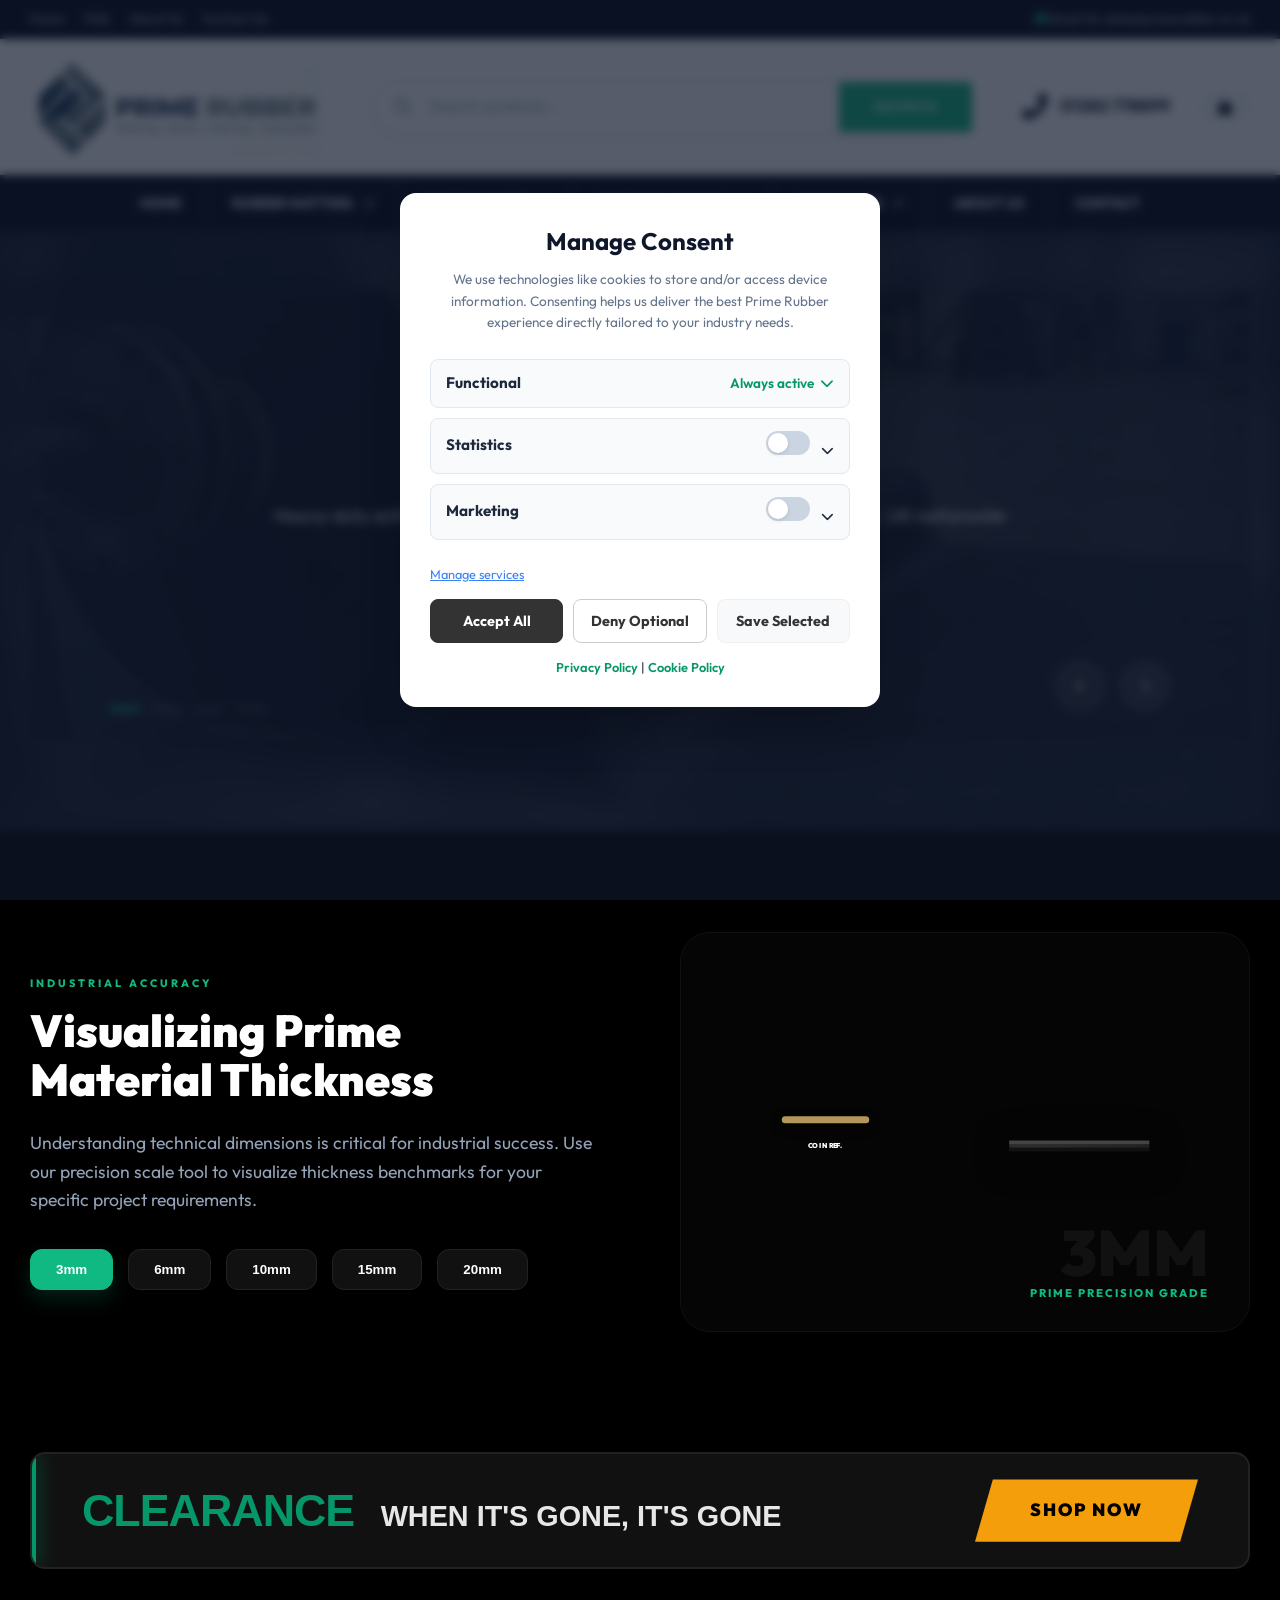
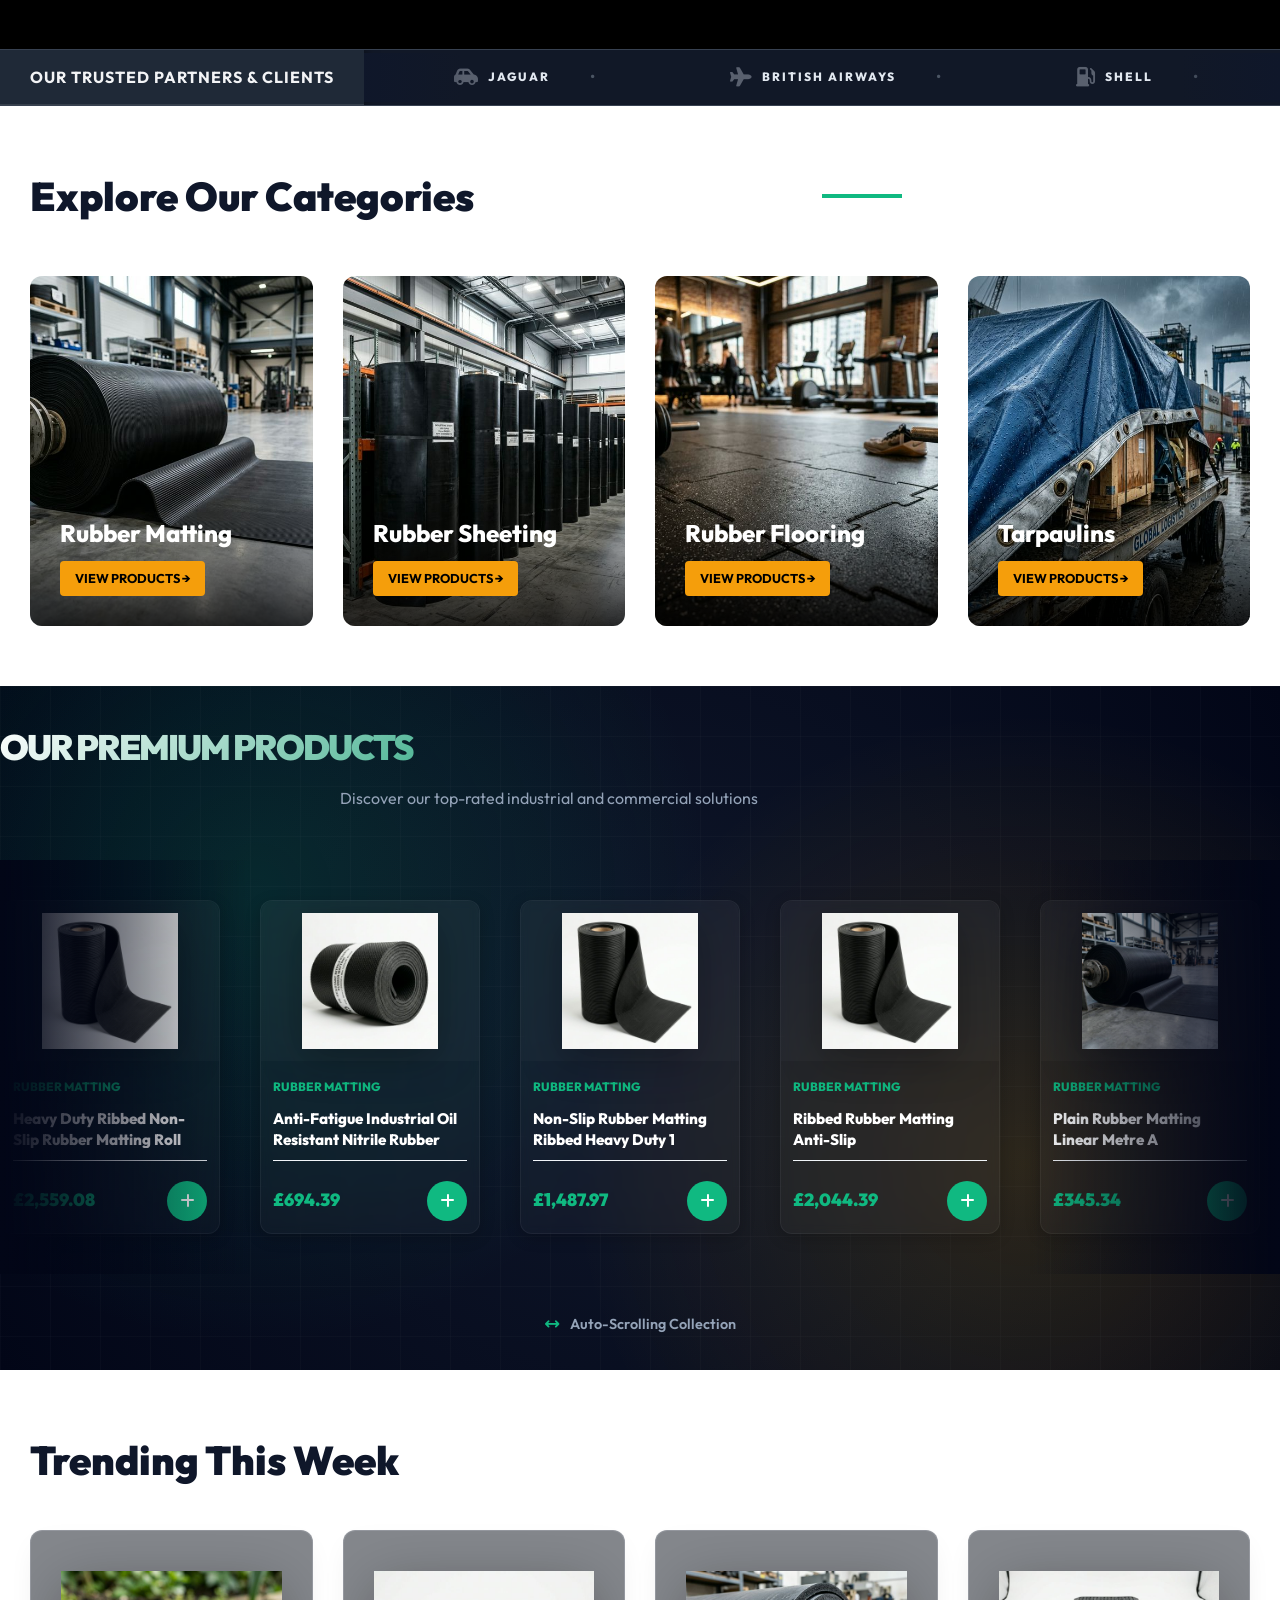
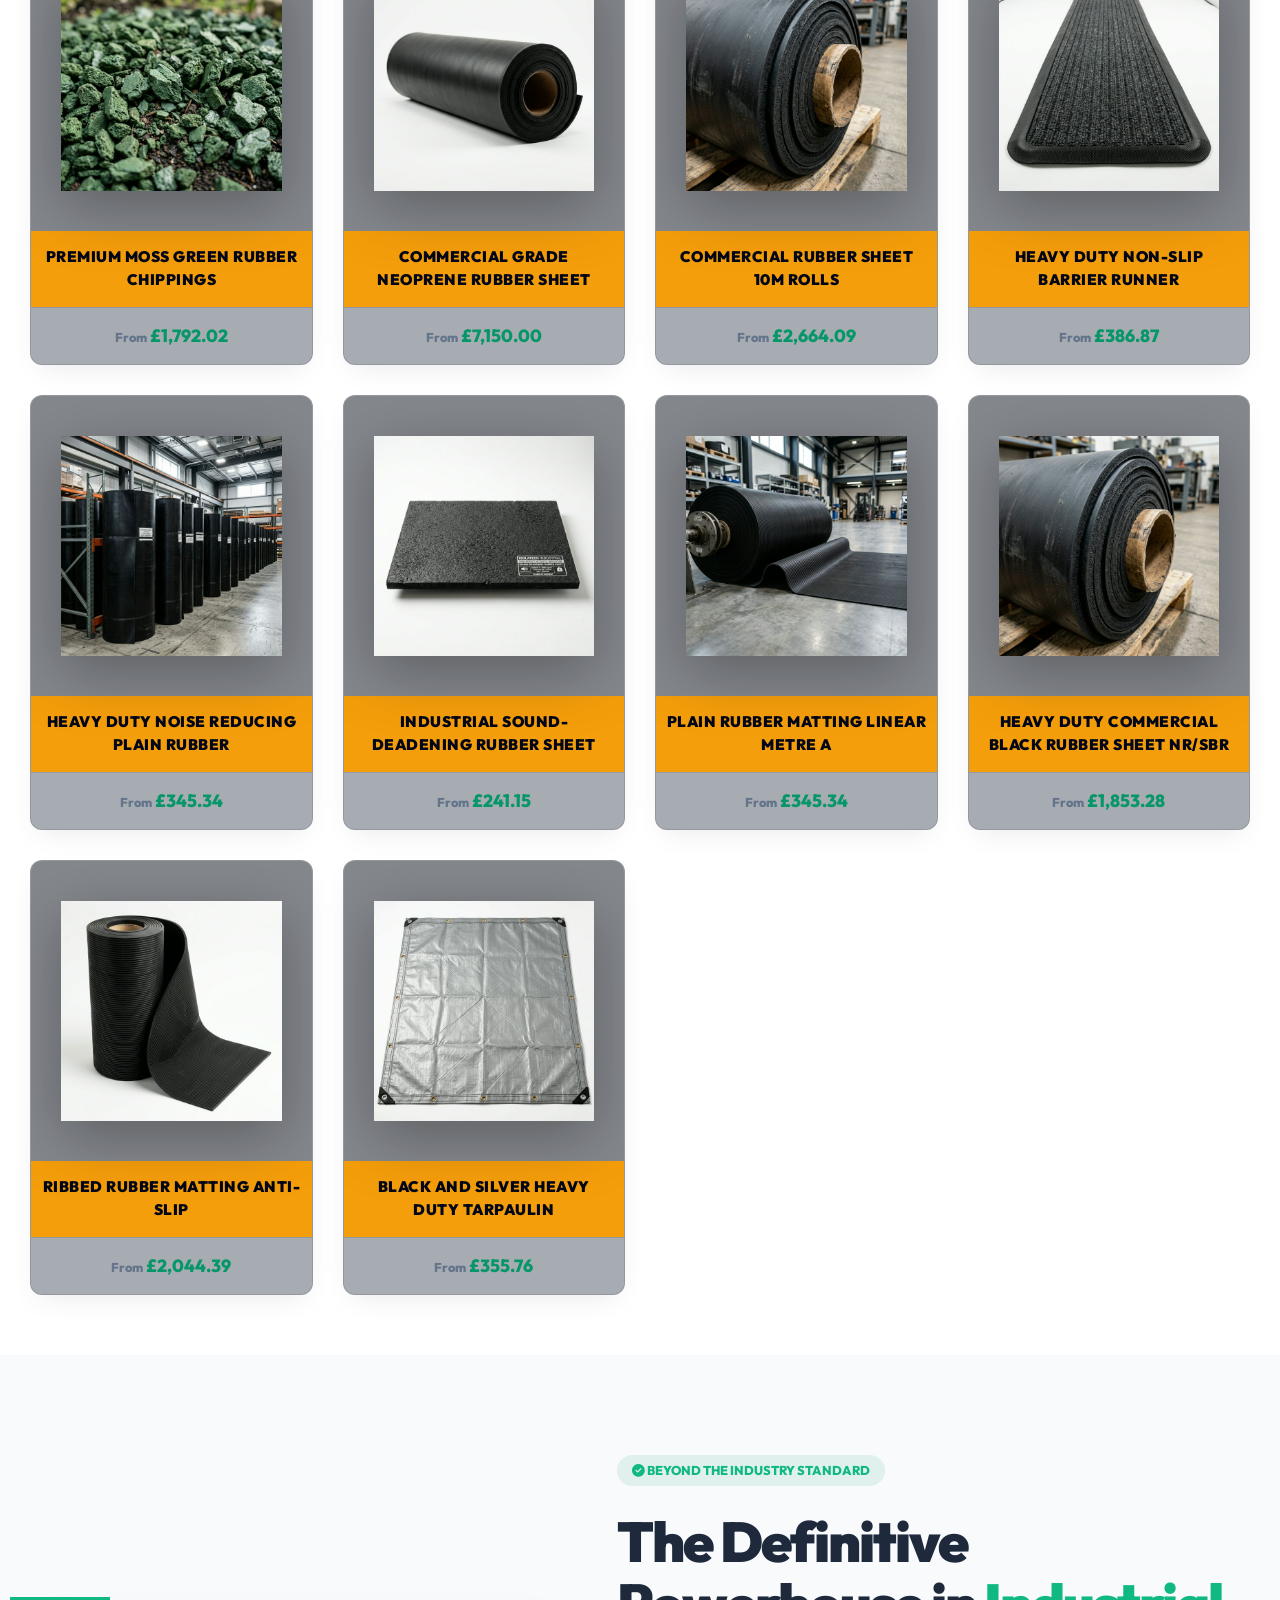
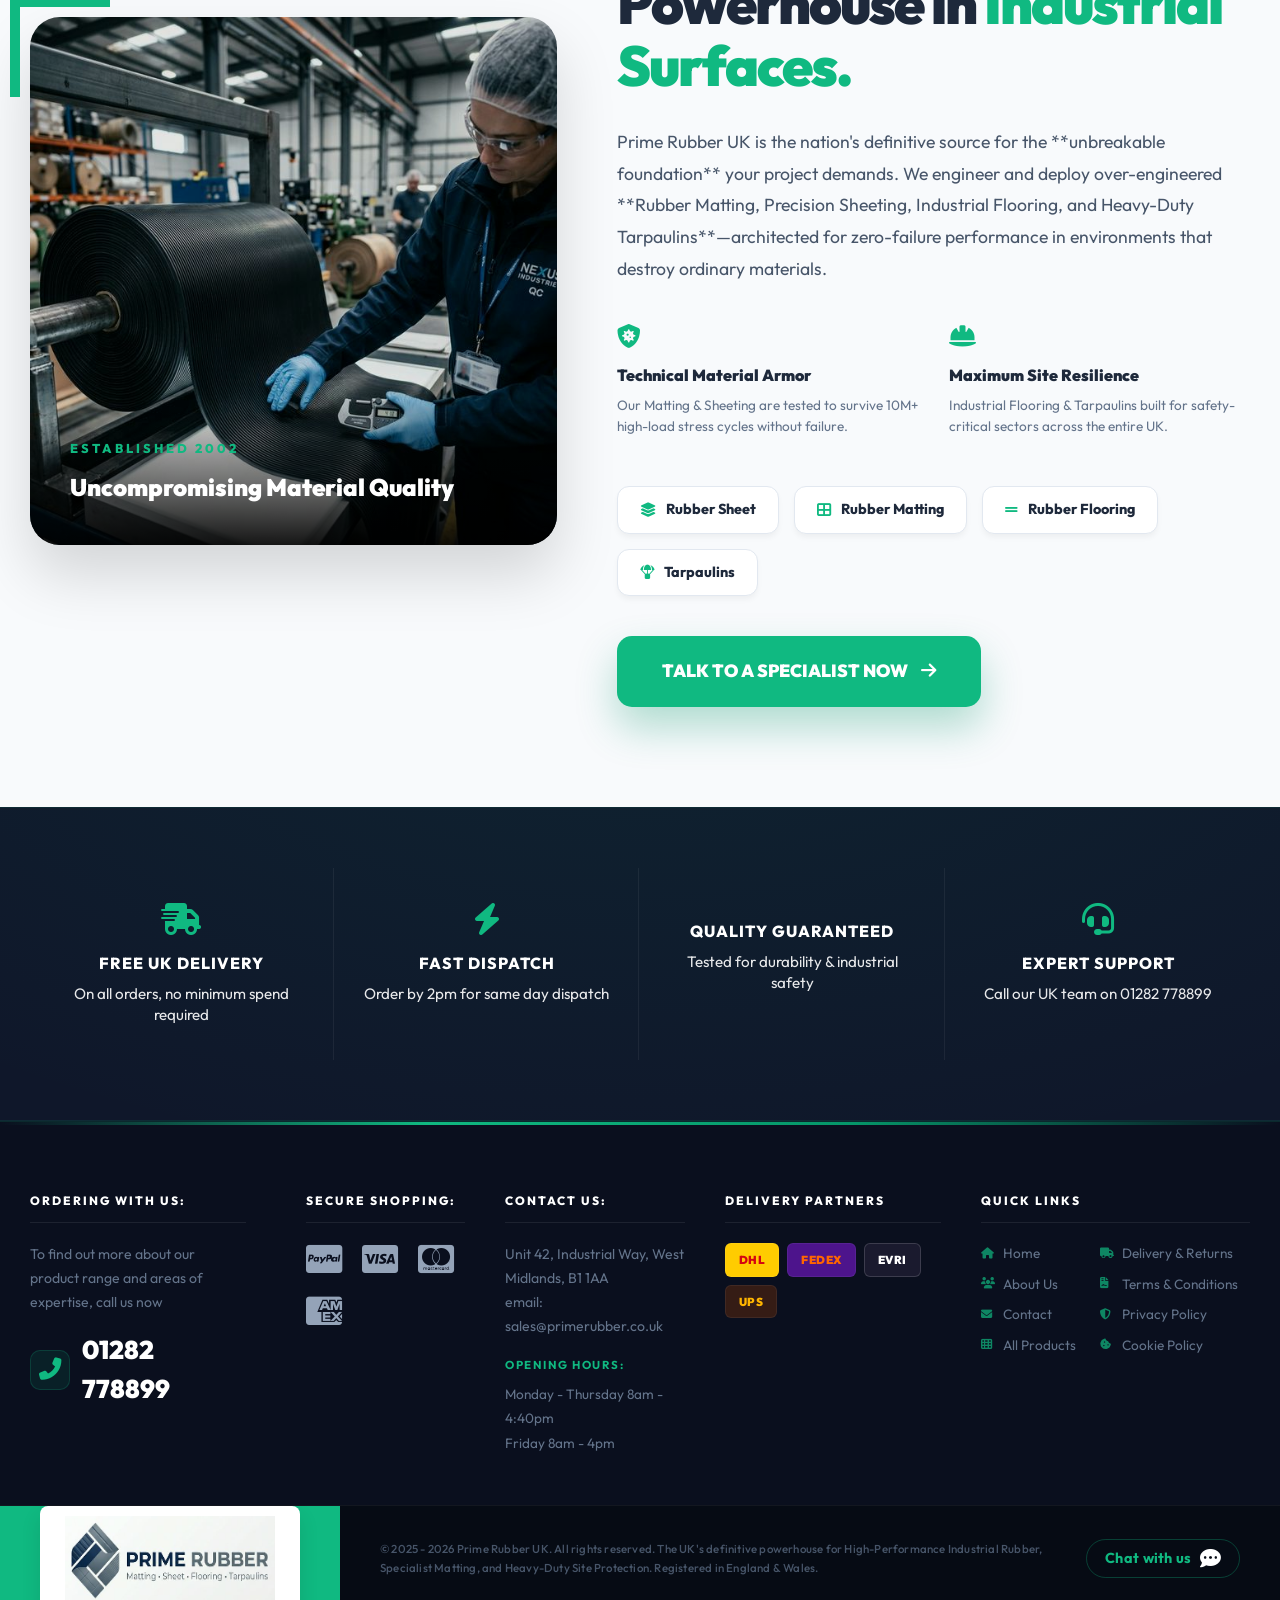
<file: index.html>
<!DOCTYPE html>
<html lang="en-GB">

<head>
    <meta charset="UTF-8">
    <meta name="theme-color" content="#10b981">
    <meta name="viewport" content="width=device-width, initial-scale=1.0">
    <title>Prime Rubber UK | Rubber Matting, Sheeting & Flooring</title>
    <meta name="description" content="UK's leading supplier of industrial rubber matting, sheeting, flooring & tarpaulins. Next day dispatch. ISO 9001 certified. Call 01282 778899.">
    <meta name="keywords" content="rubber matting, industrial rubber matting, rubber sheeting, rubber flooring, entrance matting, tarpaulins, anti-fatigue matting, non-slip rubber, UK rubber supplier">
    <meta name="author" content="Prime Rubber UK">
    <meta name="robots" content="index, follow">
    <link rel="canonical" href="https://primerubber.co.uk/">
    <!-- Open Graph -->
    <meta property="og:type" content="website">
    <meta property="og:title" content="Prime Rubber UK | Industrial Rubber Matting & Sheeting">
    <meta property="og:description" content="UK's leading supplier of industrial rubber matting, sheeting, flooring & tarpaulins. Next day dispatch. ISO 9001 certified.">
    <meta property="og:image" content="https://primerubber.co.uk/images/logo_main.png">
    <meta property="og:url" content="https://primerubber.co.uk/">
    <meta property="og:site_name" content="Prime Rubber UK">
    <meta property="og:locale" content="en_GB">
    <!-- Twitter Card -->
    <meta name="twitter:card" content="summary_large_image">
    <meta name="twitter:site" content="@PrimeRubberUK">
    <meta name="twitter:title" content="Prime Rubber UK | Industrial Rubber Matting & Sheeting">
    <meta name="twitter:description" content="UK's leading supplier of industrial rubber matting, sheeting, flooring & tarpaulins. Next day dispatch. ISO 9001 certified.">
    <meta name="twitter:image" content="https://primerubber.co.uk/images/logo_main.png">
        <link rel="icon" type="image/png" href="./images/logo_icon.png">
    <link rel="apple-touch-icon" href="./images/logo_icon.png">
    <link rel="stylesheet" href="./style.css">
    <link rel="stylesheet" href="https://cdnjs.cloudflare.com/ajax/libs/font-awesome/6.4.0/css/all.min.css">
    <link href="https://fonts.googleapis.com/css2?family=Outfit:wght@400;500;600;700;800;900&display=swap"
        rel="stylesheet">

    <!-- 2026 SEO: Organization & Local Business Schema -->
    <script type="application/ld+json">
    {
      "@context": "https://schema.org",
      "@type": "LocalBusiness",
      "name": "Prime Rubber UK",
      "image": "https://primerubber.co.uk/images/logo_main.png",
      "@id": "https://primerubber.co.uk",
      "url": "https://primerubber.co.uk",
      "telephone": "01282 778899",
      "address": {
        "@type": "PostalAddress",
        "streetAddress": "Unit 42, Industrial Way",
        "addressLocality": "Birmingham",
        "postalCode": "B1 1AA",
        "addressCountry": "GB"
      },
      "geo": {
        "@type": "GeoCoordinates",
        "latitude": 52.4862,
        "longitude": -1.8904
      },
      "openingHoursSpecification": {
        "@type": "OpeningHoursSpecification",
        "dayOfWeek": [
          "Monday",
          "Tuesday",
          "Wednesday",
          "Thursday",
          "Friday"
        ],
        "opens": "08:00",
        "closes": "16:40"
      },
      "sameAs": [
        "https://www.facebook.com/primerubberuk",
        "https://www.linkedin.com/company/primerubberuk"
      ]
    }
    </script>
<!-- Google Analytics 4 -->
<script async src="https://www.googletagmanager.com/gtag/js?id=G-YC1R2Y3YHW"></script>
<script>
  window.dataLayer = window.dataLayer || [];
  function gtag(){dataLayer.push(arguments);}
  gtag('js', new Date());
  gtag('config', 'G-YC1R2Y3YHW');
</script>
</head>

<body>

    <!-- TOP BAR -->
    <div class="top-bar">
        <div class="container">
            <div class="top-bar-inner">
                <div class="top-links">
                    <a href="./">Home</a>
                    <a href="#">FAQ</a>
                    <a href="#">About Us</a>
                    <a href="#contact">Contact Us</a>
                </div>
                <div class="top-email">
                    <i class="fas fa-envelope" style="color: var(--primary);"></i> Email Us: sales@primerubber.co.uk
                </div>
            </div>
        </div>
    </div>

    <!-- MAIN HEADER -->
    <header class="header-main">
        <div class="container">
            <div class="header-row">
                <a href="./" class="logo header-brand-logo">
                    <img src="./images/logo_main.png" alt="Prime Rubber UK" class="main-header-img">
                </a>

                <div class="search-container">
                    <i class="fas fa-search search-icon-inside"></i>
                    <input type="text" class="search-input" placeholder="Search products...">
                    <button class="search-btn">SEARCH</button>
                    <!-- SEO H1: Hidden but readable by Google -->
                    <h1 style="position: absolute; width: 1px; height: 1px; padding: 0; margin: -1px; overflow: hidden; clip: rect(0,0,0,0); border: 0;">Prime Rubber UK - Industrial Matting, Sheeting & Flooring Specialist</h1>
                </div>

                <div class="header-actions">
                    <div class="h-contact">
                        <i class="fas fa-phone-alt"></i>
                        <div class="h-contact-text">
                            <strong>01282 778899</strong>
                        </div>
                    </div>
                    <a href="./basket.html" class="action-btn">
                        <i class="fas fa-shopping-bag"></i>
                        <span class="h-cart-count">0</span>
                    </a>
                </div>
            </div>
        </div>
    </header>

    <!-- NAV BAR -->
    <nav class="nav-bar">
        <div class="container nav-inner">
            <div class="nav-links">
                <div class="nav-item">
                    <a href="./" class="nav-link">Home</a>
                </div>

                <div class="nav-item">
                    <a href="./category.html?type=rubber-matting" class="nav-link">Rubber Matting <i
                            class="fas fa-chevron-down" style="font-size: 0.7rem;"></i></a>
                    <!-- MEGA MENU -->
                    <div class="mega-menu">
                        <div class="container mega-inner">
                            <div class="mega-grid">
                                <div class="mega-list-col">
                                    <div class="mega-header">
                                        <div class="square"></div>
                                        <h3>Rubber Matting</h3>
                                    </div>
                                    <div class="mega-prod-list">
                                        <a href="./product.html?slug=heavy-duty-ribbed-non-slip-rubber-matting-roll" class="mega-prod-item">
                                            <div class="mega-img"><img src="./images/ribbed_matting.png" alt="Ribbed Rubber Roll"></div>
                                            <div class="mega-item-info">
                                                <span class="mega-title">Ribbed Rubber Roll</span>
                                                <span class="mega-price">From £2,559.08</span>
                                            </div>
                                        </a>
                                        <a href="./product.html?slug=non-slip-rubber-matting-ribbed-heavy-duty-1" class="mega-prod-item">
                                            <div class="mega-img"><img src="./images/broad_ribbed_mat.png" alt="Heavy Duty Ribbed"></div>
                                            <div class="mega-item-info">
                                                <span class="mega-title">Heavy Duty Ribbed</span>
                                                <span class="mega-price">From £1,487.97</span>
                                            </div>
                                        </a>
                                        <a href="./product.html?slug=plain-rubber-matting-linear-metre-a" class="mega-prod-item">
                                            <div class="mega-img"><img src="./images/slider_matting.png" alt="Plain Matting Roll"></div>
                                            <div class="mega-item-info">
                                                <span class="mega-title">Plain Matting Roll</span>
                                                <span class="mega-price">From £345.35</span>
                                            </div>
                                        </a>
                                        <a href="./product.html?slug=heavy-duty-non-slip-barrier-runner" class="mega-prod-item">
                                            <div class="mega-img"><img src="./images/barrier_runner.png" alt="Barrier Runner"></div>
                                            <div class="mega-item-info">
                                                <span class="mega-title">Barrier Runner</span>
                                                <span class="mega-price">From £386.87</span>
                                            </div>
                                        </a>
                                        <a href="./product.html?slug=anti-fatigue-industrial-oil-resistant-nitrile-rubber-matting-rolls" class="mega-prod-item">
                                            <div class="mega-img"><img src="./images/nitrile_mat.png" alt="Anti-Fatigue Mats"></div>
                                            <div class="mega-item-info">
                                                <span class="mega-title">Anti-Fatigue Mats</span>
                                                <span class="mega-price">From £694.39</span>
                                            </div>
                                        </a>
                                    </div>
                                    <div class="mega-btn-wrap">
                                        <a href="./category.html?type=rubber-matting" class="mega-btn-yellow">View All
                                            Rubber Matting <i class="fas fa-arrow-right"></i></a>
                                    </div>
                                </div>
                                <div class="mega-banner-col">
                                    <div class="mega-showcase-slider">
                                        <!-- Slide 1 -->
                                        <div class="showcase-slide">
                                            <img src="./images/slider_matting.png" alt="Ribbed Roll">
                                            <div class="showcase-content">
                                                <div class="showcase-tag">Best Seller</div>
                                                <h3>Ribbed Rubber Roll</h3>
                                                <a href="./product.html?slug=heavy-duty-ribbed-non-slip-rubber-matting-roll" class="showcase-btn">Shop Now</a>
                                            </div>
                                        </div>
                                        <!-- Slide 2 -->
                                        <div class="showcase-slide">
                                            <img src="./images/slider_matting.png" alt="Heavy Duty">
                                            <div class="showcase-content">
                                                <div class="showcase-tag">Industrial Grade</div>
                                                <h3>Heavy Duty Ribbed</h3>
                                                <a href="./product.html?slug=non-slip-rubber-matting-ribbed-heavy-duty-1" class="showcase-btn">Shop Now</a>
                                            </div>
                                        </div>
                                        <!-- Slide 3 -->
                                        <div class="showcase-slide">
                                            <img src="./images/slider_matting.png" alt="Entrance Mat">
                                            <div class="showcase-content">
                                                <div class="showcase-tag">New Arrival</div>
                                                <h3>Entrance Matting</h3>
                                                <a href="./product.html?slug=heavy-duty-non-slip-barrier-runner" class="showcase-btn">Shop Now</a>
                                            </div>
                                        </div>
                                        <!-- Slide 4 -->
                                        <div class="showcase-slide">
                                            <img src="./images/slider_sheet.png" alt="Anti-Fatigue">
                                            <div class="showcase-content">
                                                <div class="showcase-tag">Worker Safety</div>
                                                <h3>Anti-Fatigue Mats</h3>
                                                <a href="./product.html?slug=anti-fatigue-industrial-oil-resistant-nitrile-rubber-matting-rolls" class="showcase-btn">Learn More</a>
                                            </div>
                                        </div>
                                    </div>
                                </div>
                            </div>
                        </div>
                    </div>
                </div>

                <div class="nav-item">
                    <a href="./category.html?type=rubber-sheet" class="nav-link">Rubber Sheet <i
                            class="fas fa-chevron-down" style="font-size: 0.7rem;"></i></a>
                    <div class="mega-menu">
                        <div class="container mega-inner">
                            <div class="mega-grid">
                                <div class="mega-list-col">
                                    <div class="mega-header">
                                        <div class="square"></div>
                                        <h3>Rubber Sheeting</h3>
                                    </div>
                                    <div class="mega-prod-list">
                                        <a href="./product.html?slug=heavy-duty-commercial-black-rubber-sheet-nr-sbr" class="mega-prod-item">
                                            <div class="mega-img"><img src="./images/heavy_duty_sbr.png"
                                                    alt="Heavy Duty NR/SBR"></div>
                                            <div class="mega-item-info">
                                                <span class="mega-title">Heavy Duty NR/SBR</span>
                                                <span class="mega-price">From £1,853.28</span>
                                            </div>
                                        </a>
                                        <a href="./product.html?slug=oil-fuel-resistant-nitrile-rubber-sheet" class="mega-prod-item">
                                            <div class="mega-img"><img src="./images/oil_nitrile.png"
                                                    alt="Nitrile Oil Resistant"></div>
                                            <div class="mega-item-info">
                                                <span class="mega-title">Nitrile Oil Resistant</span>
                                                <span class="mega-price">From £770.65</span>
                                            </div>
                                        </a>
                                        <a href="./product.html?slug=commercial-rubber-sheet-linear-metre" class="mega-prod-item">
                                            <div class="mega-img"><img src="./images/synthetic_sheet.png" alt="Commercial Linear"></div>
                                            <div class="mega-item-info">
                                                <span class="mega-title">Commercial Linear</span>
                                                <span class="mega-price">From £347.22</span>
                                            </div>
                                        </a>
                                        <a href="./product.html?slug=commercial-grade-neoprene-rubber-sheet" class="mega-prod-item">
                                            <div class="mega-img"><img src="./images/neoprene_sheet.png" alt="Neoprene Grade"></div>
                                            <div class="mega-item-info">
                                                <span class="mega-title">Neoprene Grade</span>
                                                <span class="mega-price">From £7,150.00</span>
                                            </div>
                                        </a>
                                    </div>
                                    <div class="mega-btn-wrap">
                                        <a href="./category.html?type=rubber-sheet" class="mega-btn-yellow">View All
                                            Rubber Sheet <i class="fas fa-arrow-right"></i></a>
                                    </div>
                                </div>
                                <div class="mega-banner-col">
                                    <div class="mega-showcase-slider">
                                        <div class="showcase-slide">
                                            <img src="./images/slider_sheet.png"
                                                alt="Sheet">
                                            <div class="showcase-content">
                                                <div class="showcase-tag">Industrial</div>
                                                <h3>NR/SBR General Purpose</h3>
                                                <a href="./product.html?slug=heavy-duty-commercial-black-rubber-sheet-nr-sbr" class="showcase-btn">Shop Now</a>
                                            </div>
                                        </div>
                                        <div class="showcase-slide">
                                            <img src="./images/slider_sheet.png"
                                                alt="Sheet">
                                            <div class="showcase-content">
                                                <div class="showcase-tag">Oil Resistant</div>
                                                <h3>Nitrile Grade</h3>
                                                <a href="./product.html?slug=oil-fuel-resistant-nitrile-rubber-sheet" class="showcase-btn">Shop Now</a>
                                            </div>
                                        </div>
                                    </div>
                                </div>
                            </div>
                        </div>
                    </div>
                </div>

                <div class="nav-item">
                    <a href="./category.html?type=rubber-flooring" class="nav-link">Rubber Flooring <i
                            class="fas fa-chevron-down" style="font-size: 0.7rem;"></i></a>
                    <div class="mega-menu">
                        <div class="container mega-inner">
                            <div class="mega-grid">
                                <div class="mega-list-col">
                                    <div class="mega-header">
                                        <div class="square"></div>
                                        <h3>Rubber Flooring</h3>
                                    </div>
                                    <div class="mega-prod-list">
                                        <a href="./product.html?slug=rubber-woodland-brown-chippings-durable-mulch" class="mega-prod-item">
                                            <div class="mega-img"><img
                                                    src="./images/slider_flooring.png"
                                                    alt="Flooring"></div>
                                            <div class="mega-item-info">
                                                <span class="mega-title">Nitrile Oil Resistant</span>
                                                <span class="mega-price">From £1,325.61</span>
                                            </div>
                                        </a>
                                        <a href="./product.html?slug=safety-rated-diamond-tread-safety-flooring" class="mega-prod-item">
                                            <div class="mega-img"><img src="./images/diamond_tread.png"
                                                    alt="Diamond Tread Safety"></div>
                                            <div class="mega-item-info">
                                                <span class="mega-title">Diamond Tread Safety</span>
                                                <span class="mega-price">From £925.09</span>
                                            </div>
                                        </a>
                                        <a href="./product.html?slug=heavy-duty-plain-rubber-kennel-flooring" class="mega-prod-item">
                                            <div class="mega-img"><img src="./images/stable_mat.png"
                                                    alt="Kennel Flooring"></div>
                                            <div class="mega-item-info">
                                                <span class="mega-title">Kennel Flooring</span>
                                                <span class="mega-price">From £1,360.49</span>
                                            </div>
                                        </a>
                                        <a href="./product.html?slug=slip-not-premium-slate-grey-rubber-chippings" class="mega-prod-item">
                                            <div class="mega-img"><img src="./images/slate_grey_chippings.png"
                                                    alt="Slate Grey Chippings"></div>
                                            <div class="mega-item-info">
                                                <span class="mega-title">Slate Grey Chippings</span>
                                                <span class="mega-price">From £1,792.02</span>
                                            </div>
                                        </a>
                                    </div>
                                    <div class="mega-btn-wrap">
                                        <a href="./category.html?type=rubber-flooring" class="mega-btn-yellow">View All
                                            Flooring <i class="fas fa-arrow-right"></i></a>
                                    </div>
                                </div>
                                <div class="mega-banner-col">
                                    <div class="mega-showcase-slider">
                                        <div class="showcase-slide">
                                            <img src="./images/slider_flooring.png" alt="Flooring">
                                            <div class="showcase-content">
                                                <div class="showcase-tag">Industrial</div>
                                                <h3>Safety Rubber Flooring</h3>
                                                <a href="./product.html?slug=safety-rated-diamond-tread-safety-flooring" class="showcase-btn">Shop Now</a>
                                            </div>
                                        </div>
                                    </div>
                                </div>
                            </div>
                        </div>
                    </div>
                </div>

                <div class="nav-item">
                    <a href="./category.html?type=tarpaulins" class="nav-link">Tarpaulins <i class="fas fa-chevron-down"
                            style="font-size: 0.7rem;"></i></a>
                    <div class="mega-menu">
                        <div class="container mega-inner">
                            <div class="mega-grid">
                                <div class="mega-list-col">
                                    <div class="mega-header">
                                        <div class="square"></div>
                                        <h3>Tarpaulins</h3>
                                    </div>
                                    <div class="mega-prod-list">
                                        <a href="./product.html?slug=waterproof-heavy-duty-silver-tarpaulin" class="mega-prod-item">
                                            <div class="mega-img"><img src="./images/tarp_silver.png" alt="Silver Tarpaulin">
                                            </div>
                                            <div class="mega-item-info">
                                                <span class="mega-title">Silver Tarpaulin</span>
                                                <span class="mega-price">From £793.68</span>
                                            </div>
                                        </a>
                                        <a href="./product.html?slug=uv-protected-waterproof-tarpaulin-200gsm" class="mega-prod-item">
                                            <div class="mega-img"><img src="./images/slider_tarpaulin.png" alt="UV 200gsm Tarpaulin">
                                            </div>
                                            <div class="mega-item-info">
                                                <span class="mega-title">UV 200gsm Tarpaulin</span>
                                                <span class="mega-price">From £59.79</span>
                                            </div>
                                        </a>
                                        <a href="./product.html?slug=black-and-silver-heavy-duty-tarpaulin" class="mega-prod-item">
                                            <div class="mega-img"><img src="./images/tarp_silver.png" alt="Black & Silver Tarp">
                                            </div>
                                            <div class="mega-item-info">
                                                <span class="mega-title">Black & Silver Tarp</span>
                                                <span class="mega-price">From £355.76</span>
                                            </div>
                                        </a>
                                        <a href="./product.html?slug=clear-pvc-outdoor-waterproof-curtain" class="mega-prod-item">
                                            <div class="mega-img"><img src="./images/pvc_curtain.png" alt="Clear PVC Curtain"></div>
                                            <div class="mega-item-info">
                                                <span class="mega-title">Clear PVC Curtain</span>
                                                <span class="mega-price">From £448.49</span>
                                            </div>
                                        </a>
                                    </div>
                                    <div class="mega-btn-wrap">
                                        <a href="./category.html?type=tarpaulins" class="mega-btn-yellow">View All
                                            Tarpaulins <i class="fas fa-arrow-right"></i></a>
                                    </div>
                                </div>
                                <div class="mega-banner-col">
                                    <div class="mega-showcase-slider">
                                        <div class="showcase-slide">
                                            <img src="./images/slider_tarpaulin.png" alt="Tarp">
                                            <div class="showcase-content">
                                                <div class="showcase-tag">Industrial Grade</div>
                                                <h3>Premium Tarpaulins</h3>
                                                <a href="./product.html?slug=waterproof-heavy-duty-silver-tarpaulin" class="showcase-btn">Shop Now</a>
                                            </div>
                                        </div>
                                    </div>
                                </div>
                            </div>
                        </div>
                    </div>
                </div>

                <div class="nav-item">
                    <a href="./about.html" class="nav-link">About Us</a>
                </div>
                <div class="nav-item">
                    <a href="./contact.html" class="nav-link">Contact</a>
                </div>
            </div>
        </div>
    </nav>

    <!-- HERO SECTION -->
    <section class="hero-sec">
        <div class="container">
            <!-- Full Width Hero Slider -->
            <div class="hero-slider-wrap">

                <div class="hero-slider">
                    <div class="slider-container">
                        <!-- Slide 1: Rubber Matting -->
                        <div class="hero-slide active">
                            <img src="./images/slider_matting.png" alt="Rubber Matting" class="slide-bg">
                            <div class="slide-content">
                                <div class="slide-tag">ANTI-SLIP INDUSTRIAL GRADE</div>
                                <h2>Rubber <span>Matting</span></h2>
                                <p>Heavy-duty anti-slip rubber matting for workshops, warehouses and gyms. UK nationwide
                                    delivery.</p>
                                <a href="./category.html?type=rubber-matting" class="slide-btn">Explore Collection <i
                                        class="fas fa-arrow-right"></i></a>
                            </div>
                        </div>
                        <!-- Slide 2: Rubber Sheet -->
                        <div class="hero-slide">
                            <img src="./images/slider_sheet.png" alt="Rubber Sheet" class="slide-bg">
                            <div class="slide-content">
                                <div class="slide-tag">PRECISION MANUFACTURED</div>
                                <h2>Rubber <span>Sheet</span></h2>
                                <p>SBR, Neoprene, and Nitrile rubber sheets cut to size. Perfect for gaskets, seals and
                                    industrial lining.</p>
                                <a href="./category.html?type=rubber-sheet" class="slide-btn">Explore Sheeting <i
                                        class="fas fa-arrow-right"></i></a>
                            </div>
                        </div>
                        <!-- Slide 3: Rubber Flooring -->
                        <div class="hero-slide">
                            <img src="./images/slider_flooring.png" alt="Rubber Flooring" class="slide-bg">
                            <div class="slide-content">
                                <div class="slide-tag">HEAVY DUTY PROTECTIVE</div>
                                <h2>Rubber <span>Flooring</span></h2>
                                <p>Sound-dampening, high-impact rubber flooring for factory floors, gyms and commercial
                                    spaces.</p>
                                <a href="./category.html?type=rubber-flooring" class="slide-btn">Explore Flooring <i
                                        class="fas fa-arrow-right"></i></a>
                            </div>
                        </div>
                        <!-- Slide 4: Tarpaulins -->
                        <div class="hero-slide">
                            <img src="./images/slider_tarpaulin.png" alt="Tarpaulins" class="slide-bg">
                            <div class="slide-content">
                                <div class="slide-tag">WEATHERPROOF PROTECTION</div>
                                <h2><span>Tarpaulins</span></h2>
                                <p>100% waterproof industrial tarpaulins for construction, haulage and outdoor storage.
                                    Built for UK weather.</p>
                                <a href="./category.html?type=tarpaulins" class="slide-btn">Explore Protection <i
                                        class="fas fa-arrow-right"></i></a>
                            </div>
                        </div>
                    </div>
                    <!-- Navigation Dots -->
                    <div class="slider-dots">
                        <div class="dot active" onclick="setSlide(0)"></div>
                        <div class="dot" onclick="setSlide(1)"></div>
                        <div class="dot" onclick="setSlide(2)"></div>
                        <div class="dot" onclick="setSlide(3)"></div>
                    </div>
                    <!-- Slider Arrows -->
                    <div class="slider-arrows">
                        <button onclick="prevSlide()" class="s-arrow"><i class="fas fa-chevron-left"></i></button>
                        <button onclick="nextSlide()" class="s-arrow"><i class="fas fa-chevron-right"></i></button>
                    </div>
                </div>
            </div>

        </div>
    </section>

    </section>

    <!-- PRIME MATERIAL SCALE VISUALIZER -->
    <section class="scale-visualizer" style="background: #000; padding: 100px 0; border-top: 1px solid #111;">
        <div class="container">
            <div style="display: grid; grid-template-columns: 1fr 1fr; gap: 80px; align-items: center;">
                <div>
                    <h6
                        style="color: var(--primary); font-weight: 800; letter-spacing: 3px; text-transform: uppercase; margin-bottom: 15px;">
                        Industrial Accuracy</h6>
                    <h2
                        style="font-size: 2.8rem; color: #fff; font-weight: 900; line-height: 1.1; margin-bottom: 25px;">
                        Visualizing Prime <br>Material Thickness</h2>
                    <p style="color: #94a3b8; font-size: 1.1rem; line-height: 1.6; margin-bottom: 35px;">Understanding
                        technical dimensions is critical for industrial success. Use our precision scale tool to
                        visualize thickness benchmarks for your specific project requirements.</p>

                    <!-- Thickness Selector Buttons -->
                    <div style="display: flex; flex-wrap: wrap; gap: 15px;" id="thicknessOptions">
                        <button class="thickness-btn active" data-mm="3">3mm</button>
                        <button class="thickness-btn" data-mm="6">6mm</button>
                        <button class="thickness-btn" data-mm="10">10mm</button>
                        <button class="thickness-btn" data-mm="15">15mm</button>
                        <button class="thickness-btn" data-mm="20">20mm</button>
                    </div>
                </div>

                <div
                    style="position: relative; background: #050505; border: 1px solid #111; border-radius: 30px; height: 400px; display: flex; align-items: center; justify-content: center; overflow: hidden;">
                    <!-- Visual Scale Area -->
                    <div style="display: flex; align-items: flex-end; gap: 40px; transform: scale(3.5);">
                        <!-- Coin Reference (Standard £1 coin is ~2.8mm thick) -->
                        <div style="display: flex; flex-direction: column; align-items: center; gap: 5px;">
                            <div
                                style="width: 25px; height: 1.5px; background: #b4975a; border-radius: 2px; box-shadow: 0 1px 3px rgba(0,0,0,0.5);">
                            </div>
                            <span style="font-size: 2px; color: #fff; font-weight: 900;">COIN REF.</span>
                        </div>

                        <!-- Rubber Sample Mock -->
                        <div id="materialSample"
                            style="width: 40px; height: 3px; background: #222; border-top: 0.2px solid #444; border-bottom: 0.2px solid #111; transition: height 0.4s cubic-bezier(0.19, 1, 0.22, 1); box-shadow: 0 2px 10px rgba(0,0,0,0.8); position: relative;">
                            <div
                                style="position: absolute; top: 0; left: 0; width: 100%; height: 100%; background: radial-gradient(circle at 10% 10%, rgba(255,255,255,0.05) 0%, transparent 100%);">
                            </div>
                        </div>
                    </div>

                    <div style="position: absolute; bottom: 30px; right: 40px; text-align: right;">
                        <div id="mmDisplay"
                            style="font-size: 4rem; font-weight: 900; color: rgba(255,255,255,0.05); line-height: 1;">
                            3MM</div>
                        <div
                            style="color: var(--primary); font-weight: 800; font-size: 0.7rem; text-transform: uppercase; letter-spacing: 2px;">
                            Prime Precision Grade</div>
                    </div>
                </div>
            </div>
        </div>
    </section>

    <style>
        .thickness-btn {
            background: #111;
            color: #fff;
            border: 1px solid #222;
            padding: 12px 25px;
            border-radius: 12px;
            font-weight: 800;
            cursor: pointer;
            transition: 0.3s;
        }

        .thickness-btn.active {
            background: var(--primary);
            border-color: var(--primary);
            color: #fff;
            box-shadow: 0 10px 20px rgba(5, 150, 105, 0.2);
        }

        .thickness-btn:hover:not(.active) {
            background: #222;
            border-color: #333;
        }
    </style>

    <!-- PRIME HORIZONTAL CLEARANCE BANNER (RESTYLED) -->
    <section class="clearance-banner" style="background: #000; padding: 20px 0 80px;">
        <div class="container">
            <div
                style="background: #111; padding: 25px 50px; display: flex; align-items: center; justify-content: space-between; border-radius: 15px; border: 2px solid #222; box-shadow: 0 20px 50px rgba(0,0,0,0.5); position: relative; overflow: hidden;">

                <!-- Background Glowing Neon Accent -->
                <div
                    style="position: absolute; top: 0; left: 0; width: 4px; height: 100%; background: #059669; box-shadow: 0 0 20px #059669;">
                </div>

                <div style="display: flex; align-items: center; gap: 40px; position: relative; z-index: 2;">
                    <h2
                        style="color: #059669; font-family: 'Oswald', sans-serif; font-size: 2.8rem; font-weight: 900; line-height: 1; text-transform: uppercase; margin: 0; letter-spacing: -1px;">
                        CLEARANCE <span
                            style="font-weight: 700; font-size: 1.8rem; letter-spacing: 0; color: #fff; opacity: 0.9; margin-left: 15px;">WHEN
                            IT'S GONE, IT'S GONE</span>
                    </h2>
                </div>

                <a href="./all-products.html" class="clearance-link-btn"
                    style="background: #f59e0b; color: #000; text-decoration: none; padding: 18px 55px; font-weight: 900; text-transform: uppercase; letter-spacing: 2px; font-size: 1.1rem; position: relative; z-index: 2; clip-path: polygon(8% 0%, 100% 0%, 92% 100%, 0% 100%); transition: all 0.4s cubic-bezier(0.175, 0.885, 0.32, 1.275); display: inline-block;">
                    SHOP NOW
                </a>
            </div>
        </div>
        <style>
            .clearance-link-btn:hover {
                background: #d97706 !important;
                transform: scale(1.08) translateX(5px);
                box-shadow: -10px 10px 30px rgba(245, 158, 11, 0.4);
            }
        </style>
    </section>

    <!-- TRUSTED CLIENTS TICKER (News Style) -->
    <section class="ticker-section">
        <div class="ticker-header">
            <h4>Our Trusted Partners & Clients</h4>
        </div>
        <div class="ticker-wrap">
            <div class="ticker-content">
                <!-- Set 1 -->
                <div class="ticker-item"><i class="fas fa-car-side"></i><span>JAGUAR</span></div>
                <div class="ticker-item"><i class="fas fa-plane"></i><span>BRITISH AIRWAYS</span></div>
                <div class="ticker-item"><i class="fas fa-gas-pump"></i><span>SHELL</span></div>
                <div class="ticker-item"><i class="fas fa-landmark"></i><span>HSBC</span></div>
                <div class="ticker-item"><i class="fas fa-hospital"></i><span>NHS TRUST</span></div>
                <div class="ticker-item"><i class="fas fa-gear"></i><span>ROLLS ROYCE</span></div>
                <div class="ticker-item"><i class="fas fa-industry"></i><span>ICOMAR INDUSTRIAL</span></div>
                <div class="ticker-item"><i class="fas fa-building"></i><span>OKKO GROUP</span></div>
                <div class="ticker-item"><i class="fas fa-truck-fast"></i><span>UKINN LOGISTICS</span></div>
                <div class="ticker-item"><i class="fas fa-microchip"></i><span>DAELEK SYSTEMS</span></div>
                <div class="ticker-item"><i class="fas fa-shield-virus"></i><span>DKKH SAFETY</span></div>

                <!-- Set 2 -->
                <div class="ticker-item"><i class="fas fa-car-side"></i><span>JAGUAR</span></div>
                <div class="ticker-item"><i class="fas fa-plane"></i><span>BRITISH AIRWAYS</span></div>
                <div class="ticker-item"><i class="fas fa-gas-pump"></i><span>SHELL</span></div>
                <div class="ticker-item"><i class="fas fa-landmark"></i><span>HSBC</span></div>
                <div class="ticker-item"><i class="fas fa-hospital"></i><span>NHS TRUST</span></div>
                <div class="ticker-item"><i class="fas fa-gear"></i><span>ROLLS ROYCE</span></div>
                <div class="ticker-item"><i class="fas fa-industry"></i><span>ICOMAR INDUSTRIAL</span></div>
                <div class="ticker-item"><i class="fas fa-building"></i><span>OKKO GROUP</span></div>
                <div class="ticker-item"><i class="fas fa-truck-fast"></i><span>UKINN LOGISTICS</span></div>
                <div class="ticker-item"><i class="fas fa-microchip"></i><span>DAELEK SYSTEMS</span></div>
                <div class="ticker-item"><i class="fas fa-shield-virus"></i><span>DKKH SAFETY</span></div>
            </div>
        </div>
    </section>

    <!-- CATEGORY EXPLORATION (Restored Original Style) -->
    <section class="cat-explore-sec" style="padding: 60px 0;">
        <div class="container">
            <div class="sec-title" style="text-align: center; margin-bottom: 50px;">
                <h2 style="font-size: 2.5rem; font-weight: 900;">Explore Our Categories</h2>
                <div style="width: 80px; height: 4px; background: var(--primary); margin: 15px auto;"></div>
            </div>

            <div class="cat-explore-grid"
                style="display: grid; grid-template-columns: repeat(auto-fit, minmax(280px, 1fr)); gap: 30px;">
                <a href="./category.html?type=rubber-matting" class="cat-card-simple"
                    style="position: relative; height: 350px; border-radius: 12px; overflow: hidden; display: block; text-decoration: none;">
                    <img src="./images/slider_matting.png" style="width: 100%; height: 100%; object-fit: cover;">
                    <div
                        style="position: absolute; bottom: 0; left: 0; width: 100%; background: linear-gradient(transparent, rgba(0,0,0,0.8)); padding: 30px; color: #fff;">
                        <h3 style="font-size: 1.5rem; font-weight: 800; margin-bottom: 10px;">Rubber Matting</h3>
                        <span
                            style="display: inline-block; padding: 8px 15px; background: var(--accent); color: #000; font-weight: 700; border-radius: 4px; font-size: 0.8rem;">VIEW
                            PRODUCTS →</span>
                    </div>
                </a>

                <a href="./category.html?type=rubber-sheet" class="cat-card-simple"
                    style="position: relative; height: 350px; border-radius: 12px; overflow: hidden; display: block; text-decoration: none;">
                    <img src="./images/slider_sheet.png" style="width: 100%; height: 100%; object-fit: cover;">
                    <div
                        style="position: absolute; bottom: 0; left: 0; width: 100%; background: linear-gradient(transparent, rgba(0,0,0,0.8)); padding: 30px; color: #fff;">
                        <h3 style="font-size: 1.5rem; font-weight: 800; margin-bottom: 10px;">Rubber Sheeting</h3>
                        <span
                            style="display: inline-block; padding: 8px 15px; background: var(--accent); color: #000; font-weight: 700; border-radius: 4px; font-size: 0.8rem;">VIEW
                            PRODUCTS →</span>
                    </div>
                </a>

                <a href="./category.html?type=rubber-flooring" class="cat-card-simple"
                    style="position: relative; height: 350px; border-radius: 12px; overflow: hidden; display: block; text-decoration: none;">
                    <img src="./images/slider_flooring.png" style="width: 100%; height: 100%; object-fit: cover;">
                    <div
                        style="position: absolute; bottom: 0; left: 0; width: 100%; background: linear-gradient(transparent, rgba(0,0,0,0.8)); padding: 30px; color: #fff;">
                        <h3 style="font-size: 1.5rem; font-weight: 800; margin-bottom: 10px;">Rubber Flooring</h3>
                        <span
                            style="display: inline-block; padding: 8px 15px; background: var(--accent); color: #000; font-weight: 700; border-radius: 4px; font-size: 0.8rem;">VIEW
                            PRODUCTS →</span>
                    </div>
                </a>

                <a href="./category.html?type=tarpaulins" class="cat-card-simple"
                    style="position: relative; height: 350px; border-radius: 12px; overflow: hidden; display: block; text-decoration: none;">
                    <img src="./images/slider_tarpaulin.png" style="width: 100%; height: 100%; object-fit: cover;">
                    <div
                        style="position: absolute; bottom: 0; left: 0; width: 100%; background: linear-gradient(transparent, rgba(0,0,0,0.8)); padding: 30px; color: #fff;">
                        <h3 style="font-size: 1.5rem; font-weight: 800; margin-bottom: 10px;">Tarpaulins</h3>
                        <span
                            style="display: inline-block; padding: 8px 15px; background: var(--accent); color: #000; font-weight: 700; border-radius: 4px; font-size: 0.8rem;">VIEW
                            PRODUCTS →</span>
                    </div>
                </a>
            </div>
        </div>
    </section>


    <!-- DYNAMIC PRODUCT SHOWCASE (Auto-Scrolling) -->
    <section class="collection-sec">
        <div class="aura-glow aura-1"></div>
        <div class="aura-glow aura-2"></div>
        <div class="container-full">
            <div class="collection-header">
                <h2>Our Premium Products</h2>
                <p>Discover our top-rated industrial and commercial solutions</p>
            </div>

            <div class="ticker-product-wrap">
                <div class="ticker-product-track" id="productTicker">
                    <!-- Dynamically populated from script.js -->
                </div>
            </div>

            <div class="ticker-controls">
                <span><i class="fas fa-arrows-left-right"></i> Auto-Scrolling Collection</span>
            </div>
        </div>
    </section>

    <!-- FEATURED PRODUCTS ROWS -->
    <section class="featured-products-sec" style="padding: 60px 0;">
        <div class="container">
            <div class="sec-title" style="text-align: center; margin-bottom: 40px;">
                <h2 style="font-size: 2.5rem; font-weight: 900;">Trending This Week</h2>
            </div>
            <div class="product-grid">
                <!-- Dynamically populated -->
            </div>
        </div>
    </section>

    <!-- WELCOME / PERSUASION SECTION -->
    <!-- PREMIUM WELCOME & PERSUASION SECTION -->
    <section class="premium-intro-sec" style="padding: 100px 0; background: #f8fafc; overflow: hidden;">
        <div class="container">
            <div style="display: flex; flex-wrap: wrap; gap: 60px; align-items: center;">

                <!-- Left: Impact Image -->
                <div style="flex: 1; min-width: 350px; position: relative;">
                    <div
                        style="position: absolute; top: -20px; left: -20px; width: 100px; height: 100px; border-left: 10px solid var(--primary); border-top: 10px solid var(--primary); z-index: 1;">
                    </div>
                    <div
                        style="position: relative; border-radius: 30px; overflow: hidden; box-shadow: 0 30px 60px rgba(0,0,0,0.15);">
                        <img src="./images/inspection_premium.png"
                            style="width: 100%; height: auto; display: block; filter: brightness(0.9);">
                        <div
                            style="position: absolute; bottom: 0; left: 0; width: 100%; padding: 40px; background: linear-gradient(transparent, rgba(0,0,0,0.9)); color: #fff;">
                            <div
                                style="font-size: 0.8rem; letter-spacing: 3px; font-weight: 800; margin-bottom: 10px; color: var(--primary);">
                                ESTABLISHED 2002</div>
                            <h4 style="font-size: 1.5rem; font-weight: 900; margin: 0;">Uncompromising Material Quality
                            </h4>
                        </div>
                    </div>
                </div>

                <!-- Right: Content & Persuasion -->
                <div style="flex: 1.2; min-width: 350px;">
                    <div
                        style="display: inline-block; padding: 6px 15px; background: rgba(5, 150, 105, 0.1); color: var(--primary); border-radius: 50px; font-weight: 800; font-size: 0.8rem; margin-bottom: 25px;">
                        <i class="fas fa-check-circle"></i> BEYOND THE INDUSTRY STANDARD
                    </div>
                    <h2
                        style="font-size: 3.5rem; font-weight: 950; line-height: 1.1; margin-bottom: 30px; letter-spacing: -2px;">
                        The Definitive Powerhouse in <span style="color: var(--primary);">Industrial Surfaces.</span>
                    </h2>
                    <p style="font-size: 1.1rem; color: #475569; line-height: 1.8; margin-bottom: 40px;">
                        Prime Rubber UK is the nation's definitive source for the **unbreakable foundation** your
                        project demands. We engineer and deploy over-engineered **Rubber Matting, Precision Sheeting,
                        Industrial Flooring, and Heavy-Duty Tarpaulins**—architected for zero-failure performance in
                        environments that destroy ordinary materials.
                    </p>

                    <div style="display: grid; grid-template-columns: 1fr 1fr; gap: 30px; margin-bottom: 50px;">
                        <div class="trust-pillar">
                            <i class="fas fa-shield-virus"
                                style="color: var(--primary); font-size: 1.5rem; margin-bottom: 15px;"></i>
                            <h4 style="font-weight: 900; margin-bottom: 8px;">Technical Material Armor</h4>
                            <p style="font-size: 0.85rem; color: #64748b; margin: 0;">Our Matting & Sheeting are tested
                                to survive 10M+ high-load stress cycles without failure.</p>
                        </div>
                        <div class="trust-pillar">
                            <i class="fas fa-hard-hat"
                                style="color: var(--primary); font-size: 1.5rem; margin-bottom: 15px;"></i>
                            <h4 style="font-weight: 900; margin-bottom: 8px;">Maximum Site Resilience</h4>
                            <p style="font-size: 0.85rem; color: #64748b; margin: 0;">Industrial Flooring & Tarpaulins
                                built for safety-critical sectors across the entire UK.</p>
                        </div>
                    </div>

                    <div style="display: flex; flex-wrap: wrap; gap: 15px; margin-bottom: 40px;">
                        <a href="./category.html?type=rubber-sheet" class="cat-chip"
                            style="text-decoration: none; color: inherit; padding: 12px 22px; background: #fff; border: 1px solid #e2e8f0; border-radius: 12px; font-weight: 750; font-size: 0.9rem; display: flex; align-items: center; gap: 10px; transition: all 0.3s ease; box-shadow: 0 4px 6px -1px rgba(0,0,0,0.05);">
                            <i class="fas fa-layer-group" style="color: var(--primary);"></i> Rubber Sheet
                        </a>
                        <a href="./category.html?type=rubber-matting" class="cat-chip"
                            style="text-decoration: none; color: inherit; padding: 12px 22px; background: #fff; border: 1px solid #e2e8f0; border-radius: 12px; font-weight: 750; font-size: 0.9rem; display: flex; align-items: center; gap: 10px; transition: all 0.3s ease; box-shadow: 0 4px 6px -1px rgba(0,0,0,0.05);">
                            <i class="fas fa-th-large" style="color: var(--primary);"></i> Rubber Matting
                        </a>
                        <a href="./category.html?type=rubber-flooring" class="cat-chip"
                            style="text-decoration: none; color: inherit; padding: 12px 22px; background: #fff; border: 1px solid #e2e8f0; border-radius: 12px; font-weight: 750; font-size: 0.9rem; display: flex; align-items: center; gap: 10px; transition: all 0.3s ease; box-shadow: 0 4px 6px -1px rgba(0,0,0,0.05);">
                            <i class="fas fa-grip-lines" style="color: var(--primary);"></i> Rubber Flooring
                        </a>
                        <a href="./category.html?type=tarpaulins" class="cat-chip"
                            style="text-decoration: none; color: inherit; padding: 12px 22px; background: #fff; border: 1px solid #e2e8f0; border-radius: 12px; font-weight: 750; font-size: 0.9rem; display: flex; align-items: center; gap: 10px; transition: all 0.3s ease; box-shadow: 0 4px 6px -1px rgba(0,0,0,0.05);">
                            <i class="fas fa-parachute-box" style="color: var(--primary);"></i> Tarpaulins
                        </a>
                    </div>

                    <style>
                        .cat-chip:hover {
                            transform: translateY(-5px);
                            border-color: var(--primary) !important;
                            box-shadow: 0 10px 15px -3px rgba(5, 150, 105, 0.1) !important;
                        }

                        .premium-cta:hover {
                            transform: translateY(-3px) scale(1.02);
                            filter: brightness(1.1);
                        }
                    </style>

                    <a href="https://wa.me/441210000000" class="premium-cta"
                        style="display: inline-block; padding: 22px 45px; background: var(--primary); color: #fff; border-radius: 15px; font-weight: 900; text-decoration: none; font-size: 1.1rem; box-shadow: 0 20px 40px rgba(5, 150, 105, 0.3); transition: all 0.3s ease;">
                        TALK TO A SPECIALIST NOW <i class="fas fa-arrow-right" style="margin-left: 10px;"></i>
                    </a>
                </div>

            </div>
        </div>
    </section>


    <!-- PRE-FOOTER TRUST BAR -->
    <section class="pre-footer-usp">
        <div class="container">
            <div class="usp-grid-4">
                <div class="usp-card">
                    <i class="fas fa-truck-fast"></i>
                    <h3>Free UK Delivery</h3>
                    <p>On all orders, no minimum spend required</p>
                </div>
                <div class="usp-card">
                    <i class="fas fa-bolt"></i>
                    <h3>Fast Dispatch</h3>
                    <p>Order by 2pm for same day dispatch</p>
                </div>
                <div class="usp-card">
                    <i class="fas fa-shield-check"></i>
                    <h3>Quality Guaranteed</h3>
                    <p>Tested for durability & industrial safety</p>
                </div>
                <div class="usp-card">
                    <i class="fas fa-headset"></i>
                    <h3>Expert Support</h3>
                    <p>Call our UK team on 01282 778899</p>
                </div>
            </div>
        </div>
    </section>

    <!-- NEW PROVINCIAL STYLE FOOTER -->
    <footer class="new-footer">
        <div class="container">
            <div class="footer-grid">
                <!-- Column 1: Ordering -->
                <div class="footer-col">
                    <h3>Ordering with us:</h3>
                    <p>To find out more about our product range and areas of expertise, call us now</p>
                    <div class="f-phone-big">
                        <i class="fas fa-phone-alt"></i>
                        01282 778899
                    </div>
                </div>

                <!-- Column 2: Secure Shopping -->
                <div class="footer-col" style="padding-left: 20px;">
                    <h3>Secure Shopping:</h3>
                    <div class="payment-logos" style="display: flex; gap: 20px; font-size: 2.2rem; color: #64748b;">
                        <i class="fab fa-cc-paypal" title="PayPal"></i>
                        <i class="fab fa-cc-visa" title="Visa"></i>
                        <i class="fab fa-cc-mastercard" title="Mastercard"></i>
                        <i class="fab fa-cc-amex" title="Amex"></i>
                    </div>
                </div>

                <!-- Column 3: Contact -->
                <div class="footer-col">
                    <h3>Contact us:</h3>
                    <p>Unit 42, Industrial Way, West Midlands, B1 1AA<br>
                        email: sales@primerubber.co.uk</p>

                    <div class="hours-list">
                        <strong>Opening hours:</strong>
                        Monday - Thursday 8am - 4:40pm<br>
                        Friday 8am - 4pm
                    </div>
                </div>

                <div class="footer-col delivery-col">
                    <h3>Delivery Partners</h3>
                    <div class="delivery-logos">
                        <div class="d-logo dhl">DHL</div>
                        <div class="d-logo fedex">FedEx</div>
                        <div class="d-logo evri">EVRi</div>
                        <div class="d-logo ups">UPS</div>
                    </div>
                </div>
                                <!-- Column 4: Links Grid -->
                <div class="footer-col">
                    <h3>Quick Links</h3>
                    <div class="footer-links-grid">
                        <ul class="f-nav-links">
                            <li><a href="./index.html"><i class="fas fa-home"></i> Home</a></li>
                            <li><a href="./about.html"><i class="fas fa-users"></i> About Us</a></li>
                            <li><a href="./contact.html"><i class="fas fa-envelope"></i> Contact</a></li>
                            <li><a href="./all-products.html"><i class="fas fa-th"></i> All Products</a></li>
                        </ul>
                        <ul class="f-nav-links">
                            <li><a href="./delivery-returns.html"><i class="fas fa-truck"></i> Delivery & Returns</a></li>
                            <li><a href="./terms.html"><i class="fas fa-file-contract"></i> Terms & Conditions</a></li>
                            <li><a href="./privacy.html"><i class="fas fa-shield-alt"></i> Privacy Policy</a></li>
                            <li><a href="./privacy.html"><i class="fas fa-cookie-bite"></i> Cookie Policy</a></li>
                        </ul>
                    </div>
                </div>
            </div>
        </div>
        </div>
    </footer>

    <div class="bottom-bar">
        <div class="bottom-logo-block">
            <div class="footer-logo-capsule">
                <img src="./images/logo_main.png" alt="Prime Rubber UK" class="main-footer-img">
            </div>
        </div>
        <div class="bottom-content">
            <div class="copyright">© 2025 - 2026 Prime Rubber UK. All rights reserved. The UK's definitive powerhouse
                for High-Performance Industrial Rubber, Specialist Matting, and Heavy-Duty Site Protection. Registered
                in England & Wales.</div>
            <div class="chat-cta">Chat with us <i class="fas fa-comment-dots"></i></div>
        </div>
    </div>

    <script type="application/ld+json">
    {
      "@context": "https://schema.org",
      "@type": "LocalBusiness",
      "name": "Prime Rubber UK",
      "image": "https://primerubber.co.uk/images/logo_main.png",
      "@id": "https://primerubber.co.uk",
      "url": "https://primerubber.co.uk",
      "telephone": "01282 778899",
      "address": {
        "@type": "PostalAddress",
        "streetAddress": "Unit 42, Industrial Way",
        "addressLocality": "Birmingham",
        "postalCode": "B1 1AA",
        "addressCountry": "GB"
      },
      "geo": {
        "@type": "GeoCoordinates",
        "latitude": 52.4862,
        "longitude": -1.8904
      },
      "openingHoursSpecification": {
        "@type": "OpeningHoursSpecification",
        "dayOfWeek": [
          "Monday",
          "Tuesday",
          "Wednesday",
          "Thursday",
          "Friday"
        ],
        "opens": "08:00",
        "closes": "16:40"
      },
      "sameAs": [
        "https://www.facebook.com/primerubberuk",
        "https://www.linkedin.com/company/primerubberuk"
      ]
    }
    </script>
    <script type="application/ld+json">
    {
      "@context": "https://schema.org",
      "@type": "LocalBusiness",
      "name": "Prime Rubber UK",
      "image": "https://primerubber.co.uk/images/logo_main.png",
      "@id": "https://primerubber.co.uk",
      "url": "https://primerubber.co.uk",
      "telephone": "01282 778899",
      "address": {
        "@type": "PostalAddress",
        "streetAddress": "Unit 42, Industrial Way",
        "addressLocality": "Birmingham",
        "postalCode": "B1 1AA",
        "addressCountry": "GB"
      },
      "geo": {
        "@type": "GeoCoordinates",
        "latitude": 52.4862,
        "longitude": -1.8904
      },
      "openingHoursSpecification": {
        "@type": "OpeningHoursSpecification",
        "dayOfWeek": [
          "Monday",
          "Tuesday",
          "Wednesday",
          "Thursday",
          "Friday"
        ],
        "opens": "08:00",
        "closes": "16:40"
      },
      "sameAs": [
        "https://www.facebook.com/primerubberuk",
        "https://www.linkedin.com/company/primerubberuk"
      ]
    }
    </script>
    <script src="./products.js"></script>
    <script src="./script.js"></script>

    <!-- Basket Notification Toast -->
    <div class="basket-notify" id="basketNotify">
        <div class="notify-content">
            <!-- Content injected by JS -->
        </div>
        <div class="notify-btns">
            <a href="#" onclick="this.parentElement.parentElement.classList.remove('active')"
                class="btn-basket-view">Continue Shopping</a>
            <a href="./basket.html" class="btn-basket-go">Go to Basket</a>
        </div>
    </div>
    <!-- Prime Chat Drawer -->
    <div class="prime-chat-drawer" id="primeChatDrawer">
        <div class="chat-header">
            <div style="display:flex; align-items:center; gap:10px;">
                <div
                    style="width:40px; height:40px; background:#fff; border-radius:50%; display:flex; align-items:center; justify-content:center; color:var(--primary); font-weight:900; font-size:1.2rem;">
                    J</div>
                <div>
                    <h4 style="margin:0; font-size:1.1rem;">James</h4>
                    <div style="font-size:0.7rem; opacity:0.8;">Expert Support | Online</div>
                </div>
            </div>
            <div onclick="toggleChat()" style="cursor:pointer; font-size:1.5rem;"><i class="fas fa-times"></i></div>
        </div>
        <div class="chat-body" id="chatBody">
            <!-- Messages will appear here -->
        </div>
        <div class="chat-footer">
            <input type="text" placeholder="Message James..." id="chatInput">
            <div class="chat-send-btn"><i class="fas fa-paper-plane"></i></div>
        </div>
    </div>

</body>

</html>
</file>
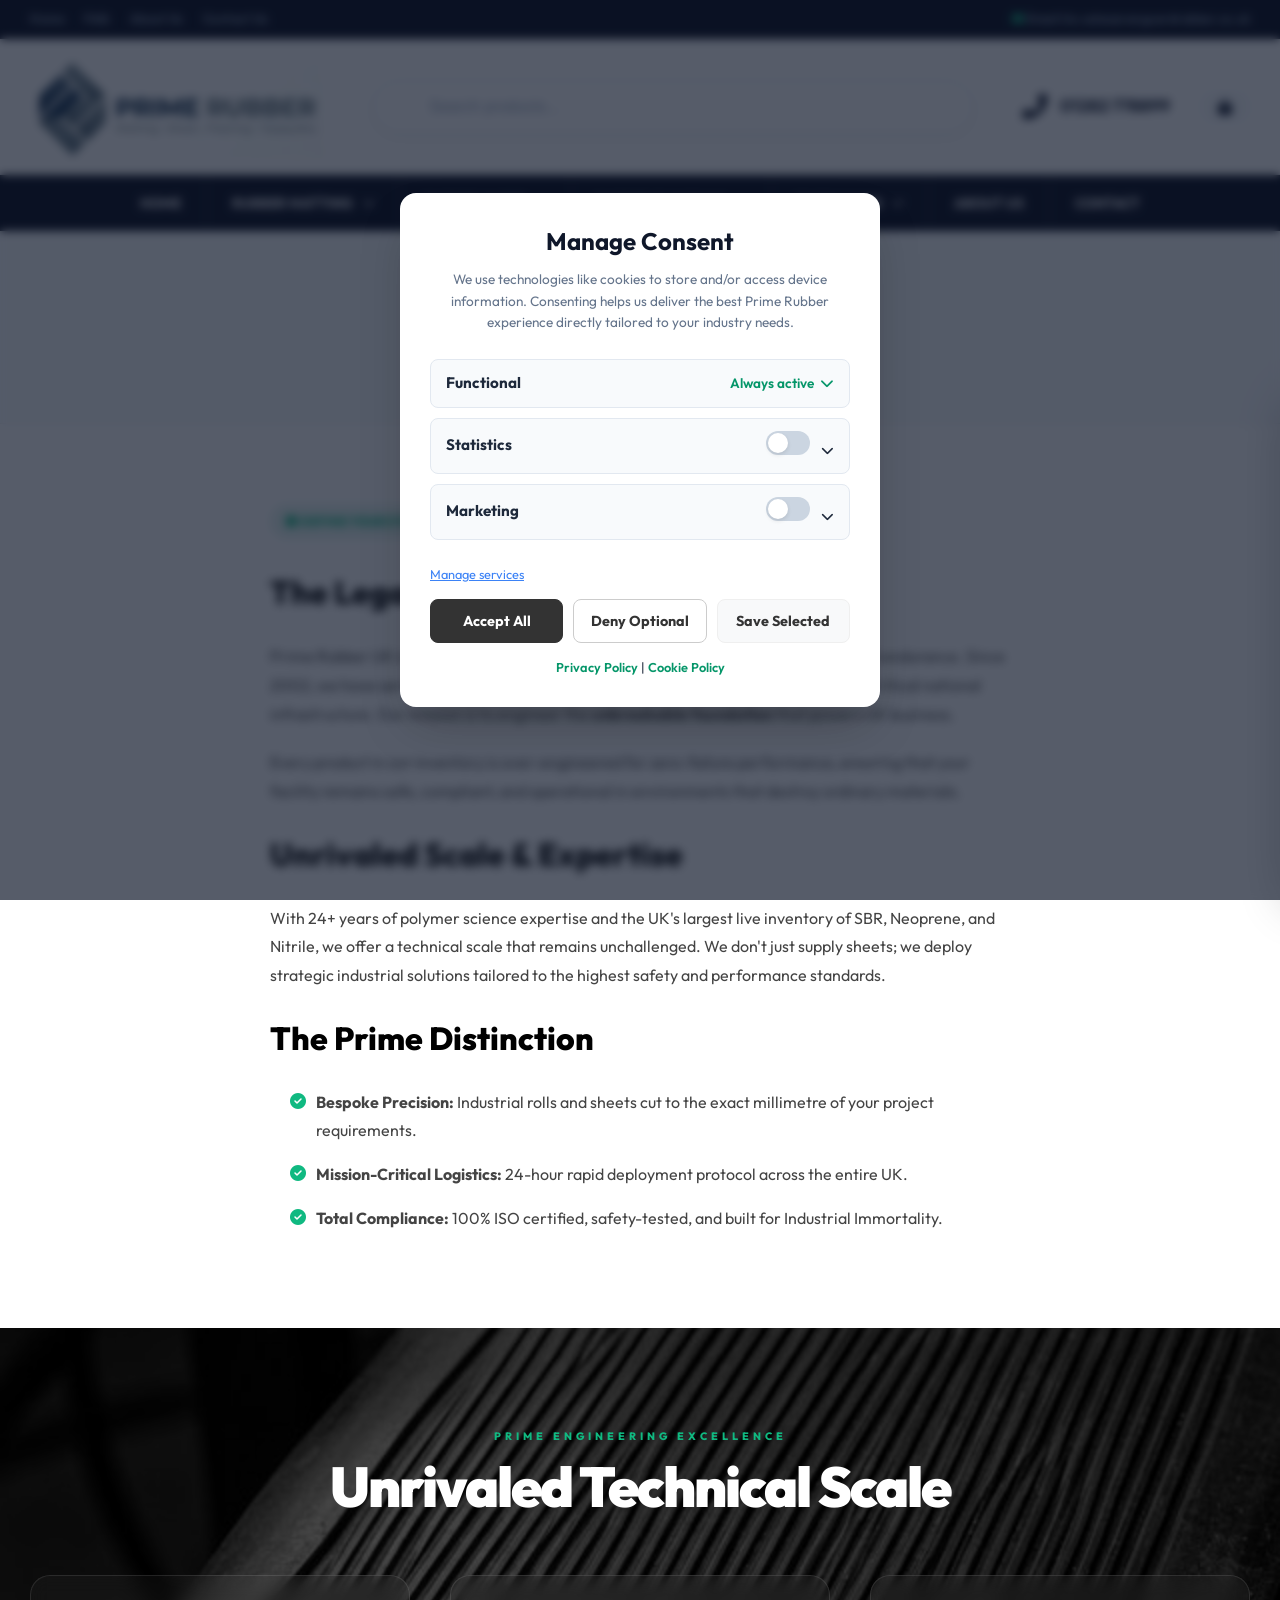
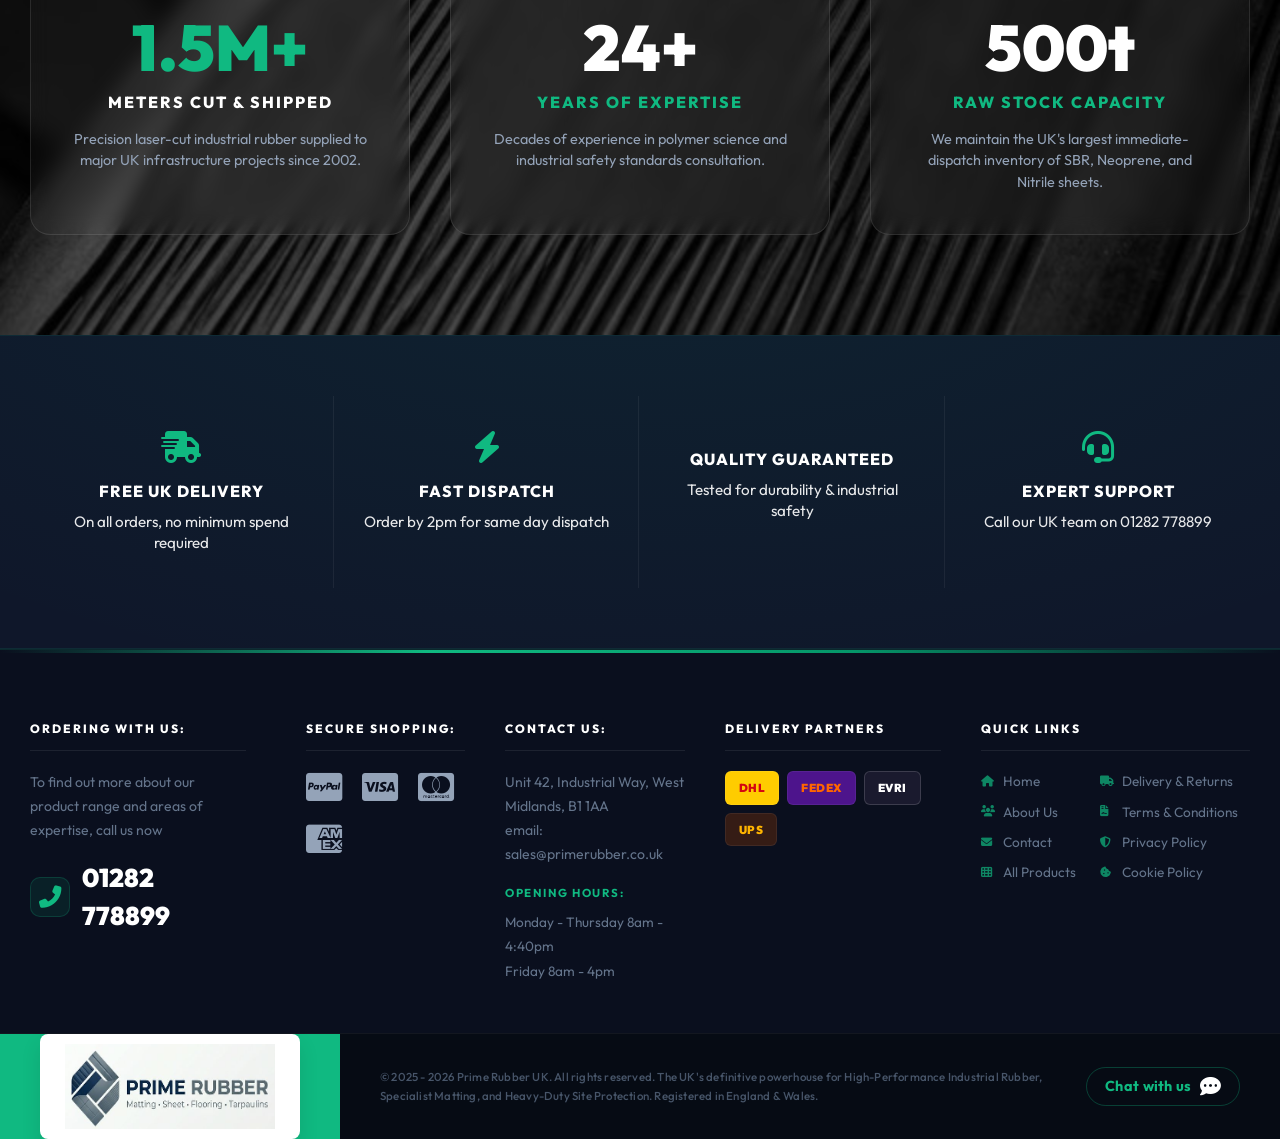
<file: about.html>
<!DOCTYPE html>
<html lang="en-GB">

<head>
    <meta charset="UTF-8">
    <meta name="theme-color" content="#10b981">
    <meta name="viewport" content="width=device-width, initial-scale=1.0">
    <title>About Us | Prime Rubber UK — Industrial Rubber Specialists</title>
    <meta name="description" content="Prime Rubber UK — 20+ years supplying industrial rubber matting, sheeting & flooring. ISO 9001 certified. Trusted by 25,000+ UK customers.">
    <meta name="keywords" content="rubber matting, industrial rubber matting, rubber sheeting, rubber flooring, entrance matting, tarpaulins, anti-fatigue matting, non-slip rubber, UK rubber supplier">
    <meta name="author" content="Prime Rubber UK">
    <meta name="robots" content="index, follow">
    <link rel="canonical" href="https://primerubber.co.uk/about.html">
    <!-- Open Graph -->
    <meta property="og:type" content="website">
    <meta property="og:title" content="About Prime Rubber UK">
    <meta property="og:description" content="Over 20 years of industrial rubber expertise. ISO 9001 certified. Trusted by 25,000+ UK customers.">
    <meta property="og:image" content="https://primerubber.co.uk/images/logo_main.png">
    <meta property="og:url" content="https://primerubber.co.uk/about.html">
    <meta property="og:site_name" content="Prime Rubber UK">
    <meta property="og:locale" content="en_GB">
    <!-- Twitter Card -->
    <meta name="twitter:card" content="summary_large_image">
    <meta name="twitter:site" content="@PrimeRubberUK">
    <meta name="twitter:title" content="About Prime Rubber UK">
    <meta name="twitter:description" content="Over 20 years of industrial rubber expertise. ISO 9001 certified. Trusted by 25,000+ UK customers.">
    <meta name="twitter:image" content="https://primerubber.co.uk/images/logo_main.png">
        <link rel="icon" type="image/png" href="./images/logo_icon.png">
    <link rel="apple-touch-icon" href="./images/logo_icon.png">
    <link rel="stylesheet" href="./style.css">
    <link rel="stylesheet" href="https://cdnjs.cloudflare.com/ajax/libs/font-awesome/6.4.0/css/all.min.css">
    <link rel="preconnect" href="https://fonts.googleapis.com">
    <link rel="preconnect" href="https://fonts.gstatic.com" crossorigin>
    <link href="https://fonts.googleapis.com/css2?family=Inter:wght@400;500;600;700;800;900&family=Outfit:wght@400;700;900&display=swap" rel="stylesheet">
    <style>
        .page-header {
            background: #f8fafc;
            padding: 60px 0;
            text-align: center;
            border-bottom: 1px solid #eee;
        }
        .page-header h1 {
            font-size: 3rem;
            font-weight: 900;
            color: #1e293b;
        }
        .content-section {
            padding: 80px 0;
            line-height: 1.8;
            color: #444;
        }
        .content-section h2 {
            font-size: 2rem;
            color: #000;
            margin-bottom: 20px;
            font-weight: 800;
        }
        .content-section p {
            margin-bottom: 20px;
        }
    </style>
    <script type="application/ld+json">
    {
      "@context": "https://schema.org",
      "@type": "LocalBusiness",
      "name": "Prime Rubber UK",
      "image": "https://primerubber.co.uk/images/logo_main.png",
      "@id": "https://primerubber.co.uk",
      "url": "https://primerubber.co.uk",
      "telephone": "01282778899",
      "email": "sales@primerubber.co.uk",
      "address": {
        "@type": "PostalAddress",
        "streetAddress": "Unit 42, Industrial Way",
        "addressLocality": "West Midlands",
        "postalCode": "B1 1AA",
        "addressCountry": "GB"
      },
      "openingHoursSpecification": [
        {"@type": "OpeningHoursSpecification", "dayOfWeek": ["Monday","Tuesday","Wednesday","Thursday"], "opens": "08:00", "closes": "16:40"},
        {"@type": "OpeningHoursSpecification", "dayOfWeek": ["Friday"], "opens": "08:00", "closes": "16:00"}
      ],
      "sameAs": [],
      "priceRange": "££"
    }
    </script>
    <script type="application/ld+json">
    {
      "@context": "https://schema.org",
      "@type": "AboutPage",
      "name": "About Prime Rubber UK",
      "url": "https://primerubber.co.uk/about.html",
      "description": "Over 20 years supplying industrial rubber matting, sheeting and flooring across the UK."
    }
    </script>
<!-- Google Analytics 4 -->
<script async src="https://www.googletagmanager.com/gtag/js?id=G-YC1R2Y3YHW"></script>
<script>
  window.dataLayer = window.dataLayer || [];
  function gtag(){dataLayer.push(arguments);}
  gtag('js', new Date());
  gtag('config', 'G-YC1R2Y3YHW');
</script>
</head>

<body>
    <!-- TOP BAR -->
    <div class="top-bar">
        <div class="container">
            <div class="top-bar-inner">
                <div class="top-links">
                    <a href="./">Home</a>
                    <a href="#">FAQ</a>
                    <a href="./about.html">About Us</a>
                    <a href="./contact.html">Contact Us</a>
                </div>
                <div class="top-email">
                    <i class="fas fa-envelope" style="color: var(--primary);"></i> Email Us: sales@vanguardrubber.co.uk
                </div>
            </div>
        </div>
    </div>

    <!-- MAIN HEADER -->
    <header class="header-main">
        <div class="container">
            <div class="header-row">
                <a href="./" class="logo header-brand-logo">
    <img src="./images/logo_main.png" alt="Prime Rubber UK" class="main-header-img">
</a>

                <div class="search-container">
                    <input type="text" class="search-input" placeholder="Search products...">
                </div>

                <div class="header-actions">
                    <div class="h-contact">
                        <i class="fas fa-phone-alt"></i>
                        <div class="h-contact-text">
                            <strong>01282 778899</strong>
                        </div>
                    </div>
                    <a href="./basket.html" class="action-btn">
                        <i class="fas fa-shopping-bag"></i>
                        <span class="h-cart-count">0</span>
                    </a>
                </div>
            </div>
        </div>
    </header>

    <!-- NAV BAR -->
    <nav class="nav-bar">
        <div class="container nav-inner">
            <div class="nav-links">
                <div class="nav-item">
                    <a href="./" class="nav-link">Home</a>
                </div>

                <div class="nav-item">
                    <a href="./category.html?type=rubber-matting" class="nav-link">Rubber Matting <i
                            class="fas fa-chevron-down" style="font-size: 0.7rem;"></i></a>
                    <!-- MEGA MENU -->
                    <div class="mega-menu">
                        <div class="container mega-inner">
                            <div class="mega-grid">
                                <div class="mega-list-col">
                                    <div class="mega-header">
                                        <div class="square"></div>
                                        <h3>Rubber Matting</h3>
                                    </div>
                                    <div class="mega-prod-list">
                                        <a href="./product.html?slug=heavy-duty-ribbed-non-slip-rubber-matting-roll" class="mega-prod-item">
                                            <div class="mega-img"><img src="./images/ribbed_matting.png" alt="Ribbed Rubber Roll"></div>
                                            <div class="mega-item-info">
                                                <span class="mega-title">Ribbed Rubber Roll</span>
                                                <span class="mega-price">From £2,559.08</span>
                                            </div>
                                        </a>
                                        <a href="./product.html?slug=non-slip-rubber-matting-ribbed-heavy-duty-1" class="mega-prod-item">
                                            <div class="mega-img"><img src="./images/broad_ribbed_mat.png" alt="Heavy Duty Ribbed"></div>
                                            <div class="mega-item-info">
                                                <span class="mega-title">Heavy Duty Ribbed</span>
                                                <span class="mega-price">From £1,487.97</span>
                                            </div>
                                        </a>
                                        <a href="./product.html?slug=plain-rubber-matting-linear-metre-a" class="mega-prod-item">
                                            <div class="mega-img"><img src="./images/slider_matting.png" alt="Plain Matting Roll"></div>
                                            <div class="mega-item-info">
                                                <span class="mega-title">Plain Matting Roll</span>
                                                <span class="mega-price">From £345.35</span>
                                            </div>
                                        </a>
                                        <a href="./product.html?slug=heavy-duty-non-slip-barrier-runner" class="mega-prod-item">
                                            <div class="mega-img"><img src="./images/barrier_runner.png" alt="Barrier Runner"></div>
                                            <div class="mega-item-info">
                                                <span class="mega-title">Barrier Runner</span>
                                                <span class="mega-price">From £386.87</span>
                                            </div>
                                        </a>
                                        <a href="./product.html?slug=anti-fatigue-industrial-oil-resistant-nitrile-rubber-matting-rolls" class="mega-prod-item">
                                            <div class="mega-img"><img src="./images/nitrile_mat.png" alt="Anti-Fatigue Mats"></div>
                                            <div class="mega-item-info">
                                                <span class="mega-title">Anti-Fatigue Mats</span>
                                                <span class="mega-price">From £694.39</span>
                                            </div>
                                        </a>
                                    </div>
                                    <div class="mega-btn-wrap">
                                        <a href="./category.html?type=rubber-matting" class="mega-btn-yellow">View All
                                            Rubber Matting <i class="fas fa-arrow-right"></i></a>
                                    </div>
                                </div>
                                <div class="mega-banner-col">
                                    <div class="mega-showcase-slider">
                                        <!-- Slide 1 -->
                                        <div class="showcase-slide">
                                            <img src="./images/slider_matting.png" alt="Ribbed Roll">
                                            <div class="showcase-content">
                                                <div class="showcase-tag">Best Seller</div>
                                                <h3>Ribbed Rubber Roll</h3>
                                                <a href="./product.html?slug=heavy-duty-ribbed-non-slip-rubber-matting-roll" class="showcase-btn">Shop Now</a>
                                            </div>
                                        </div>
                                        <!-- Slide 2 -->
                                        <div class="showcase-slide">
                                            <img src="./images/slider_matting.png" alt="Heavy Duty">
                                            <div class="showcase-content">
                                                <div class="showcase-tag">Industrial Grade</div>
                                                <h3>Heavy Duty Ribbed</h3>
                                                <a href="./product.html?slug=non-slip-rubber-matting-ribbed-heavy-duty-1" class="showcase-btn">Shop Now</a>
                                            </div>
                                        </div>
                                        <!-- Slide 3 -->
                                        <div class="showcase-slide">
                                            <img src="./images/slider_matting.png" alt="Entrance Mat">
                                            <div class="showcase-content">
                                                <div class="showcase-tag">New Arrival</div>
                                                <h3>Entrance Matting</h3>
                                                <a href="./product.html?slug=heavy-duty-non-slip-barrier-runner" class="showcase-btn">Shop Now</a>
                                            </div>
                                        </div>
                                        <!-- Slide 4 -->
                                        <div class="showcase-slide">
                                            <img src="./images/slider_sheet.png" alt="Anti-Fatigue">
                                            <div class="showcase-content">
                                                <div class="showcase-tag">Worker Safety</div>
                                                <h3>Anti-Fatigue Mats</h3>
                                                <a href="./product.html?slug=anti-fatigue-industrial-oil-resistant-nitrile-rubber-matting-rolls" class="showcase-btn">Learn More</a>
                                            </div>
                                        </div>
                                    </div>
                                </div>
                            </div>
                        </div>
                    </div>
                </div>

                <div class="nav-item">
                    <a href="./category.html?type=rubber-sheet" class="nav-link">Rubber Sheet <i
                            class="fas fa-chevron-down" style="font-size: 0.7rem;"></i></a>
                    <div class="mega-menu">
                        <div class="container mega-inner">
                            <div class="mega-grid">
                                <div class="mega-list-col">
                                    <div class="mega-header">
                                        <div class="square"></div>
                                        <h3>Rubber Sheeting</h3>
                                    </div>
                                    <div class="mega-prod-list">
                                        <a href="./product.html?slug=heavy-duty-commercial-black-rubber-sheet-nr-sbr" class="mega-prod-item">
                                            <div class="mega-img"><img src="./images/heavy_duty_sbr.png"
                                                    alt="Heavy Duty NR/SBR"></div>
                                            <div class="mega-item-info">
                                                <span class="mega-title">Heavy Duty NR/SBR</span>
                                                <span class="mega-price">From £1,853.28</span>
                                            </div>
                                        </a>
                                        <a href="./product.html?slug=oil-fuel-resistant-nitrile-rubber-sheet" class="mega-prod-item">
                                            <div class="mega-img"><img src="./images/oil_nitrile.png"
                                                    alt="Nitrile Oil Resistant"></div>
                                            <div class="mega-item-info">
                                                <span class="mega-title">Nitrile Oil Resistant</span>
                                                <span class="mega-price">From £770.65</span>
                                            </div>
                                        </a>
                                        <a href="./product.html?slug=commercial-rubber-sheet-linear-metre" class="mega-prod-item">
                                            <div class="mega-img"><img src="./images/synthetic_sheet.png" alt="Commercial Linear"></div>
                                            <div class="mega-item-info">
                                                <span class="mega-title">Commercial Linear</span>
                                                <span class="mega-price">From £347.22</span>
                                            </div>
                                        </a>
                                        <a href="./product.html?slug=commercial-grade-neoprene-rubber-sheet" class="mega-prod-item">
                                            <div class="mega-img"><img src="./images/neoprene_sheet.png" alt="Neoprene Grade"></div>
                                            <div class="mega-item-info">
                                                <span class="mega-title">Neoprene Grade</span>
                                                <span class="mega-price">From £7,150.00</span>
                                            </div>
                                        </a>
                                    </div>
                                    <div class="mega-btn-wrap">
                                        <a href="./category.html?type=rubber-sheet" class="mega-btn-yellow">View All
                                            Rubber Sheet <i class="fas fa-arrow-right"></i></a>
                                    </div>
                                </div>
                                <div class="mega-banner-col">
                                    <div class="mega-showcase-slider">
                                        <div class="showcase-slide">
                                            <img src="./images/slider_sheet.png"
                                                alt="Sheet">
                                            <div class="showcase-content">
                                                <div class="showcase-tag">Industrial</div>
                                                <h3>NR/SBR General Purpose</h3>
                                                <a href="./product.html?slug=heavy-duty-commercial-black-rubber-sheet-nr-sbr" class="showcase-btn">Shop Now</a>
                                            </div>
                                        </div>
                                        <div class="showcase-slide">
                                            <img src="./images/slider_sheet.png"
                                                alt="Sheet">
                                            <div class="showcase-content">
                                                <div class="showcase-tag">Oil Resistant</div>
                                                <h3>Nitrile Grade</h3>
                                                <a href="./product.html?slug=oil-fuel-resistant-nitrile-rubber-sheet" class="showcase-btn">Shop Now</a>
                                            </div>
                                        </div>
                                    </div>
                                </div>
                            </div>
                        </div>
                    </div>
                </div>

                <div class="nav-item">
                    <a href="./category.html?type=rubber-flooring" class="nav-link">Rubber Flooring <i
                            class="fas fa-chevron-down" style="font-size: 0.7rem;"></i></a>
                    <div class="mega-menu">
                        <div class="container mega-inner">
                            <div class="mega-grid">
                                <div class="mega-list-col">
                                    <div class="mega-header">
                                        <div class="square"></div>
                                        <h3>Rubber Flooring</h3>
                                    </div>
                                    <div class="mega-prod-list">
                                        <a href="./product.html?slug=rubber-woodland-brown-chippings-durable-mulch" class="mega-prod-item">
                                            <div class="mega-img"><img
                                                    src="./images/slider_flooring.png"
                                                    alt="Flooring"></div>
                                            <div class="mega-item-info">
                                                <span class="mega-title">Nitrile Oil Resistant</span>
                                                <span class="mega-price">From £1,325.61</span>
                                            </div>
                                        </a>
                                        <a href="./product.html?slug=safety-rated-diamond-tread-safety-flooring" class="mega-prod-item">
                                            <div class="mega-img"><img src="./images/diamond_tread.png"
                                                    alt="Diamond Tread Safety"></div>
                                            <div class="mega-item-info">
                                                <span class="mega-title">Diamond Tread Safety</span>
                                                <span class="mega-price">From £925.09</span>
                                            </div>
                                        </a>
                                        <a href="./product.html?slug=heavy-duty-plain-rubber-kennel-flooring" class="mega-prod-item">
                                            <div class="mega-img"><img src="./images/stable_mat.png"
                                                    alt="Kennel Flooring"></div>
                                            <div class="mega-item-info">
                                                <span class="mega-title">Kennel Flooring</span>
                                                <span class="mega-price">From £1,360.49</span>
                                            </div>
                                        </a>
                                        <a href="./product.html?slug=slip-not-premium-slate-grey-rubber-chippings" class="mega-prod-item">
                                            <div class="mega-img"><img src="./images/slate_grey_chippings.png"
                                                    alt="Slate Grey Chippings"></div>
                                            <div class="mega-item-info">
                                                <span class="mega-title">Slate Grey Chippings</span>
                                                <span class="mega-price">From £1,792.02</span>
                                            </div>
                                        </a>
                                    </div>
                                    <div class="mega-btn-wrap">
                                        <a href="./category.html?type=rubber-flooring" class="mega-btn-yellow">View All
                                            Flooring <i class="fas fa-arrow-right"></i></a>
                                    </div>
                                </div>
                                <div class="mega-banner-col">
                                    <div class="mega-showcase-slider">
                                        <div class="showcase-slide">
                                            <img src="./images/slider_flooring.png" alt="Flooring">
                                            <div class="showcase-content">
                                                <div class="showcase-tag">Industrial</div>
                                                <h3>Safety Rubber Flooring</h3>
                                                <a href="./product.html?slug=safety-rated-diamond-tread-safety-flooring" class="showcase-btn">Shop Now</a>
                                            </div>
                                        </div>
                                    </div>
                                </div>
                            </div>
                        </div>
                    </div>
                </div>

                <div class="nav-item">
                    <a href="./category.html?type=tarpaulins" class="nav-link">Tarpaulins <i class="fas fa-chevron-down"
                            style="font-size: 0.7rem;"></i></a>
                    <div class="mega-menu">
                        <div class="container mega-inner">
                            <div class="mega-grid">
                                <div class="mega-list-col">
                                    <div class="mega-header">
                                        <div class="square"></div>
                                        <h3>Tarpaulins</h3>
                                    </div>
                                    <div class="mega-prod-list">
                                        <a href="./product.html?slug=waterproof-heavy-duty-silver-tarpaulin" class="mega-prod-item">
                                            <div class="mega-img"><img src="./images/tarp_silver.png" alt="Silver Tarpaulin">
                                            </div>
                                            <div class="mega-item-info">
                                                <span class="mega-title">Silver Tarpaulin</span>
                                                <span class="mega-price">From £793.68</span>
                                            </div>
                                        </a>
                                        <a href="./product.html?slug=uv-protected-waterproof-tarpaulin-200gsm" class="mega-prod-item">
                                            <div class="mega-img"><img src="./images/slider_tarpaulin.png" alt="UV 200gsm Tarpaulin">
                                            </div>
                                            <div class="mega-item-info">
                                                <span class="mega-title">UV 200gsm Tarpaulin</span>
                                                <span class="mega-price">From £59.79</span>
                                            </div>
                                        </a>
                                        <a href="./product.html?slug=black-and-silver-heavy-duty-tarpaulin" class="mega-prod-item">
                                            <div class="mega-img"><img src="./images/tarp_silver.png" alt="Black & Silver Tarp">
                                            </div>
                                            <div class="mega-item-info">
                                                <span class="mega-title">Black & Silver Tarp</span>
                                                <span class="mega-price">From £355.76</span>
                                            </div>
                                        </a>
                                        <a href="./product.html?slug=clear-pvc-outdoor-waterproof-curtain" class="mega-prod-item">
                                            <div class="mega-img"><img src="./images/pvc_curtain.png" alt="Clear PVC Curtain"></div>
                                            <div class="mega-item-info">
                                                <span class="mega-title">Clear PVC Curtain</span>
                                                <span class="mega-price">From £448.49</span>
                                            </div>
                                        </a>
                                    </div>
                                    <div class="mega-btn-wrap">
                                        <a href="./category.html?type=tarpaulins" class="mega-btn-yellow">View All
                                            Tarpaulins <i class="fas fa-arrow-right"></i></a>
                                    </div>
                                </div>
                                <div class="mega-banner-col">
                                    <div class="mega-showcase-slider">
                                        <div class="showcase-slide">
                                            <img src="./images/slider_tarpaulin.png" alt="Tarp">
                                            <div class="showcase-content">
                                                <div class="showcase-tag">Industrial Grade</div>
                                                <h3>Premium Tarpaulins</h3>
                                                <a href="./product.html?slug=waterproof-heavy-duty-silver-tarpaulin" class="showcase-btn">Shop Now</a>
                                            </div>
                                        </div>
                                    </div>
                                </div>
                            </div>
                        </div>
                    </div>
                </div>

                <div class="nav-item">
                    <a href="./about.html" class="nav-link">About Us</a>
                </div>
                <div class="nav-item">
                    <a href="./contact.html" class="nav-link">Contact</a>
                </div>
            </div>
        </div>
    </nav>

    <div class="page-header">
        <div class="container">
            <h1>About Prime Rubber</h1>
        </div>
    </div>

    <main class="content-section" style="position: relative; overflow: hidden; background: #fff;">

        <div class="container" style="max-width: 800px; position: relative; z-index: 10;">
            <div style="display: inline-block; padding: 6px 15px; background: rgba(5, 150, 105, 0.1); color: var(--primary); border-radius: 50px; font-weight: 800; font-size: 0.8rem; margin-bottom: 25px;">
                <i class="fas fa-certificate"></i> DEFINE YOUR STANDARDS
            </div>
            <h2>The Legacy of British Resilience</h2>
            <p>Prime Rubber UK is more than a supplier—we are the definitive architects of industrial endurance. Since 2002, we have served the nation's most demanding sectors, from aerospace hubs to critical national infrastructure. Our mission is to engineer the <strong>unbreakable foundation</strong> that powers UK business.</p>
            
            <p>Every product in our inventory is over-engineered for zero-failure performance, ensuring that your facility remains safe, compliant, and operational in environments that destroy ordinary materials.</p>

            <h2>Unrivaled Scale & Expertise</h2>
            <p>With 24+ years of polymer science expertise and the UK's largest live inventory of SBR, Neoprene, and Nitrile, we offer a technical scale that remains unchallenged. We don't just supply sheets; we deploy strategic industrial solutions tailored to the highest safety and performance standards.</p>

            <h2>The Prime Distinction</h2>
            <ul style="padding-left: 20px; list-style: none;">
                <li style="margin-bottom: 15px; display: flex; align-items: flex-start; gap: 10px;"><i class="fas fa-check-circle" style="color: var(--primary); margin-top: 5px;"></i> <div><strong>Bespoke Precision:</strong> Industrial rolls and sheets cut to the exact millimetre of your project requirements.</div></li>
                <li style="margin-bottom: 15px; display: flex; align-items: flex-start; gap: 10px;"><i class="fas fa-check-circle" style="color: var(--primary); margin-top: 5px;"></i> <div><strong>Mission-Critical Logistics:</strong> 24-hour rapid deployment protocol across the entire UK.</div></li>
                <li style="margin-bottom: 15px; display: flex; align-items: flex-start; gap: 10px;"><i class="fas fa-check-circle" style="color: var(--primary); margin-top: 5px;"></i> <div><strong>Total Compliance:</strong> 100% ISO certified, safety-tested, and built for Industrial Immortality.</div></li>
            </ul>
        </div>
    </main>


    <section class="anatomy-showcase" style="position: relative; padding: 100px 0; background: #000; overflow: hidden; color: #fff;">
        <img src="./images/tech_closeup.png" style="position: absolute; top: 0; left: 0; width: 100%; height: 100%; object-fit: cover; opacity: 0.3; filter: grayscale(1);">
        <div class="container" style="position: relative; z-index: 2;">
            <div style="text-align: center; margin-bottom: 60px;">
                <h6 style="color: var(--primary); font-weight: 800; letter-spacing: 4px; text-transform: uppercase; margin-bottom: 15px;">Prime Engineering Excellence</h6>
                <h2 style="font-size: 3.5rem; font-weight: 900; line-height: 1; letter-spacing: -2px;">Unrivaled Technical Scale</h2>
            </div>
            
            <div style="display: grid; grid-template-columns: repeat(auto-fit, minmax(280px, 1fr)); gap: 40px;">
                <div style="padding: 40px; background: rgba(255,255,255,0.03); border: 1px solid rgba(255,255,255,0.1); border-radius: 20px; backdrop-filter: blur(10px); text-align: center; transition: transform 0.3s ease; cursor: default;" onmouseover="this.style.transform='translateY(-10px)'" onmouseout="this.style.transform='translateY(0)'">
                    <div style="font-size: 4rem; font-weight: 900; color: var(--primary); margin-bottom: 10px; line-height: 1;">1.5M+</div>
                    <div style="font-weight: 800; text-transform: uppercase; letter-spacing: 2px; color: #fff; margin-bottom: 15px;">Meters Cut & Shipped</div>
                    <p style="color: #94a3b8; font-size: 0.9rem;">Precision laser-cut industrial rubber supplied to major UK infrastructure projects since 2002.</p>
                </div>

                <div style="padding: 40px; background: rgba(255,255,255,0.03); border: 1px solid rgba(255,255,255,0.1); border-radius: 20px; backdrop-filter: blur(10px); text-align: center; transition: transform 0.3s ease; cursor: default;" onmouseover="this.style.transform='translateY(-10px)'" onmouseout="this.style.transform='translateY(0)'">
                    <div style="font-size: 4rem; font-weight: 900; color: #fff; margin-bottom: 10px; line-height: 1;">24+</div>
                    <div style="font-weight: 800; text-transform: uppercase; letter-spacing: 2px; color: var(--primary); margin-bottom: 15px;">Years of Expertise</div>
                    <p style="color: #94a3b8; font-size: 0.9rem;">Decades of experience in polymer science and industrial safety standards consultation.</p>
                </div>

                <div style="padding: 40px; background: rgba(255,255,255,0.03); border: 1px solid rgba(255,255,255,0.1); border-radius: 20px; backdrop-filter: blur(10px); text-align: center; transition: transform 0.3s ease; cursor: default;" onmouseover="this.style.transform='translateY(-10px)'" onmouseout="this.style.transform='translateY(0)'">
                    <div style="font-size: 4rem; font-weight: 900; color: #fff; margin-bottom: 10px; line-height: 1;">500t</div>
                    <div style="font-weight: 800; text-transform: uppercase; letter-spacing: 2px; color: var(--primary); margin-bottom: 15px;">Raw Stock Capacity</div>
                    <p style="color: #94a3b8; font-size: 0.9rem;">We maintain the UK's largest immediate-dispatch inventory of SBR, Neoprene, and Nitrile sheets.</p>
                </div>
            </div>
        </div>
    </section>

    <!-- PRE-FOOTER TRUST BAR -->
    <section class="pre-footer-usp">
        <div class="container">
            <div class="usp-grid-4">
                <div class="usp-card">
                    <i class="fas fa-truck-fast"></i>
                    <h3>Free UK Delivery</h3>
                    <p>On all orders, no minimum spend required</p>
                </div>
                <div class="usp-card">
                    <i class="fas fa-bolt"></i>
                    <h3>Fast Dispatch</h3>
                    <p>Order by 2pm for same day dispatch</p>
                </div>
                <div class="usp-card">
                    <i class="fas fa-shield-check"></i>
                    <h3>Quality Guaranteed</h3>
                    <p>Tested for durability & industrial safety</p>
                </div>
                <div class="usp-card">
                    <i class="fas fa-headset"></i>
                    <h3>Expert Support</h3>
                    <p>Call our UK team on 01282 778899</p>
                </div>
            </div>
        </div>
    </section>

    <!-- NEW PROVINCIAL STYLE FOOTER -->
    <footer class="new-footer">
        <div class="container">
            <div class="footer-grid">
                <!-- Column 1: Ordering -->
                <div class="footer-col">
                    <h3>Ordering with us:</h3>
                    <p>To find out more about our product range and areas of expertise, call us now</p>
                    <div class="f-phone-big">
                        <i class="fas fa-phone-alt"></i>
                        01282 778899
                    </div>
                </div>

                <!-- Column 2: Secure Shopping -->
                <div class="footer-col" style="padding-left: 20px;">
                    <h3>Secure Shopping:</h3>
                    <div class="payment-logos" style="display: flex; gap: 20px; font-size: 2.2rem; color: #64748b;">
                        <i class="fab fa-cc-paypal" title="PayPal"></i>
                        <i class="fab fa-cc-visa" title="Visa"></i>
                        <i class="fab fa-cc-mastercard" title="Mastercard"></i>
                        <i class="fab fa-cc-amex" title="Amex"></i>
                    </div>
                </div>

                <!-- Column 3: Contact -->
                <div class="footer-col">
                    <h3>Contact us:</h3>
                    <p>Unit 42, Industrial Way, West Midlands, B1 1AA<br>
                    email: sales@primerubber.co.uk</p>
                    
                    <div class="hours-list">
                        <strong>Opening hours:</strong>
                        Monday - Thursday 8am - 4:40pm<br>
                        Friday 8am - 4pm
                    </div>
                </div>

                <div class="footer-col delivery-col">
    <h3>Delivery Partners</h3>
    <div class="delivery-logos">
        <div class="d-logo dhl">DHL</div>
        <div class="d-logo fedex">FedEx</div>
        <div class="d-logo evri">EVRi</div>
        <div class="d-logo ups">UPS</div>
    </div>
</div>
                <!-- Column 4: Links Grid -->
                <div class="footer-col">
                    <h3>Quick Links</h3>
                    <div class="footer-links-grid">
                        <ul class="f-nav-links">
                            <li><a href="./index.html"><i class="fas fa-home"></i> Home</a></li>
                            <li><a href="./about.html"><i class="fas fa-users"></i> About Us</a></li>
                            <li><a href="./contact.html"><i class="fas fa-envelope"></i> Contact</a></li>
                            <li><a href="./all-products.html"><i class="fas fa-th"></i> All Products</a></li>
                        </ul>
                        <ul class="f-nav-links">
                            <li><a href="./delivery-returns.html"><i class="fas fa-truck"></i> Delivery & Returns</a></li>
                            <li><a href="./terms.html"><i class="fas fa-file-contract"></i> Terms & Conditions</a></li>
                            <li><a href="./privacy.html"><i class="fas fa-shield-alt"></i> Privacy Policy</a></li>
                            <li><a href="./privacy.html"><i class="fas fa-cookie-bite"></i> Cookie Policy</a></li>
                        </ul>
                    </div>
                </div>
            </div>
        </div>
        </div>
    </footer>

    <div class="bottom-bar">
    <div class="bottom-logo-block">
        <div class="footer-logo-capsule">
            <img src="./images/logo_main.png" alt="Prime Rubber UK" class="main-footer-img">
        </div>
    </div>
    <div class="bottom-content">
        <div class="copyright">© 2025 - 2026 Prime Rubber UK. All rights reserved. The UK's definitive powerhouse for High-Performance Industrial Rubber, Specialist Matting, and Heavy-Duty Site Protection. Registered in England & Wales.</div>
        <div class="chat-cta">Chat with us <i class="fas fa-comment-dots"></i></div>
    </div>
</div>

    <script src="./products.js"></script>
    <script src="./script.js"></script>
    <script>
        // Script to dynamically set page title for category.html and about.html
        document.addEventListener('DOMContentLoaded', function() {
            const path = window.location.pathname;
            const pageTitleElement = document.querySelector('title');

            if (path.includes('category.html')) {
                const urlParams = new URLSearchParams(window.location.search);
                const categoryType = urlParams.get('type');
                if (categoryType) {
                    pageTitleElement.textContent = `${categoryType} | Prime Rubber UK`;
                } else {
                    pageTitleElement.textContent = 'Industrial Rubber Collection | Prime Rubber UK';
                }
            } else if (path.includes('about.html')) {
                pageTitleElement.textContent = 'About Us | Prime Rubber UK';
            } else {
                // Default title if not category.html or about.html, or if no specific title is set in the head
                if (!pageTitleElement || pageTitleElement.textContent.trim() === '') {
                    pageTitleElement.textContent = 'Prime Rubber UK - Industrial Rubber Solutions';
                }
            }
        });
    </script>
    
    <!-- Basket Notification Toast -->
<div class="basket-notify" id="basketNotify">
    <div class="notify-content">
        <!-- Content injected by JS -->
    </div>
    <div class="notify-btns">
        <a href="#" onclick="this.parentElement.parentElement.classList.remove('active')" class="btn-basket-view">Continue Shopping</a>
        <a href="./basket.html" class="btn-basket-go">Go to Basket</a>
    </div>
</div>
    <!-- Prime Chat Drawer -->
<div class="prime-chat-drawer" id="primeChatDrawer">
    <div class="chat-header">
        <div style="display:flex; align-items:center; gap:10px;">
            <div style="width:40px; height:40px; background:#fff; border-radius:50%; display:flex; align-items:center; justify-content:center; color:var(--primary); font-weight:900; font-size:1.2rem;">J</div>
            <div>
                <h4 style="margin:0; font-size:1.1rem;">James</h4>
                <div style="font-size:0.7rem; opacity:0.8;">Expert Support | Online</div>
            </div>
        </div>
        <div onclick="toggleChat()" style="cursor:pointer; font-size:1.5rem;"><i class="fas fa-times"></i></div>
    </div>
    <div class="chat-body" id="chatBody">
        <!-- Messages will appear here -->
    </div>
    <div class="chat-footer">
        <input type="text" placeholder="Message James..." id="chatInput">
        <div class="chat-send-btn"><i class="fas fa-paper-plane"></i></div>
    </div>
</div>

</body>
</html>
</file>
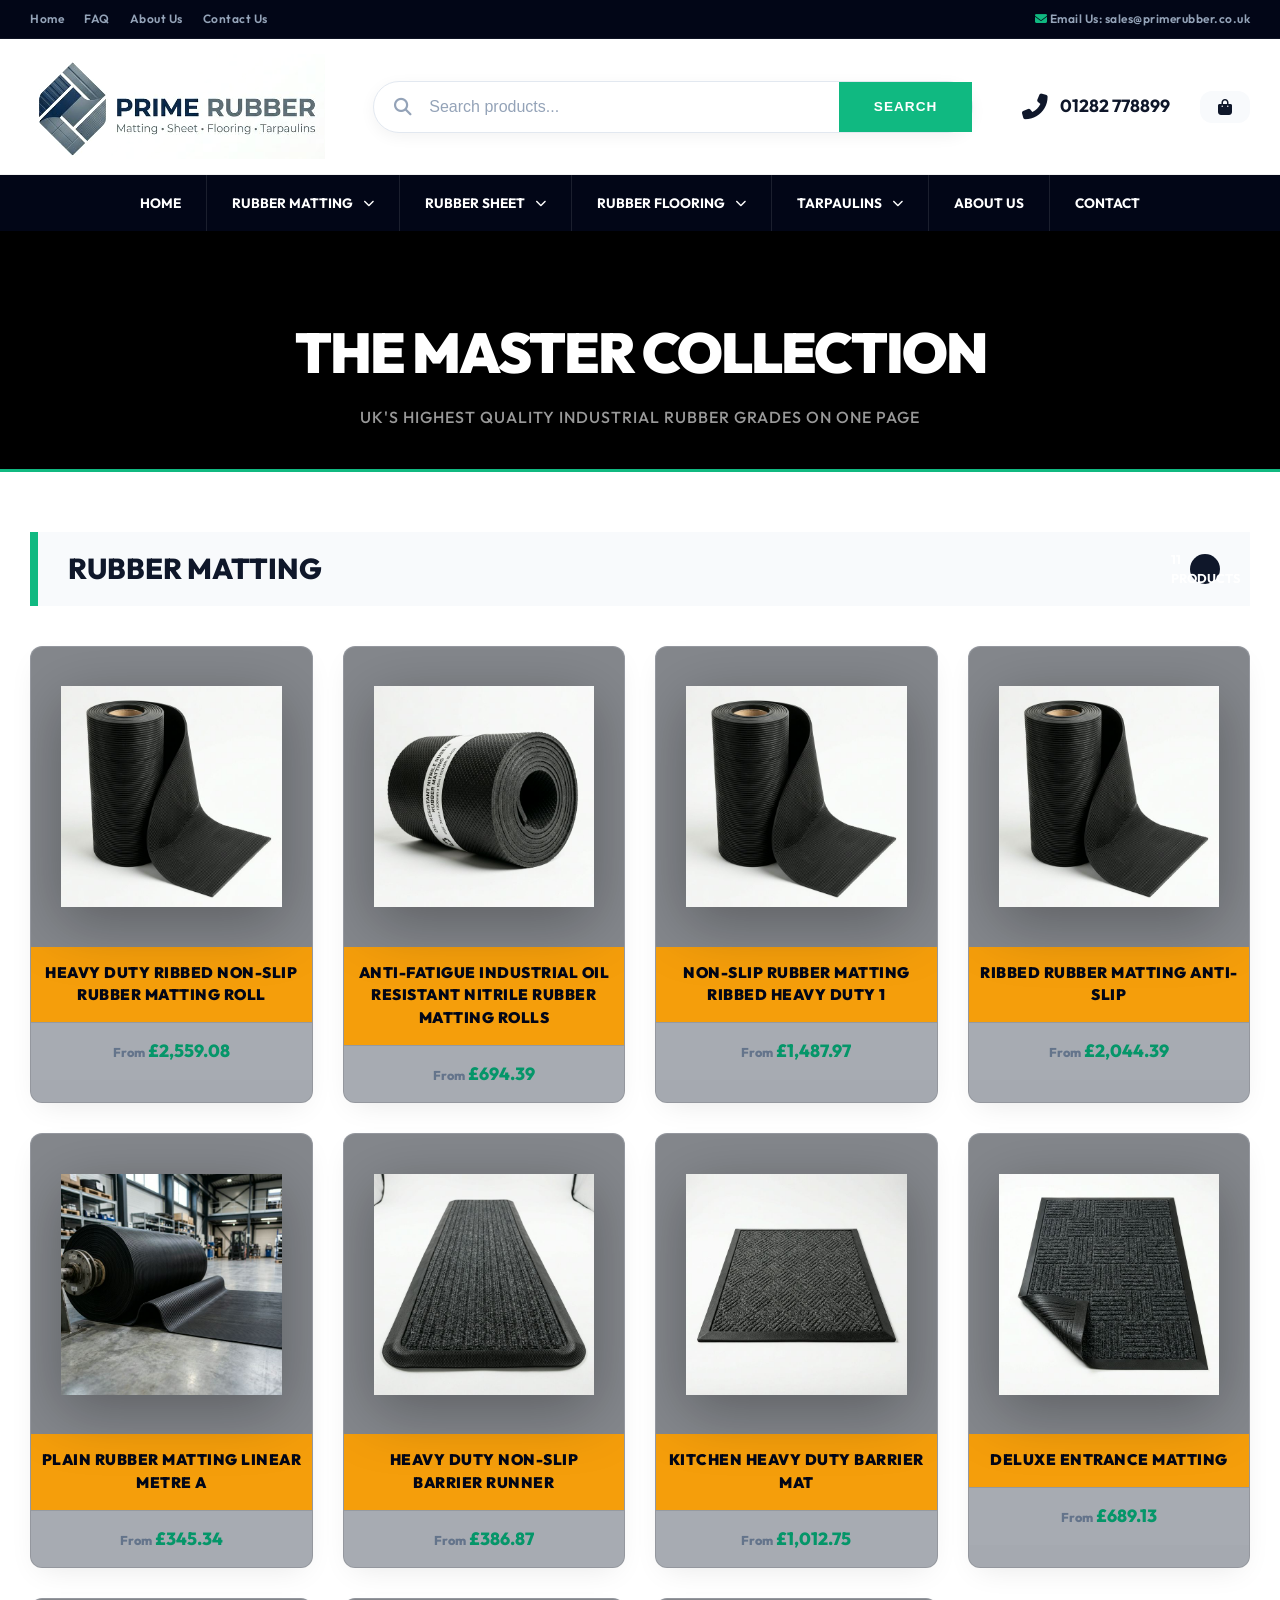
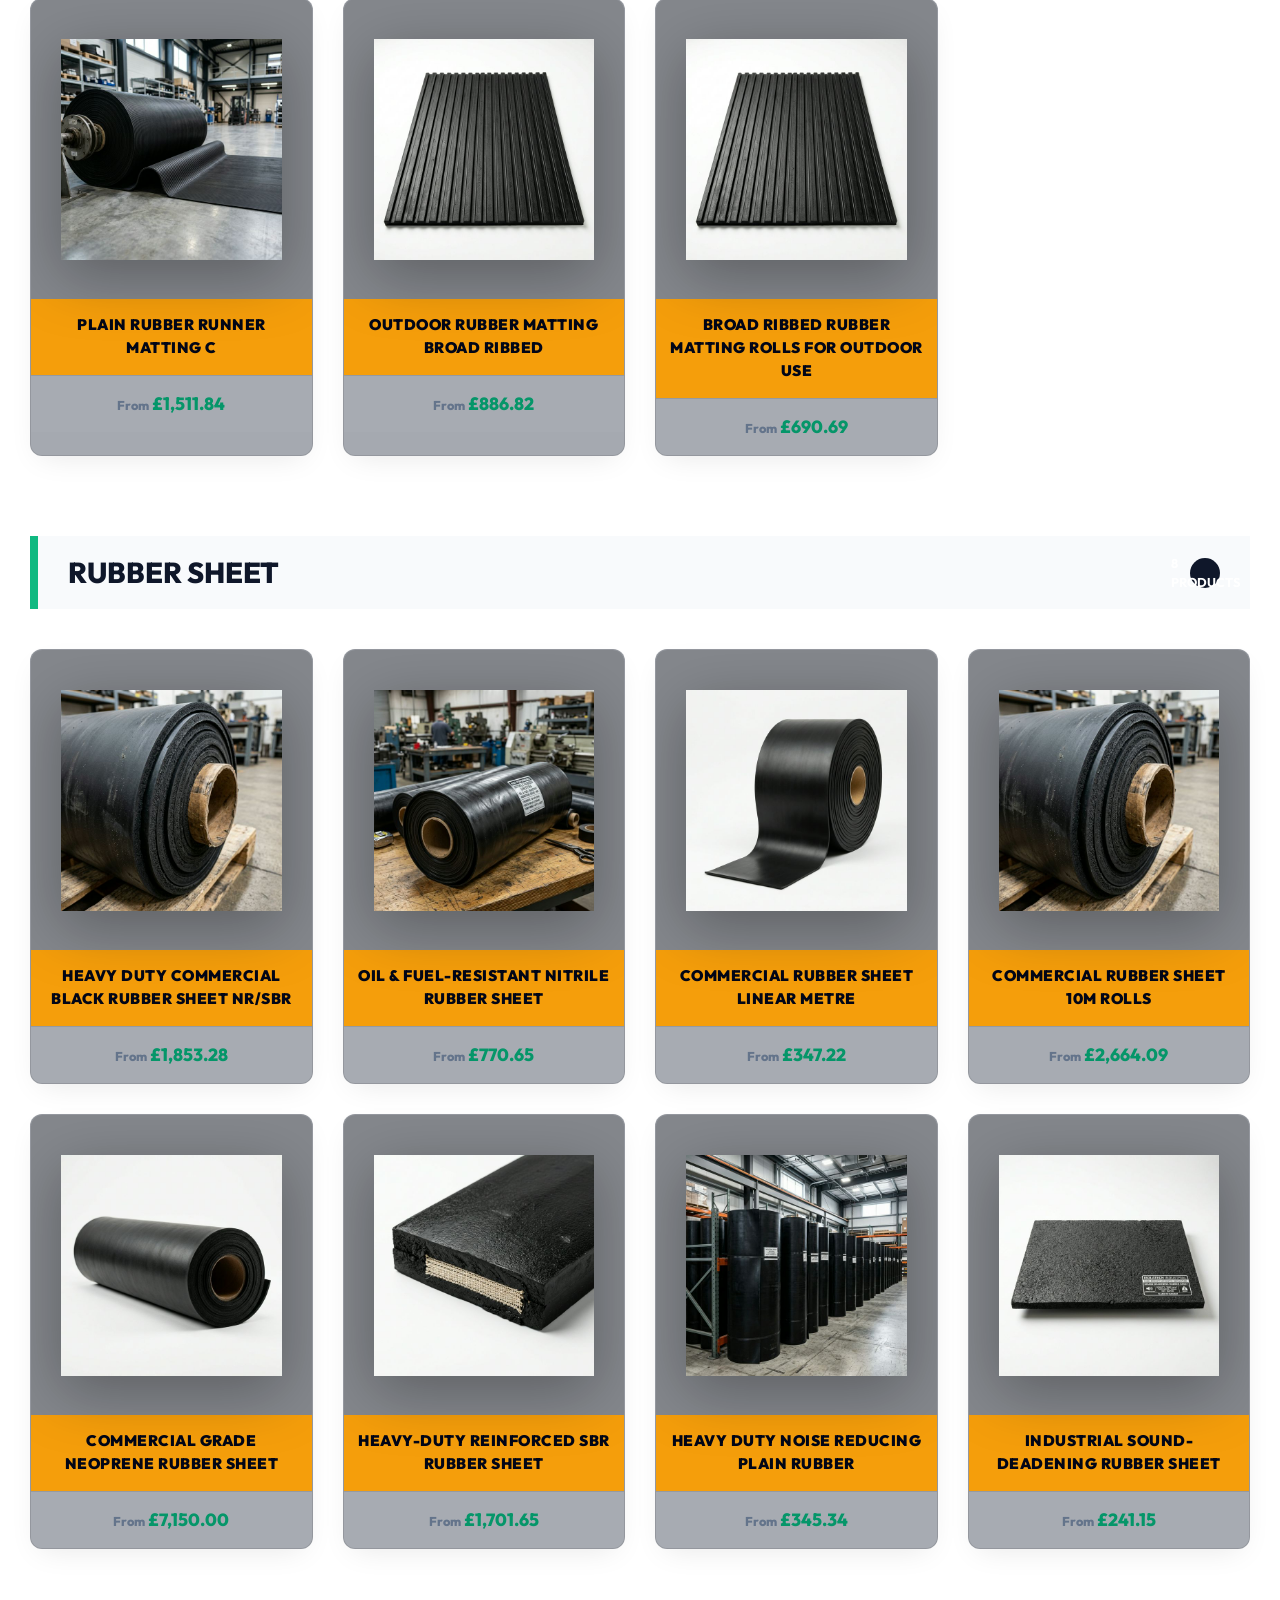
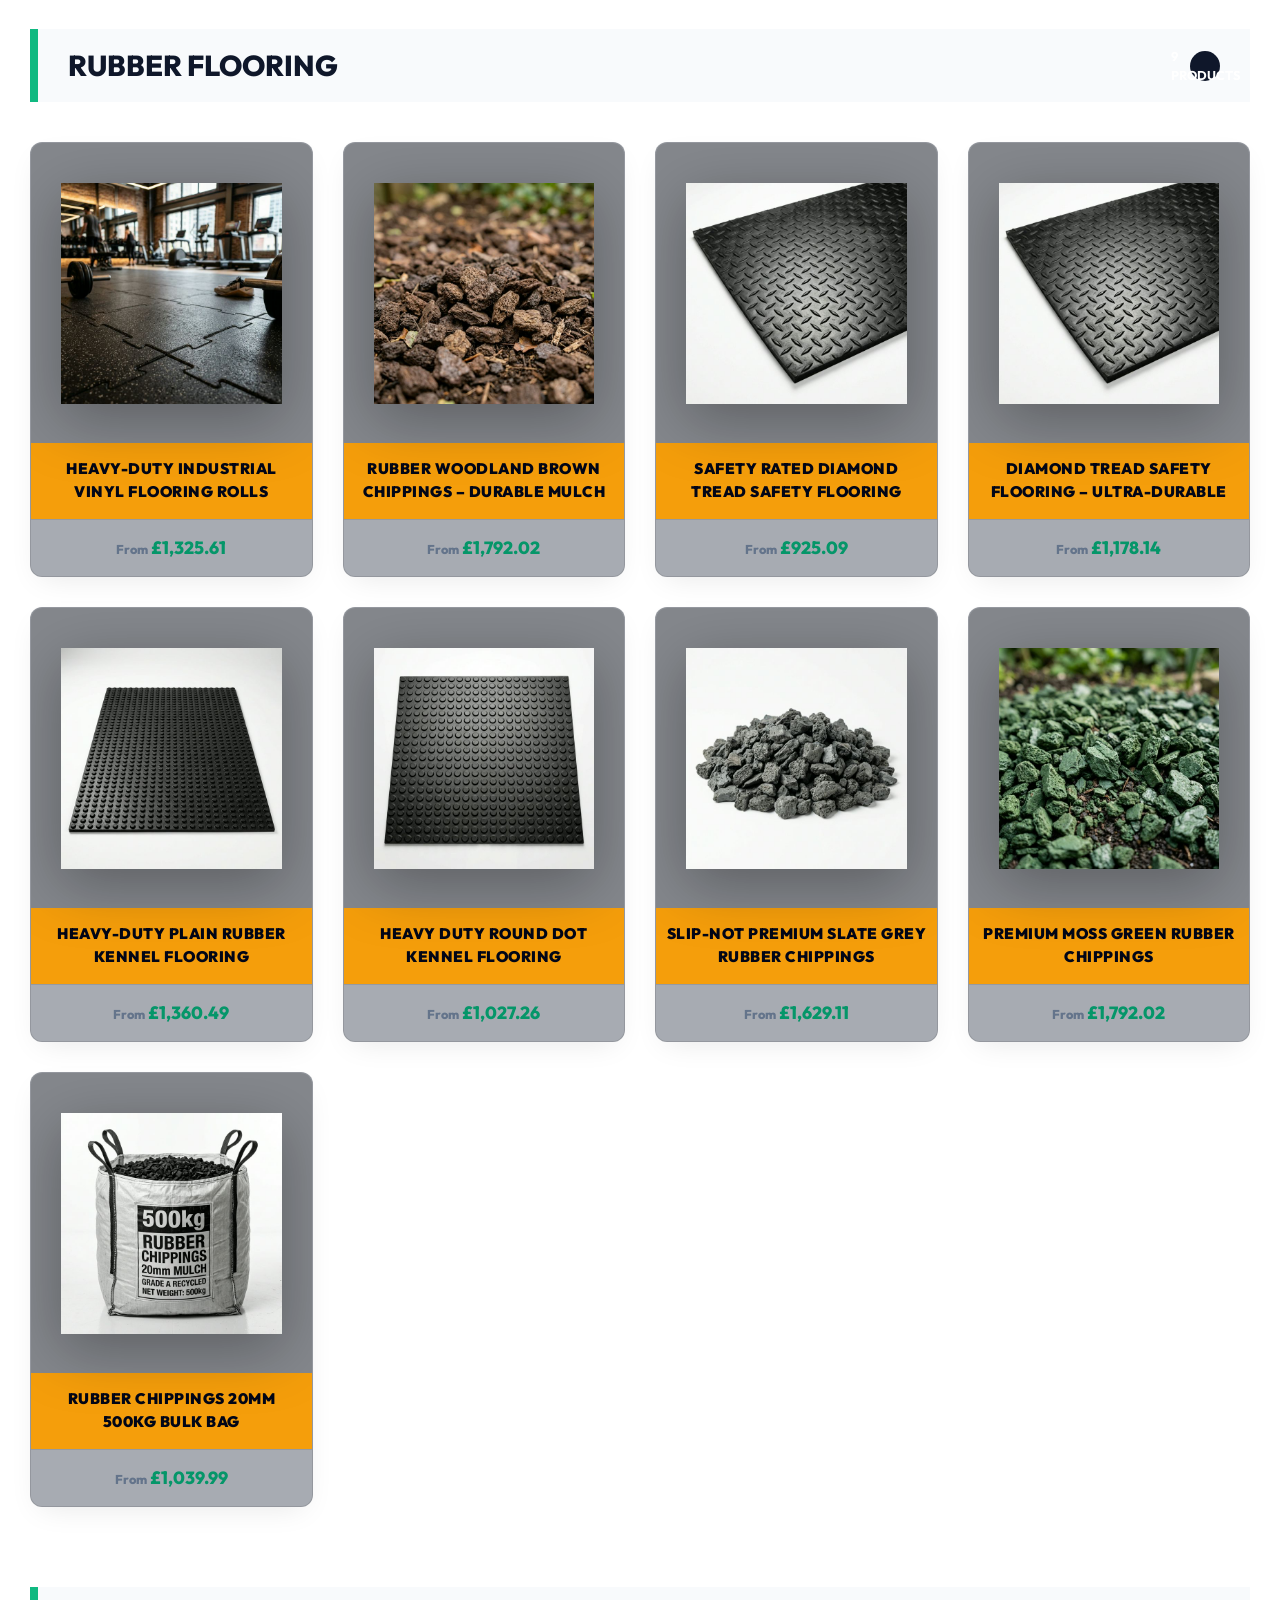
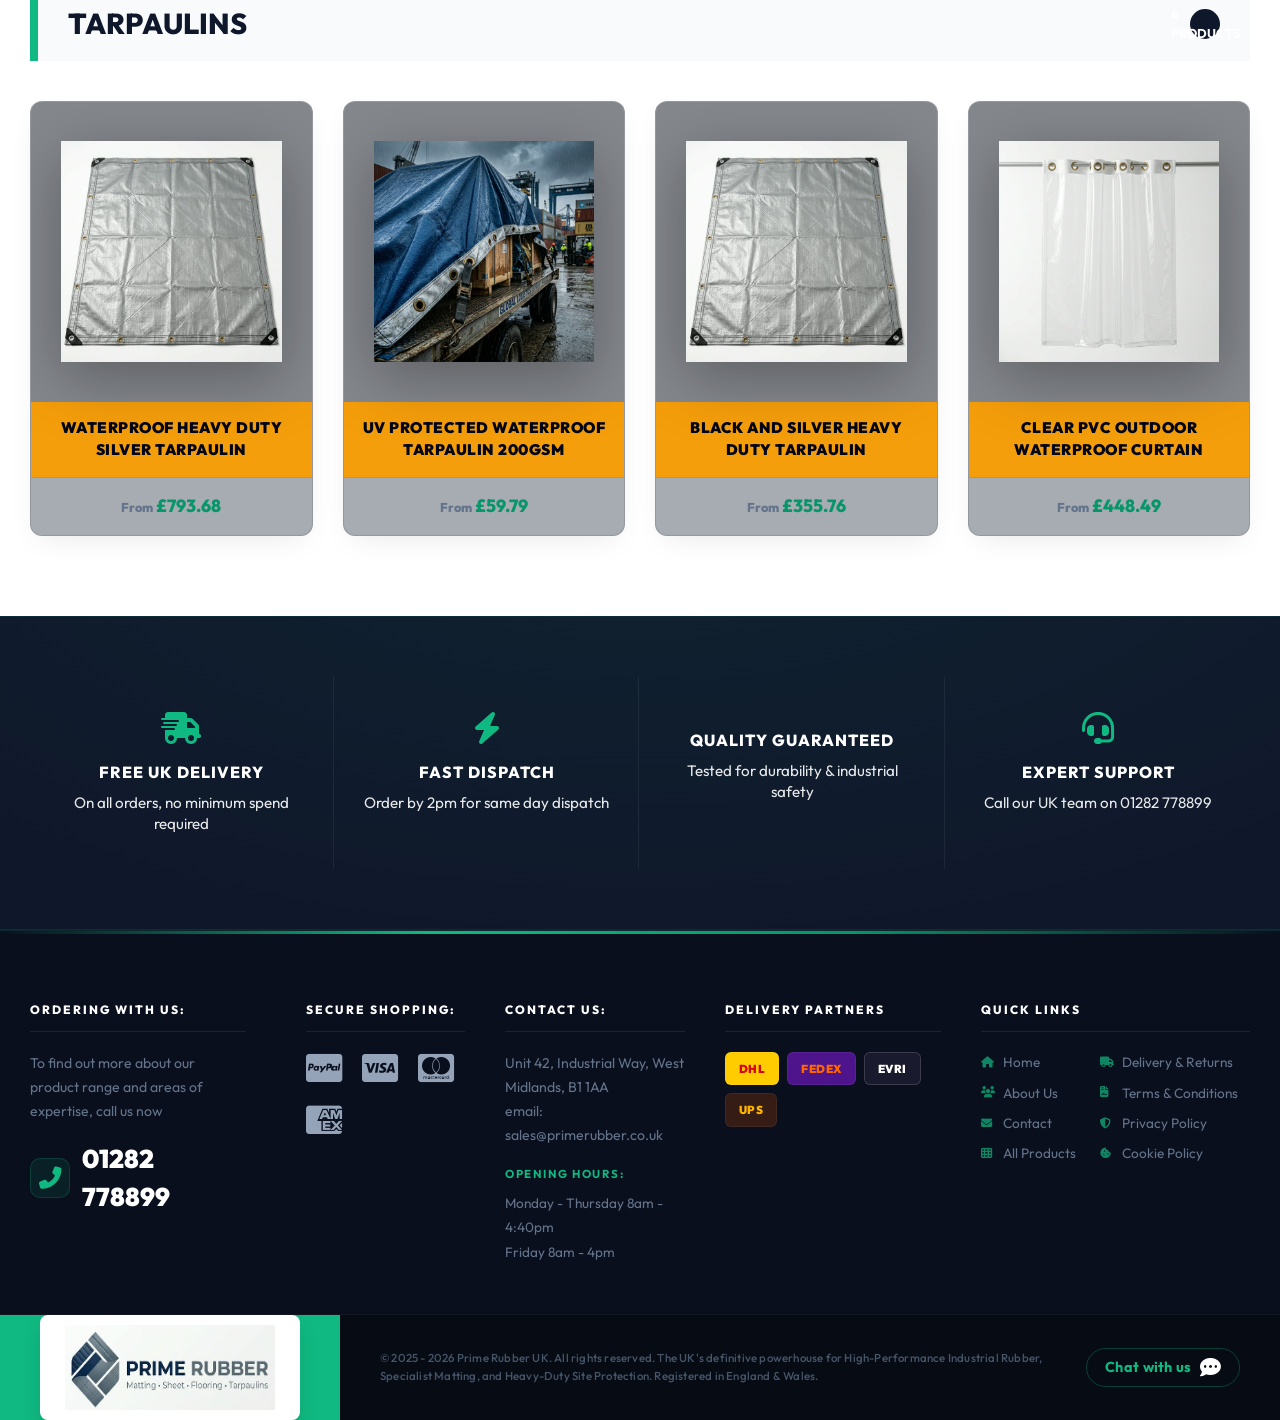
<file: all-products.html>
<!DOCTYPE html>
<html lang="en-GB">

<head>
    <meta charset="UTF-8">
    <meta name="theme-color" content="#10b981">
    <meta name="viewport" content="width=device-width, initial-scale=1.0">
    <title>All Rubber Products | Prime Rubber UK</title>
    <meta name="description" content="Browse rubber matting, industrial sheeting, rubber flooring, entrance matting & heavy-duty tarpaulins. UK next day dispatch. Free delivery.">
    <meta name="keywords" content="rubber matting, industrial rubber matting, rubber sheeting, rubber flooring, entrance matting, tarpaulins, anti-fatigue matting, non-slip rubber, UK rubber supplier">
    <meta name="author" content="Prime Rubber UK">
    <meta name="robots" content="index, follow">
    <link rel="canonical" href="https://primerubber.co.uk/all-products.html">
    <!-- Open Graph -->
    <meta property="og:type" content="website">
    <meta property="og:title" content="All Rubber Products | Prime Rubber UK">
    <meta property="og:description" content="Full range of industrial rubber matting, sheeting, flooring and tarpaulins. Next day UK delivery.">
    <meta property="og:image" content="https://primerubber.co.uk/images/logo_main.png">
    <meta property="og:url" content="https://primerubber.co.uk/all-products.html">
    <meta property="og:site_name" content="Prime Rubber UK">
    <meta property="og:locale" content="en_GB">
    <!-- Twitter Card -->
    <meta name="twitter:card" content="summary_large_image">
    <meta name="twitter:site" content="@PrimeRubberUK">
    <meta name="twitter:title" content="All Rubber Products | Prime Rubber UK">
    <meta name="twitter:description" content="Full range of industrial rubber matting, sheeting, flooring and tarpaulins. Next day UK delivery.">
    <meta name="twitter:image" content="https://primerubber.co.uk/images/logo_main.png">
        <link rel="icon" type="image/png" href="./images/logo_icon.png">
    <link rel="apple-touch-icon" href="./images/logo_icon.png">
    <link rel="stylesheet" href="./style.css">
    <link rel="stylesheet" href="https://cdnjs.cloudflare.com/ajax/libs/font-awesome/6.4.0/css/all.min.css">
    <link href="https://fonts.googleapis.com/css2?family=Outfit:wght@400;500;600;700;800;900&display=swap"
        rel="stylesheet">
    <style>
        .all-cats-header {
            background: #000;
            padding: 80px 0 40px;
            text-align: center;
            border-bottom: 3px solid var(--primary);
            margin-bottom: 60px;
        }

        .all-cats-header h1 {
            font-size: 3.5rem;
            font-weight: 900;
            color: #fff;
            text-transform: uppercase;
            letter-spacing: -2px;
        }

        .cat-row-section {
            margin-bottom: 80px;
        }

        .cat-row-title-bar {
            background: #f8fafc;
            padding: 15px 30px;
            border-left: 8px solid var(--primary);
            margin-bottom: 40px;
            display: flex;
            align-items: center;
            justify-content: space-between;
        }

        .cat-row-title-bar h2 {
            margin: 0;
            font-size: 1.8rem;
            font-weight: 800;
            color: #0f172a;
            text-transform: uppercase;
        }

        .cat-row-title-bar .cat-count {
            background: #0f172a;
            color: #fff;
            padding: 5px 15px;
            border-radius: 50px;
            font-size: 0.8rem;
            font-weight: 700;
        }
    </style>
    <script type="application/ld+json">
    {
      "@context": "https://schema.org",
      "@type": "LocalBusiness",
      "name": "Prime Rubber UK",
      "image": "https://primerubber.co.uk/images/logo_main.png",
      "@id": "https://primerubber.co.uk",
      "url": "https://primerubber.co.uk",
      "telephone": "01282778899",
      "email": "sales@primerubber.co.uk",
      "address": {
        "@type": "PostalAddress",
        "streetAddress": "Unit 42, Industrial Way",
        "addressLocality": "West Midlands",
        "postalCode": "B1 1AA",
        "addressCountry": "GB"
      },
      "openingHoursSpecification": [
        {"@type": "OpeningHoursSpecification", "dayOfWeek": ["Monday","Tuesday","Wednesday","Thursday"], "opens": "08:00", "closes": "16:40"},
        {"@type": "OpeningHoursSpecification", "dayOfWeek": ["Friday"], "opens": "08:00", "closes": "16:00"}
      ],
      "sameAs": [],
      "priceRange": "££"
    }
    </script>
    <script type="application/ld+json">
    {
      "@context": "https://schema.org",
      "@type": "CollectionPage",
      "name": "All Products | Prime Rubber UK",
      "url": "https://primerubber.co.uk/all-products.html",
      "description": "Browse all industrial rubber products from Prime Rubber UK."
    }
    </script>
<!-- Google Analytics 4 -->
<script async src="https://www.googletagmanager.com/gtag/js?id=G-YC1R2Y3YHW"></script>
<script>
  window.dataLayer = window.dataLayer || [];
  function gtag(){dataLayer.push(arguments);}
  gtag('js', new Date());
  gtag('config', 'G-YC1R2Y3YHW');
</script>
</head>

<body>

    <!-- TOP BAR -->
    <div class="top-bar">
        <div class="container">
            <div class="top-bar-inner">
                <div class="top-links">
                    <a href="./">Home</a>
                    <a href="#">FAQ</a>
                    <a href="./about.html">About Us</a>
                    <a href="./contact.html">Contact Us</a>
                </div>
                <div class="top-email">
                    <i class="fas fa-envelope" style="color: var(--primary);"></i> Email Us: sales@primerubber.co.uk
                </div>
            </div>
        </div>
    </div>

    <!-- MAIN HEADER -->
    <header class="header-main">
        <div class="container">
            <div class="header-row">
                <a href="./" class="logo header-brand-logo">
                    <img src="./images/logo_main.png" alt="Prime Rubber UK" class="main-header-img">
                </a>

                <div class="search-container">
                    <i class="fas fa-search search-icon-inside"></i>
                    <input type="text" class="search-input" placeholder="Search products...">
                    <button class="search-btn">SEARCH</button>
                </div>

                <div class="header-actions">
                    <div class="h-contact">
                        <i class="fas fa-phone-alt"></i>
                        <div class="h-contact-text">
                            <strong>01282 778899</strong>
                        </div>
                    </div>
                    <a href="./basket.html" class="action-btn">
                        <i class="fas fa-shopping-bag"></i>
                        <span class="h-cart-count">0</span>
                    </a>
                </div>
            </div>
        </div>
    </header>

    <!-- NAV BAR (REPLICATED FROM CATEGORY.HTML) -->
    <nav class="nav-bar">
        <div class="container nav-inner">
            <div class="nav-links">
                <div class="nav-item">
                    <a href="./" class="nav-link">Home</a>
                </div>

                <div class="nav-item">
                    <a href="./category.html?type=rubber-matting" class="nav-link">Rubber Matting <i
                            class="fas fa-chevron-down" style="font-size: 0.7rem;"></i></a>
                    <!-- MEGA MENU -->
                    <div class="mega-menu">
                        <div class="container mega-inner">
                            <div class="mega-grid">
                                <div class="mega-list-col">
                                    <div class="mega-header">
                                        <div class="square"></div>
                                        <h3>Rubber Matting</h3>
                                    </div>
                                    <div class="mega-prod-list">
                                        <a href="./product.html?slug=heavy-duty-ribbed-non-slip-rubber-matting-roll" class="mega-prod-item">
                                            <div class="mega-img"><img src="./images/ribbed_matting.png" alt="Ribbed Rubber Roll"></div>
                                            <div class="mega-item-info">
                                                <span class="mega-title">Ribbed Rubber Roll</span>
                                                <span class="mega-price">From £2,559.08</span>
                                            </div>
                                        </a>
                                        <a href="./product.html?slug=non-slip-rubber-matting-ribbed-heavy-duty-1" class="mega-prod-item">
                                            <div class="mega-img"><img src="./images/broad_ribbed_mat.png" alt="Heavy Duty Ribbed"></div>
                                            <div class="mega-item-info">
                                                <span class="mega-title">Heavy Duty Ribbed</span>
                                                <span class="mega-price">From £1,487.97</span>
                                            </div>
                                        </a>
                                        <a href="./product.html?slug=plain-rubber-matting-linear-metre-a" class="mega-prod-item">
                                            <div class="mega-img"><img src="./images/slider_matting.png" alt="Plain Matting Roll"></div>
                                            <div class="mega-item-info">
                                                <span class="mega-title">Plain Matting Roll</span>
                                                <span class="mega-price">From £345.35</span>
                                            </div>
                                        </a>
                                        <a href="./product.html?slug=heavy-duty-non-slip-barrier-runner" class="mega-prod-item">
                                            <div class="mega-img"><img src="./images/barrier_runner.png" alt="Barrier Runner"></div>
                                            <div class="mega-item-info">
                                                <span class="mega-title">Barrier Runner</span>
                                                <span class="mega-price">From £386.87</span>
                                            </div>
                                        </a>
                                        <a href="./product.html?slug=anti-fatigue-industrial-oil-resistant-nitrile-rubber-matting-rolls" class="mega-prod-item">
                                            <div class="mega-img"><img src="./images/nitrile_mat.png" alt="Anti-Fatigue Mats"></div>
                                            <div class="mega-item-info">
                                                <span class="mega-title">Anti-Fatigue Mats</span>
                                                <span class="mega-price">From £694.39</span>
                                            </div>
                                        </a>
                                    </div>
                                    <div class="mega-btn-wrap">
                                        <a href="./category.html?type=rubber-matting" class="mega-btn-yellow">View All
                                            Rubber Matting <i class="fas fa-arrow-right"></i></a>
                                    </div>
                                </div>
                                <div class="mega-banner-col">
                                    <div class="mega-showcase-slider">
                                        <!-- Slide 1 -->
                                        <div class="showcase-slide">
                                            <img src="./images/slider_matting.png" alt="Ribbed Roll">
                                            <div class="showcase-content">
                                                <div class="showcase-tag">Best Seller</div>
                                                <h3>Ribbed Rubber Roll</h3>
                                                <a href="./product.html?slug=heavy-duty-ribbed-non-slip-rubber-matting-roll" class="showcase-btn">Shop Now</a>
                                            </div>
                                        </div>
                                        <!-- Slide 2 -->
                                        <div class="showcase-slide">
                                            <img src="./images/slider_matting.png" alt="Heavy Duty">
                                            <div class="showcase-content">
                                                <div class="showcase-tag">Industrial Grade</div>
                                                <h3>Heavy Duty Ribbed</h3>
                                                <a href="./product.html?slug=non-slip-rubber-matting-ribbed-heavy-duty-1" class="showcase-btn">Shop Now</a>
                                            </div>
                                        </div>
                                        <!-- Slide 3 -->
                                        <div class="showcase-slide">
                                            <img src="./images/slider_matting.png" alt="Entrance Mat">
                                            <div class="showcase-content">
                                                <div class="showcase-tag">New Arrival</div>
                                                <h3>Entrance Matting</h3>
                                                <a href="./product.html?slug=heavy-duty-non-slip-barrier-runner" class="showcase-btn">Shop Now</a>
                                            </div>
                                        </div>
                                        <!-- Slide 4 -->
                                        <div class="showcase-slide">
                                            <img src="./images/slider_sheet.png" alt="Anti-Fatigue">
                                            <div class="showcase-content">
                                                <div class="showcase-tag">Worker Safety</div>
                                                <h3>Anti-Fatigue Mats</h3>
                                                <a href="./product.html?slug=anti-fatigue-industrial-oil-resistant-nitrile-rubber-matting-rolls" class="showcase-btn">Learn More</a>
                                            </div>
                                        </div>
                                    </div>
                                </div>
                            </div>
                        </div>
                    </div>
                </div>

                <div class="nav-item">
                    <a href="./category.html?type=rubber-sheet" class="nav-link">Rubber Sheet <i
                            class="fas fa-chevron-down" style="font-size: 0.7rem;"></i></a>
                    <div class="mega-menu">
                        <div class="container mega-inner">
                            <div class="mega-grid">
                                <div class="mega-list-col">
                                    <div class="mega-header">
                                        <div class="square"></div>
                                        <h3>Rubber Sheeting</h3>
                                    </div>
                                    <div class="mega-prod-list">
                                        <a href="./product.html?slug=heavy-duty-commercial-black-rubber-sheet-nr-sbr" class="mega-prod-item">
                                            <div class="mega-img"><img src="./images/heavy_duty_sbr.png"
                                                    alt="Heavy Duty NR/SBR"></div>
                                            <div class="mega-item-info">
                                                <span class="mega-title">Heavy Duty NR/SBR</span>
                                                <span class="mega-price">From £1,853.28</span>
                                            </div>
                                        </a>
                                        <a href="./product.html?slug=oil-fuel-resistant-nitrile-rubber-sheet" class="mega-prod-item">
                                            <div class="mega-img"><img src="./images/oil_nitrile.png"
                                                    alt="Nitrile Oil Resistant"></div>
                                            <div class="mega-item-info">
                                                <span class="mega-title">Nitrile Oil Resistant</span>
                                                <span class="mega-price">From £770.65</span>
                                            </div>
                                        </a>
                                        <a href="./product.html?slug=commercial-rubber-sheet-linear-metre" class="mega-prod-item">
                                            <div class="mega-img"><img src="./images/synthetic_sheet.png" alt="Commercial Linear"></div>
                                            <div class="mega-item-info">
                                                <span class="mega-title">Commercial Linear</span>
                                                <span class="mega-price">From £347.22</span>
                                            </div>
                                        </a>
                                        <a href="./product.html?slug=commercial-grade-neoprene-rubber-sheet" class="mega-prod-item">
                                            <div class="mega-img"><img src="./images/neoprene_sheet.png" alt="Neoprene Grade"></div>
                                            <div class="mega-item-info">
                                                <span class="mega-title">Neoprene Grade</span>
                                                <span class="mega-price">From £7,150.00</span>
                                            </div>
                                        </a>
                                    </div>
                                    <div class="mega-btn-wrap">
                                        <a href="./category.html?type=rubber-sheet" class="mega-btn-yellow">View All
                                            Rubber Sheet <i class="fas fa-arrow-right"></i></a>
                                    </div>
                                </div>
                                <div class="mega-banner-col">
                                    <div class="mega-showcase-slider">
                                        <div class="showcase-slide">
                                            <img src="./images/slider_sheet.png"
                                                alt="Sheet">
                                            <div class="showcase-content">
                                                <div class="showcase-tag">Industrial</div>
                                                <h3>NR/SBR General Purpose</h3>
                                                <a href="./product.html?slug=heavy-duty-commercial-black-rubber-sheet-nr-sbr" class="showcase-btn">Shop Now</a>
                                            </div>
                                        </div>
                                        <div class="showcase-slide">
                                            <img src="./images/slider_sheet.png"
                                                alt="Sheet">
                                            <div class="showcase-content">
                                                <div class="showcase-tag">Oil Resistant</div>
                                                <h3>Nitrile Grade</h3>
                                                <a href="./product.html?slug=oil-fuel-resistant-nitrile-rubber-sheet" class="showcase-btn">Shop Now</a>
                                            </div>
                                        </div>
                                    </div>
                                </div>
                            </div>
                        </div>
                    </div>
                </div>

                <div class="nav-item">
                    <a href="./category.html?type=rubber-flooring" class="nav-link">Rubber Flooring <i
                            class="fas fa-chevron-down" style="font-size: 0.7rem;"></i></a>
                    <div class="mega-menu">
                        <div class="container mega-inner">
                            <div class="mega-grid">
                                <div class="mega-list-col">
                                    <div class="mega-header">
                                        <div class="square"></div>
                                        <h3>Rubber Flooring</h3>
                                    </div>
                                    <div class="mega-prod-list">
                                        <a href="./product.html?slug=rubber-woodland-brown-chippings-durable-mulch" class="mega-prod-item">
                                            <div class="mega-img"><img
                                                    src="./images/slider_flooring.png"
                                                    alt="Flooring"></div>
                                            <div class="mega-item-info">
                                                <span class="mega-title">Nitrile Oil Resistant</span>
                                                <span class="mega-price">From £1,325.61</span>
                                            </div>
                                        </a>
                                        <a href="./product.html?slug=safety-rated-diamond-tread-safety-flooring" class="mega-prod-item">
                                            <div class="mega-img"><img src="./images/diamond_tread.png"
                                                    alt="Diamond Tread Safety"></div>
                                            <div class="mega-item-info">
                                                <span class="mega-title">Diamond Tread Safety</span>
                                                <span class="mega-price">From £925.09</span>
                                            </div>
                                        </a>
                                        <a href="./product.html?slug=heavy-duty-plain-rubber-kennel-flooring" class="mega-prod-item">
                                            <div class="mega-img"><img src="./images/stable_mat.png"
                                                    alt="Kennel Flooring"></div>
                                            <div class="mega-item-info">
                                                <span class="mega-title">Kennel Flooring</span>
                                                <span class="mega-price">From £1,360.49</span>
                                            </div>
                                        </a>
                                        <a href="./product.html?slug=slip-not-premium-slate-grey-rubber-chippings" class="mega-prod-item">
                                            <div class="mega-img"><img src="./images/slate_grey_chippings.png"
                                                    alt="Slate Grey Chippings"></div>
                                            <div class="mega-item-info">
                                                <span class="mega-title">Slate Grey Chippings</span>
                                                <span class="mega-price">From £1,792.02</span>
                                            </div>
                                        </a>
                                    </div>
                                    <div class="mega-btn-wrap">
                                        <a href="./category.html?type=rubber-flooring" class="mega-btn-yellow">View All
                                            Flooring <i class="fas fa-arrow-right"></i></a>
                                    </div>
                                </div>
                                <div class="mega-banner-col">
                                    <div class="mega-showcase-slider">
                                        <div class="showcase-slide">
                                            <img src="./images/slider_flooring.png" alt="Flooring">
                                            <div class="showcase-content">
                                                <div class="showcase-tag">Industrial</div>
                                                <h3>Safety Rubber Flooring</h3>
                                                <a href="./product.html?slug=safety-rated-diamond-tread-safety-flooring" class="showcase-btn">Shop Now</a>
                                            </div>
                                        </div>
                                    </div>
                                </div>
                            </div>
                        </div>
                    </div>
                </div>

                <div class="nav-item">
                    <a href="./category.html?type=tarpaulins" class="nav-link">Tarpaulins <i class="fas fa-chevron-down"
                            style="font-size: 0.7rem;"></i></a>
                    <div class="mega-menu">
                        <div class="container mega-inner">
                            <div class="mega-grid">
                                <div class="mega-list-col">
                                    <div class="mega-header">
                                        <div class="square"></div>
                                        <h3>Tarpaulins</h3>
                                    </div>
                                    <div class="mega-prod-list">
                                        <a href="./product.html?slug=waterproof-heavy-duty-silver-tarpaulin" class="mega-prod-item">
                                            <div class="mega-img"><img src="./images/tarp_silver.png" alt="Silver Tarpaulin">
                                            </div>
                                            <div class="mega-item-info">
                                                <span class="mega-title">Silver Tarpaulin</span>
                                                <span class="mega-price">From £793.68</span>
                                            </div>
                                        </a>
                                        <a href="./product.html?slug=uv-protected-waterproof-tarpaulin-200gsm" class="mega-prod-item">
                                            <div class="mega-img"><img src="./images/slider_tarpaulin.png" alt="UV 200gsm Tarpaulin">
                                            </div>
                                            <div class="mega-item-info">
                                                <span class="mega-title">UV 200gsm Tarpaulin</span>
                                                <span class="mega-price">From £59.79</span>
                                            </div>
                                        </a>
                                        <a href="./product.html?slug=black-and-silver-heavy-duty-tarpaulin" class="mega-prod-item">
                                            <div class="mega-img"><img src="./images/tarp_silver.png" alt="Black & Silver Tarp">
                                            </div>
                                            <div class="mega-item-info">
                                                <span class="mega-title">Black & Silver Tarp</span>
                                                <span class="mega-price">From £355.76</span>
                                            </div>
                                        </a>
                                        <a href="./product.html?slug=clear-pvc-outdoor-waterproof-curtain" class="mega-prod-item">
                                            <div class="mega-img"><img src="./images/pvc_curtain.png" alt="Clear PVC Curtain"></div>
                                            <div class="mega-item-info">
                                                <span class="mega-title">Clear PVC Curtain</span>
                                                <span class="mega-price">From £448.49</span>
                                            </div>
                                        </a>
                                    </div>
                                    <div class="mega-btn-wrap">
                                        <a href="./category.html?type=tarpaulins" class="mega-btn-yellow">View All
                                            Tarpaulins <i class="fas fa-arrow-right"></i></a>
                                    </div>
                                </div>
                                <div class="mega-banner-col">
                                    <div class="mega-showcase-slider">
                                        <div class="showcase-slide">
                                            <img src="./images/slider_tarpaulin.png" alt="Tarp">
                                            <div class="showcase-content">
                                                <div class="showcase-tag">Industrial Grade</div>
                                                <h3>Premium Tarpaulins</h3>
                                                <a href="./product.html?slug=waterproof-heavy-duty-silver-tarpaulin" class="showcase-btn">Shop Now</a>
                                            </div>
                                        </div>
                                    </div>
                                </div>
                            </div>
                        </div>
                    </div>
                </div>

                <div class="nav-item">
                    <a href="./about.html" class="nav-link">About Us</a>
                </div>
                <div class="nav-item">
                    <a href="./contact.html" class="nav-link">Contact</a>
                </div>
            </div>
        </div>
    </nav>

    <main>
        <div class="all-cats-header">
            <div class="container">
                <h1>The Master Collection</h1>
                <p style="color: rgba(255,255,255,0.6); font-weight: 500; letter-spacing: 1px; margin-top: 10px;">UK'S
                    HIGHEST QUALITY INDUSTRIAL RUBBER GRADES ON ONE PAGE</p>
            </div>
        </div>

        <div class="container" id="allProductContainer">
            <!-- Dynamically populated categories -->
        </div>
        <!-- PRE-FOOTER TRUST BAR -->
        <section class="pre-footer-usp" style="margin-top: 80px;">
            <div class="container">
                <div class="usp-grid-4">
                    <div class="usp-card">
                        <i class="fas fa-truck-fast"></i>
                        <h3>Free UK Delivery</h3>
                        <p>On all orders, no minimum spend required</p>
                    </div>
                    <div class="usp-card">
                        <i class="fas fa-bolt"></i>
                        <h3>Fast Dispatch</h3>
                        <p>Order by 2pm for same day dispatch</p>
                    </div>
                    <div class="usp-card">
                        <i class="fas fa-shield-check"></i>
                        <h3>Quality Guaranteed</h3>
                        <p>Tested for durability & industrial safety</p>
                    </div>
                    <div class="usp-card">
                        <i class="fas fa-headset"></i>
                        <h3>Expert Support</h3>
                        <p>Call our UK team on 01282 778899</p>
                    </div>
                </div>
            </div>
        </section>

        <!-- NEW PROVINCIAL STYLE FOOTER -->
        <footer class="new-footer" style="margin-top: 0;">
            <div class="container">
                <div class="footer-grid">
                    <!-- Column 1: Ordering -->
                    <div class="footer-col">
                        <h3>Ordering with us:</h3>
                        <p>To find out more about our product range and areas of expertise, call us now</p>
                        <div class="f-phone-big">
                            <i class="fas fa-phone-alt"></i>
                            01282 778899
                        </div>
                    </div>

                    <!-- Column 2: Secure Shopping -->
                    <div class="footer-col" style="padding-left: 20px;">
                        <h3>Secure Shopping:</h3>
                        <div class="payment-logos" style="display: flex; gap: 20px; font-size: 2.2rem; color: #64748b;">
                            <i class="fab fa-cc-paypal" title="PayPal"></i>
                            <i class="fab fa-cc-visa" title="Visa"></i>
                            <i class="fab fa-cc-mastercard" title="Mastercard"></i>
                            <i class="fab fa-cc-amex" title="Amex"></i>
                        </div>
                    </div>

                    <!-- Column 3: Contact -->
                    <div class="footer-col">
                        <h3>Contact us:</h3>
                        <p>Unit 42, Industrial Way, West Midlands, B1 1AA<br>
                            email: sales@primerubber.co.uk</p>

                        <div class="hours-list">
                            <strong>Opening hours:</strong>
                            Monday - Thursday 8am - 4:40pm<br>
                            Friday 8am - 4pm
                        </div>
                    </div>

                    <div class="footer-col delivery-col">
                        <h3>Delivery Partners</h3>
                        <div class="delivery-logos">
                            <div class="d-logo dhl">DHL</div>
                            <div class="d-logo fedex">FedEx</div>
                            <div class="d-logo evri">EVRi</div>
                            <div class="d-logo ups">UPS</div>
                        </div>
                    </div>
                                    <!-- Column 4: Links Grid -->
                <div class="footer-col">
                    <h3>Quick Links</h3>
                    <div class="footer-links-grid">
                        <ul class="f-nav-links">
                            <li><a href="./index.html"><i class="fas fa-home"></i> Home</a></li>
                            <li><a href="./about.html"><i class="fas fa-users"></i> About Us</a></li>
                            <li><a href="./contact.html"><i class="fas fa-envelope"></i> Contact</a></li>
                            <li><a href="./all-products.html"><i class="fas fa-th"></i> All Products</a></li>
                        </ul>
                        <ul class="f-nav-links">
                            <li><a href="./delivery-returns.html"><i class="fas fa-truck"></i> Delivery & Returns</a></li>
                            <li><a href="./terms.html"><i class="fas fa-file-contract"></i> Terms & Conditions</a></li>
                            <li><a href="./privacy.html"><i class="fas fa-shield-alt"></i> Privacy Policy</a></li>
                            <li><a href="./privacy.html"><i class="fas fa-cookie-bite"></i> Cookie Policy</a></li>
                        </ul>
                    </div>
                </div>
            </div>
        </div>
        </div>
    </footer>

        <div class="bottom-bar">
            <div class="bottom-logo-block">
                <div class="footer-logo-capsule">
                    <img src="./images/logo_main.png" alt="Prime Rubber UK" class="main-footer-img">
                </div>
            </div>
            <div class="bottom-content">
                <div class="copyright">© 2025 - 2026 Prime Rubber UK. All rights reserved. The UK's definitive
                    powerhouse
                    for High-Performance Industrial Rubber, Specialist Matting, and Heavy-Duty Site Protection.
                    Registered
                    in England & Wales.</div>
                <div class="chat-cta">Chat with us <i class="fas fa-comment-dots"></i></div>
            </div>
        </div>

        <script src="./products.js"></script>
        <script>
            document.addEventListener('DOMContentLoaded', () => {
                const container = document.getElementById('allProductContainer');
                const searchInput = document.querySelector('.search-input');
                const types = ["Rubber Matting", "Rubber Sheet", "Rubber Flooring", "Tarpaulins"];

                function renderProducts(filterText = '') {
                    container.innerHTML = '';
                    let totalMatches = 0;
                    const query = filterText.toLowerCase().trim();
                    const words = query.split(/\s+/).filter(w => w.length > 0);

                    types.forEach(type => {
                        const filtered = products.filter(p => {
                            const ct = p.category.toLowerCase();
                            const tt = type.toLowerCase();
                            const matchesCategory = (tt === 'rubber matting') ? ct.includes('matting') :
                                (tt === 'rubber sheet') ? ct.includes('sheet') :
                                    (ct === tt);

                            if (!matchesCategory) return false;

                            if (words.length === 0) return true;

                            // SMARTER MATCH: ALL words must appear in (Title + Category + Description)
                            const searchableText = `${p.title} ${p.category} ${p.description || ''}`.toLowerCase();
                            return words.every(word => searchableText.includes(word));
                        });

                        if (filtered.length > 0) {
                            totalMatches += filtered.length;
                            const typeSection = document.createElement('section');
                            typeSection.className = 'cat-row-section';
                            typeSection.innerHTML = `
                                <div class="cat-row-title-bar">
                                    <h2>${type}</h2>
                                    <span class="cat-count">${filtered.length} PRODUCTS</span>
                                </div>
                                <div class="product-grid">
                                    ${filtered.map(product => `
                                        <div class="product-card">
                                            <a href="product.html?id=${product.id}">
                                                <div class="product-img">
                                                    <img src="${product.image}" alt="${product.title}">
                                                </div>
                                            </a>
                                            <div class="product-label-bar">
                                                <h3>${product.title}</h3>
                                            </div>
                                            <div class="product-price-bar">
                                                <span style="color: #64748b; font-size: 0.8rem;">From</span> 
                                                <span style="color: #059669; font-weight: 800;">${product.price}</span>
                                            </div>
                                        </div>
                                    `).join('')}
                                </div>
                            `;
                            container.appendChild(typeSection);
                        }
                    });

                    if (totalMatches === 0) {
                        container.innerHTML = `
                            <div style="text-align: center; padding: 100px 20px; color: #64748b;">
                                <i class="fas fa-search-minus" style="font-size: 4rem; opacity: 0.2; margin-bottom: 20px; display: block;"></i>
                                <h3 style="font-size: 1.5rem; font-weight: 800; color: #1e293b;">Zero Matches Found</h3>
                                <p>We couldn't find any products matching "<strong>${filterText}</strong>".<br>Try checking your spelling or using more general terms.</p>
                                <button onclick="location.reload()" style="margin-top: 30px; background: #0f172a; color: #fff; border: none; padding: 12px 30px; border-radius: 50px; font-weight: 800; cursor: pointer;">View Entire Collection</button>
                            </div>
                        `;
                    }
                }

                // Check for URL Parameter
                const urlParams = new URLSearchParams(window.location.search);
                const initialQuery = urlParams.get('search') || '';

                if (initialQuery) {
                    searchInput.value = initialQuery;
                    renderProducts(initialQuery);
                } else {
                    renderProducts();
                }

                // Live search logic
                searchInput.addEventListener('input', (e) => {
                    renderProducts(e.target.value);
                });
            });
        </script>

</body>

</html>
</file>
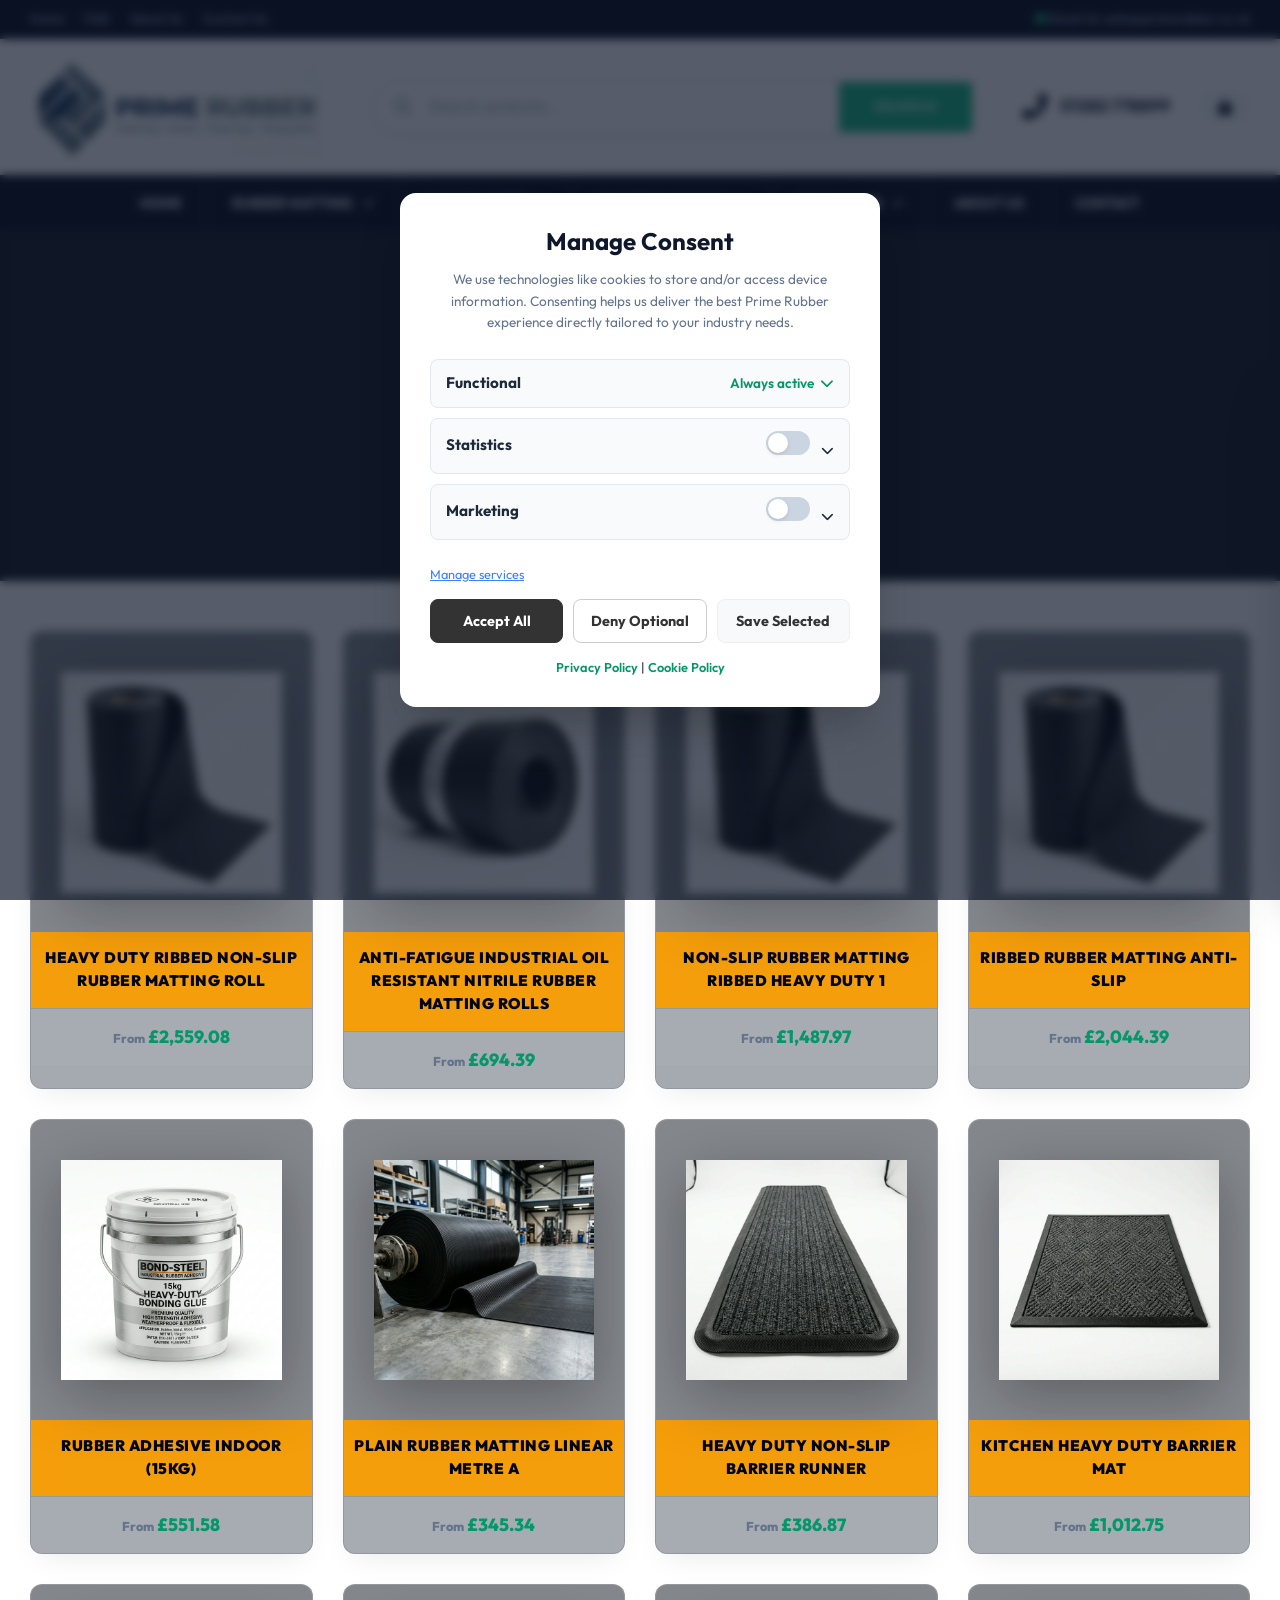
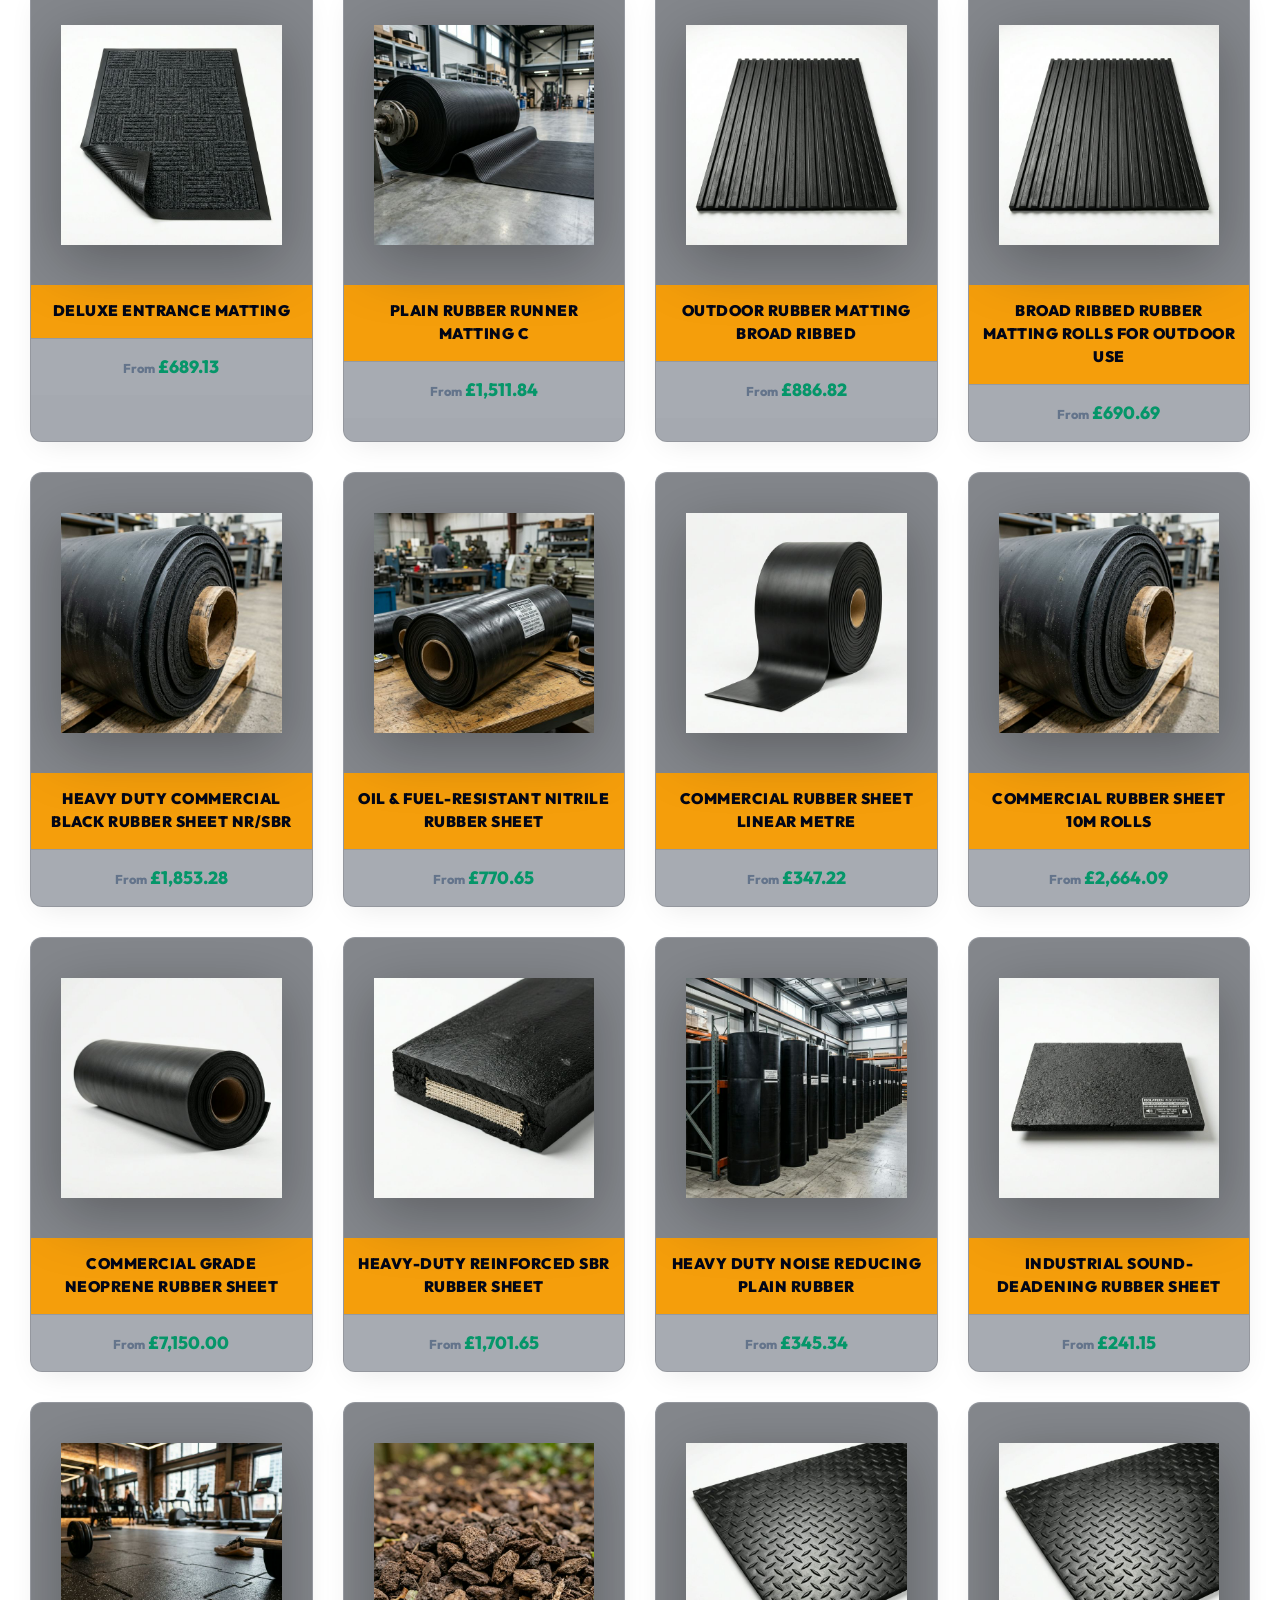
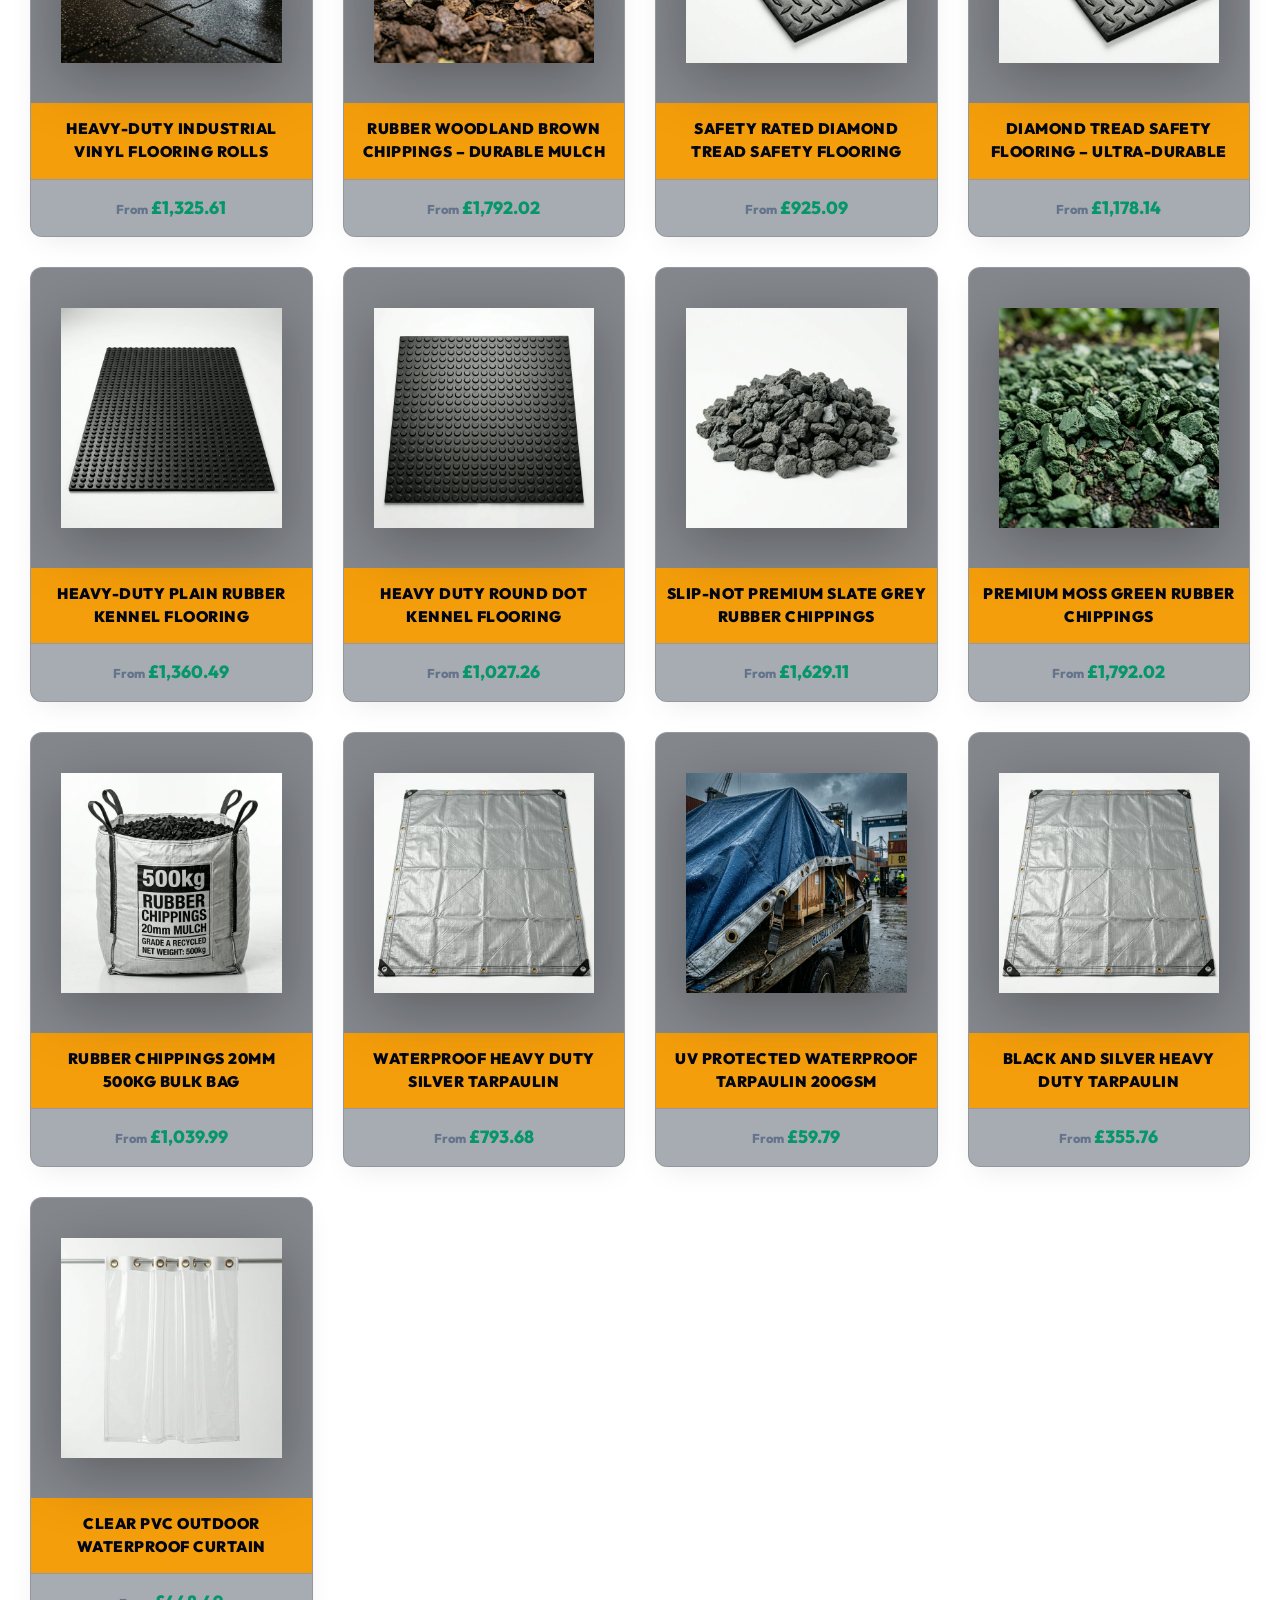
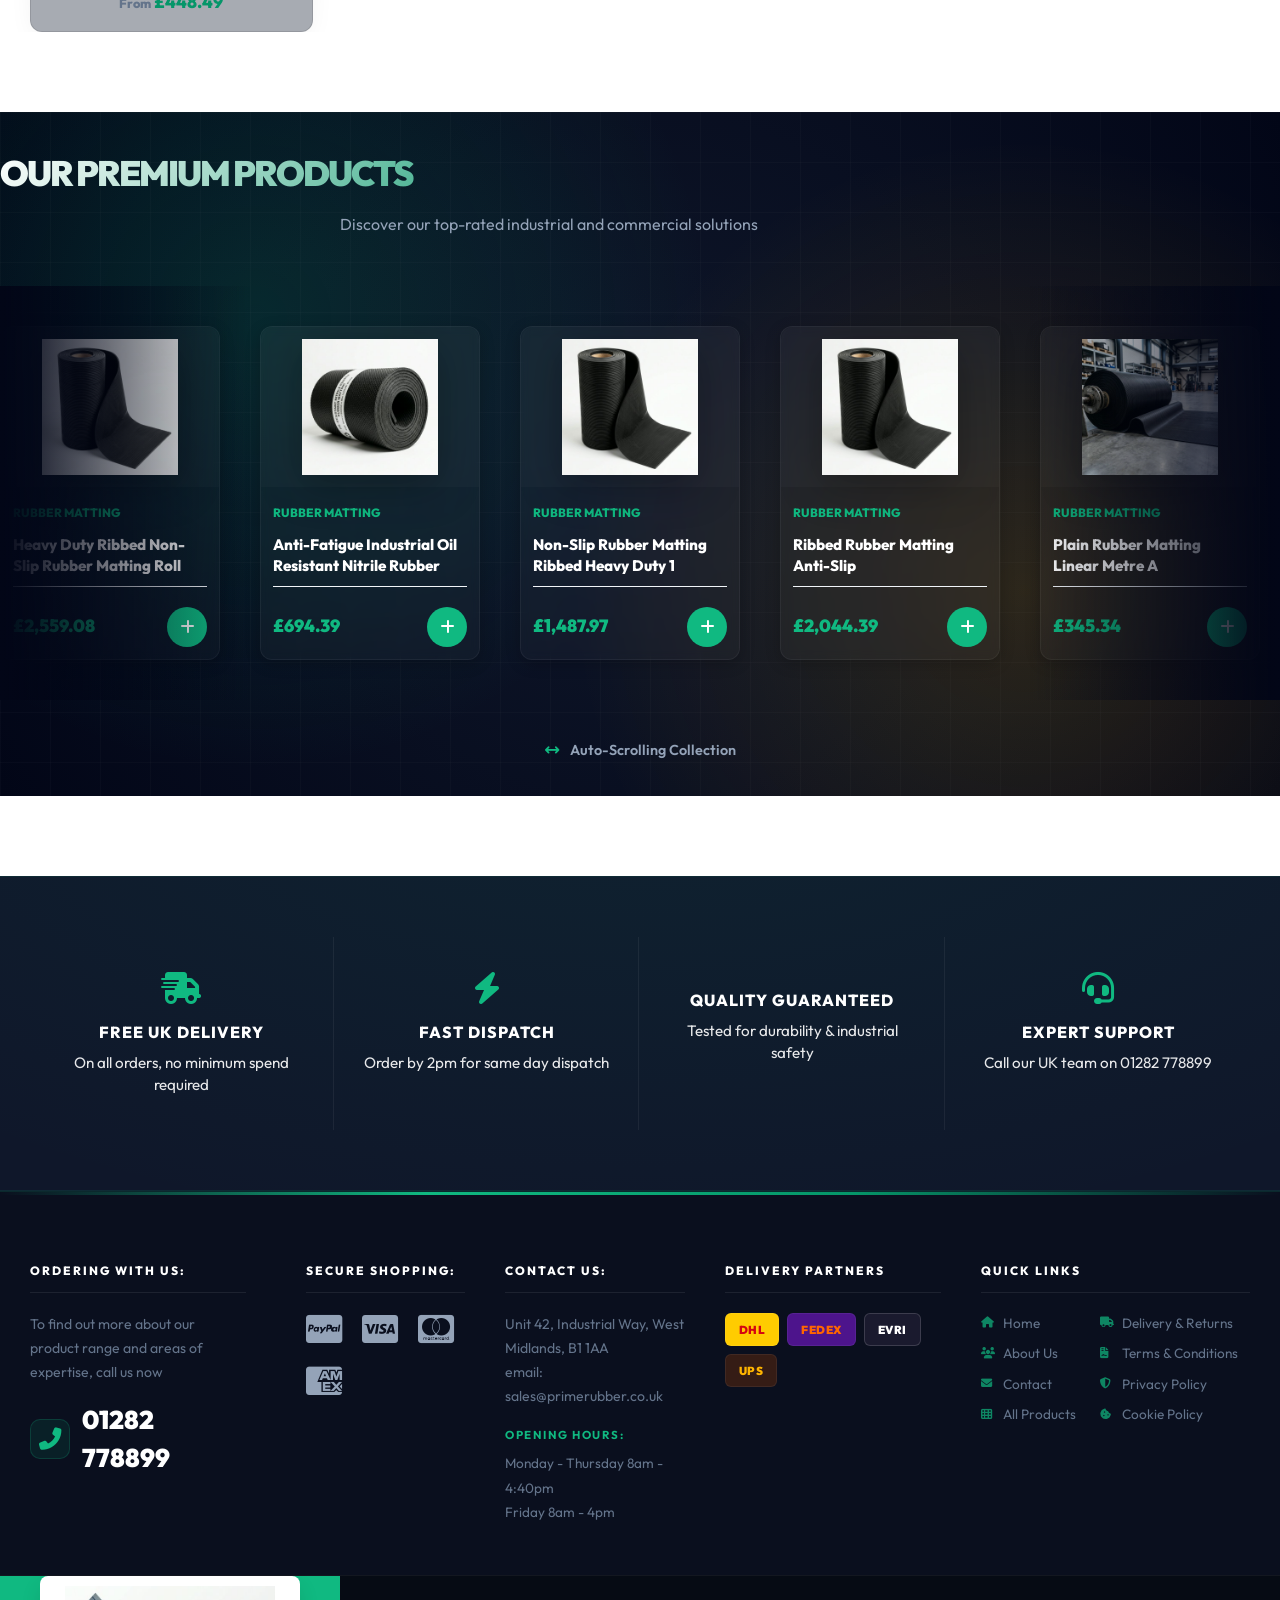
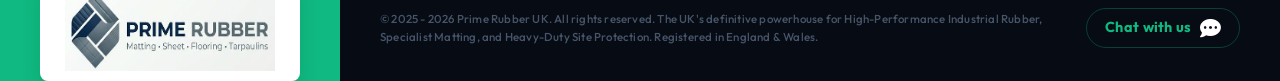
<file: category.html>
<!DOCTYPE html>
<html lang="en-GB">

<head>
    <title>Rubber Products Collection | Prime Rubber UK</title>
    <meta name="description" content="Shop Prime Rubber UK's full range of industrial rubber products — matting, sheeting, flooring & tarpaulins. Free UK delivery on all orders.">
    <meta name="keywords" content="rubber matting, industrial rubber matting, rubber sheeting, rubber flooring, entrance matting, tarpaulins, anti-fatigue matting, non-slip rubber, UK rubber supplier">
    <meta name="author" content="Prime Rubber UK">
    <meta name="robots" content="index, follow">
    <link rel="canonical" href="https://primerubber.co.uk/category.html">
    <!-- Open Graph -->
    <meta property="og:type" content="website">
    <meta property="og:title" content="Rubber Products Collection | Prime Rubber UK">
    <meta property="og:description" content="Industrial rubber matting, sheeting and flooring. Free UK delivery.">
    <meta property="og:image" content="https://primerubber.co.uk/images/logo_main.png">
    <meta property="og:url" content="https://primerubber.co.uk/category.html">
    <meta property="og:site_name" content="Prime Rubber UK">
    <meta property="og:locale" content="en_GB">
    <!-- Twitter Card -->
    <meta name="twitter:card" content="summary_large_image">
    <meta name="twitter:site" content="@PrimeRubberUK">
    <meta name="twitter:title" content="Rubber Products Collection | Prime Rubber UK">
    <meta name="twitter:description" content="Industrial rubber matting, sheeting and flooring. Free UK delivery.">
    <meta name="twitter:image" content="https://primerubber.co.uk/images/logo_main.png">
    <meta charset="UTF-8">
    <meta name="theme-color" content="#10b981">
    <meta name="viewport" content="width=device-width, initial-scale=1.0">
    <title id="pageTitle">Industrial Rubber Collection | Prime Rubber UK</title>
        <link rel="icon" type="image/png" href="./images/logo_icon.png">
    <link rel="apple-touch-icon" href="./images/logo_icon.png">
    <link rel="stylesheet" href="./style.css">
    <link rel="stylesheet" href="https://cdnjs.cloudflare.com/ajax/libs/font-awesome/6.4.0/css/all.min.css">
    <link href="https://fonts.googleapis.com/css2?family=Outfit:wght@400;500;600;700;800;900&display=swap"
        rel="stylesheet">
    <script type="application/ld+json">
    {
      "@context": "https://schema.org",
      "@type": "LocalBusiness",
      "name": "Prime Rubber UK",
      "image": "https://primerubber.co.uk/images/logo_main.png",
      "@id": "https://primerubber.co.uk",
      "url": "https://primerubber.co.uk",
      "telephone": "01282778899",
      "email": "sales@primerubber.co.uk",
      "address": {
        "@type": "PostalAddress",
        "streetAddress": "Unit 42, Industrial Way",
        "addressLocality": "West Midlands",
        "postalCode": "B1 1AA",
        "addressCountry": "GB"
      },
      "openingHoursSpecification": [
        {"@type": "OpeningHoursSpecification", "dayOfWeek": ["Monday","Tuesday","Wednesday","Thursday"], "opens": "08:00", "closes": "16:40"},
        {"@type": "OpeningHoursSpecification", "dayOfWeek": ["Friday"], "opens": "08:00", "closes": "16:00"}
      ],
      "sameAs": [],
      "priceRange": "££"
    }
    </script>
<!-- Google Analytics 4 -->
<script async src="https://www.googletagmanager.com/gtag/js?id=G-YC1R2Y3YHW"></script>
<script>
  window.dataLayer = window.dataLayer || [];
  function gtag(){dataLayer.push(arguments);}
  gtag('js', new Date());
  gtag('config', 'G-YC1R2Y3YHW');
</script>
</head>

<body>

    <!-- TOP BAR -->
    <div class="top-bar">
        <div class="container">
            <div class="top-bar-inner">
                <div class="top-links">
                    <a href="./">Home</a>
                    <a href="#">FAQ</a>
                    <a href="./about.html">About Us</a>
                    <a href="./contact.html">Contact Us</a>
                </div>
                <div class="top-email">
                    <i class="fas fa-envelope" style="color: var(--primary);"></i> Email Us: sales@primerubber.co.uk
                </div>
            </div>
        </div>
    </div>

    <!-- MAIN HEADER -->
    <header class="header-main">
        <div class="container">
            <div class="header-row">
                <a href="./" class="logo header-brand-logo">
                    <img src="./images/logo_main.png" alt="Prime Rubber UK" class="main-header-img">
                </a>

                <div class="search-container">
                    <i class="fas fa-search search-icon-inside"></i>
                    <input type="text" class="search-input" placeholder="Search products...">
                    <button class="search-btn">SEARCH</button>
                </div>

                <div class="header-actions">
                    <div class="h-contact">
                        <i class="fas fa-phone-alt"></i>
                        <div class="h-contact-text">
                            <strong>01282 778899</strong>
                        </div>
                    </div>
                    <a href="./basket.html" class="action-btn">
                        <i class="fas fa-shopping-bag"></i>
                        <span class="h-cart-count">0</span>
                    </a>
                </div>
            </div>
        </div>
    </header>

    <!-- NAV BAR -->
    <nav class="nav-bar">
        <div class="container nav-inner">
            <div class="nav-links">
                <div class="nav-item">
                    <a href="./" class="nav-link">Home</a>
                </div>

                <div class="nav-item">
                    <a href="./category.html?type=rubber-matting" class="nav-link">Rubber Matting <i
                            class="fas fa-chevron-down" style="font-size: 0.7rem;"></i></a>
                    <!-- MEGA MENU -->
                    <div class="mega-menu">
                        <div class="container mega-inner">
                            <div class="mega-grid">
                                <div class="mega-list-col">
                                    <div class="mega-header">
                                        <div class="square"></div>
                                        <h3>Rubber Matting</h3>
                                    </div>
                                    <div class="mega-prod-list">
                                        <a href="./product.html?slug=heavy-duty-ribbed-non-slip-rubber-matting-roll" class="mega-prod-item">
                                            <div class="mega-img"><img src="./images/ribbed_matting.png" alt="Ribbed Rubber Roll"></div>
                                            <div class="mega-item-info">
                                                <span class="mega-title">Ribbed Rubber Roll</span>
                                                <span class="mega-price">From £2,559.08</span>
                                            </div>
                                        </a>
                                        <a href="./product.html?slug=non-slip-rubber-matting-ribbed-heavy-duty-1" class="mega-prod-item">
                                            <div class="mega-img"><img src="./images/broad_ribbed_mat.png" alt="Heavy Duty Ribbed"></div>
                                            <div class="mega-item-info">
                                                <span class="mega-title">Heavy Duty Ribbed</span>
                                                <span class="mega-price">From £1,487.97</span>
                                            </div>
                                        </a>
                                        <a href="./product.html?slug=plain-rubber-matting-linear-metre-a" class="mega-prod-item">
                                            <div class="mega-img"><img src="./images/slider_matting.png" alt="Plain Matting Roll"></div>
                                            <div class="mega-item-info">
                                                <span class="mega-title">Plain Matting Roll</span>
                                                <span class="mega-price">From £345.35</span>
                                            </div>
                                        </a>
                                        <a href="./product.html?slug=heavy-duty-non-slip-barrier-runner" class="mega-prod-item">
                                            <div class="mega-img"><img src="./images/barrier_runner.png" alt="Barrier Runner"></div>
                                            <div class="mega-item-info">
                                                <span class="mega-title">Barrier Runner</span>
                                                <span class="mega-price">From £386.87</span>
                                            </div>
                                        </a>
                                        <a href="./product.html?slug=anti-fatigue-industrial-oil-resistant-nitrile-rubber-matting-rolls" class="mega-prod-item">
                                            <div class="mega-img"><img src="./images/nitrile_mat.png" alt="Anti-Fatigue Mats"></div>
                                            <div class="mega-item-info">
                                                <span class="mega-title">Anti-Fatigue Mats</span>
                                                <span class="mega-price">From £694.39</span>
                                            </div>
                                        </a>
                                    </div>
                                    <div class="mega-btn-wrap">
                                        <a href="./category.html?type=rubber-matting" class="mega-btn-yellow">View All
                                            Rubber Matting <i class="fas fa-arrow-right"></i></a>
                                    </div>
                                </div>
                                <div class="mega-banner-col">
                                    <div class="mega-showcase-slider">
                                        <!-- Slide 1 -->
                                        <div class="showcase-slide">
                                            <img src="./images/slider_matting.png" alt="Ribbed Roll">
                                            <div class="showcase-content">
                                                <div class="showcase-tag">Best Seller</div>
                                                <h3>Ribbed Rubber Roll</h3>
                                                <a href="./product.html?slug=heavy-duty-ribbed-non-slip-rubber-matting-roll" class="showcase-btn">Shop Now</a>
                                            </div>
                                        </div>
                                        <!-- Slide 2 -->
                                        <div class="showcase-slide">
                                            <img src="./images/slider_matting.png" alt="Heavy Duty">
                                            <div class="showcase-content">
                                                <div class="showcase-tag">Industrial Grade</div>
                                                <h3>Heavy Duty Ribbed</h3>
                                                <a href="./product.html?slug=non-slip-rubber-matting-ribbed-heavy-duty-1" class="showcase-btn">Shop Now</a>
                                            </div>
                                        </div>
                                        <!-- Slide 3 -->
                                        <div class="showcase-slide">
                                            <img src="./images/slider_matting.png" alt="Entrance Mat">
                                            <div class="showcase-content">
                                                <div class="showcase-tag">New Arrival</div>
                                                <h3>Entrance Matting</h3>
                                                <a href="./product.html?slug=heavy-duty-non-slip-barrier-runner" class="showcase-btn">Shop Now</a>
                                            </div>
                                        </div>
                                        <!-- Slide 4 -->
                                        <div class="showcase-slide">
                                            <img src="./images/slider_sheet.png" alt="Anti-Fatigue">
                                            <div class="showcase-content">
                                                <div class="showcase-tag">Worker Safety</div>
                                                <h3>Anti-Fatigue Mats</h3>
                                                <a href="./product.html?slug=anti-fatigue-industrial-oil-resistant-nitrile-rubber-matting-rolls" class="showcase-btn">Learn More</a>
                                            </div>
                                        </div>
                                    </div>
                                </div>
                            </div>
                        </div>
                    </div>
                </div>

                <div class="nav-item">
                    <a href="./category.html?type=rubber-sheet" class="nav-link">Rubber Sheet <i
                            class="fas fa-chevron-down" style="font-size: 0.7rem;"></i></a>
                    <div class="mega-menu">
                        <div class="container mega-inner">
                            <div class="mega-grid">
                                <div class="mega-list-col">
                                    <div class="mega-header">
                                        <div class="square"></div>
                                        <h3>Rubber Sheeting</h3>
                                    </div>
                                    <div class="mega-prod-list">
                                        <a href="./product.html?slug=heavy-duty-commercial-black-rubber-sheet-nr-sbr" class="mega-prod-item">
                                            <div class="mega-img"><img src="./images/heavy_duty_sbr.png"
                                                    alt="Heavy Duty NR/SBR"></div>
                                            <div class="mega-item-info">
                                                <span class="mega-title">Heavy Duty NR/SBR</span>
                                                <span class="mega-price">From £1,853.28</span>
                                            </div>
                                        </a>
                                        <a href="./product.html?slug=oil-fuel-resistant-nitrile-rubber-sheet" class="mega-prod-item">
                                            <div class="mega-img"><img src="./images/oil_nitrile.png"
                                                    alt="Nitrile Oil Resistant"></div>
                                            <div class="mega-item-info">
                                                <span class="mega-title">Nitrile Oil Resistant</span>
                                                <span class="mega-price">From £770.65</span>
                                            </div>
                                        </a>
                                        <a href="./product.html?slug=commercial-rubber-sheet-linear-metre" class="mega-prod-item">
                                            <div class="mega-img"><img src="./images/synthetic_sheet.png" alt="Commercial Linear"></div>
                                            <div class="mega-item-info">
                                                <span class="mega-title">Commercial Linear</span>
                                                <span class="mega-price">From £347.22</span>
                                            </div>
                                        </a>
                                        <a href="./product.html?slug=commercial-grade-neoprene-rubber-sheet" class="mega-prod-item">
                                            <div class="mega-img"><img src="./images/neoprene_sheet.png" alt="Neoprene Grade"></div>
                                            <div class="mega-item-info">
                                                <span class="mega-title">Neoprene Grade</span>
                                                <span class="mega-price">From £7,150.00</span>
                                            </div>
                                        </a>
                                    </div>
                                    <div class="mega-btn-wrap">
                                        <a href="./category.html?type=rubber-sheet" class="mega-btn-yellow">View All
                                            Rubber Sheet <i class="fas fa-arrow-right"></i></a>
                                    </div>
                                </div>
                                <div class="mega-banner-col">
                                    <div class="mega-showcase-slider">
                                        <div class="showcase-slide">
                                            <img src="./images/slider_sheet.png"
                                                alt="Sheet">
                                            <div class="showcase-content">
                                                <div class="showcase-tag">Industrial</div>
                                                <h3>NR/SBR General Purpose</h3>
                                                <a href="./product.html?slug=heavy-duty-commercial-black-rubber-sheet-nr-sbr" class="showcase-btn">Shop Now</a>
                                            </div>
                                        </div>
                                        <div class="showcase-slide">
                                            <img src="./images/slider_sheet.png"
                                                alt="Sheet">
                                            <div class="showcase-content">
                                                <div class="showcase-tag">Oil Resistant</div>
                                                <h3>Nitrile Grade</h3>
                                                <a href="./product.html?slug=oil-fuel-resistant-nitrile-rubber-sheet" class="showcase-btn">Shop Now</a>
                                            </div>
                                        </div>
                                    </div>
                                </div>
                            </div>
                        </div>
                    </div>
                </div>

                <div class="nav-item">
                    <a href="./category.html?type=rubber-flooring" class="nav-link">Rubber Flooring <i
                            class="fas fa-chevron-down" style="font-size: 0.7rem;"></i></a>
                    <div class="mega-menu">
                        <div class="container mega-inner">
                            <div class="mega-grid">
                                <div class="mega-list-col">
                                    <div class="mega-header">
                                        <div class="square"></div>
                                        <h3>Rubber Flooring</h3>
                                    </div>
                                    <div class="mega-prod-list">
                                        <a href="./product.html?slug=rubber-woodland-brown-chippings-durable-mulch" class="mega-prod-item">
                                            <div class="mega-img"><img
                                                    src="./images/slider_flooring.png"
                                                    alt="Flooring"></div>
                                            <div class="mega-item-info">
                                                <span class="mega-title">Nitrile Oil Resistant</span>
                                                <span class="mega-price">From £1,325.61</span>
                                            </div>
                                        </a>
                                        <a href="./product.html?slug=safety-rated-diamond-tread-safety-flooring" class="mega-prod-item">
                                            <div class="mega-img"><img src="./images/diamond_tread.png"
                                                    alt="Diamond Tread Safety"></div>
                                            <div class="mega-item-info">
                                                <span class="mega-title">Diamond Tread Safety</span>
                                                <span class="mega-price">From £925.09</span>
                                            </div>
                                        </a>
                                        <a href="./product.html?slug=heavy-duty-plain-rubber-kennel-flooring" class="mega-prod-item">
                                            <div class="mega-img"><img src="./images/stable_mat.png"
                                                    alt="Kennel Flooring"></div>
                                            <div class="mega-item-info">
                                                <span class="mega-title">Kennel Flooring</span>
                                                <span class="mega-price">From £1,360.49</span>
                                            </div>
                                        </a>
                                        <a href="./product.html?slug=slip-not-premium-slate-grey-rubber-chippings" class="mega-prod-item">
                                            <div class="mega-img"><img src="./images/slate_grey_chippings.png"
                                                    alt="Slate Grey Chippings"></div>
                                            <div class="mega-item-info">
                                                <span class="mega-title">Slate Grey Chippings</span>
                                                <span class="mega-price">From £1,792.02</span>
                                            </div>
                                        </a>
                                    </div>
                                    <div class="mega-btn-wrap">
                                        <a href="./category.html?type=rubber-flooring" class="mega-btn-yellow">View All
                                            Flooring <i class="fas fa-arrow-right"></i></a>
                                    </div>
                                </div>
                                <div class="mega-banner-col">
                                    <div class="mega-showcase-slider">
                                        <div class="showcase-slide">
                                            <img src="./images/slider_flooring.png" alt="Flooring">
                                            <div class="showcase-content">
                                                <div class="showcase-tag">Industrial</div>
                                                <h3>Safety Rubber Flooring</h3>
                                                <a href="./product.html?slug=safety-rated-diamond-tread-safety-flooring" class="showcase-btn">Shop Now</a>
                                            </div>
                                        </div>
                                    </div>
                                </div>
                            </div>
                        </div>
                    </div>
                </div>

                <div class="nav-item">
                    <a href="./category.html?type=tarpaulins" class="nav-link">Tarpaulins <i class="fas fa-chevron-down"
                            style="font-size: 0.7rem;"></i></a>
                    <div class="mega-menu">
                        <div class="container mega-inner">
                            <div class="mega-grid">
                                <div class="mega-list-col">
                                    <div class="mega-header">
                                        <div class="square"></div>
                                        <h3>Tarpaulins</h3>
                                    </div>
                                    <div class="mega-prod-list">
                                        <a href="./product.html?slug=waterproof-heavy-duty-silver-tarpaulin" class="mega-prod-item">
                                            <div class="mega-img"><img src="./images/tarp_silver.png" alt="Silver Tarpaulin">
                                            </div>
                                            <div class="mega-item-info">
                                                <span class="mega-title">Silver Tarpaulin</span>
                                                <span class="mega-price">From £793.68</span>
                                            </div>
                                        </a>
                                        <a href="./product.html?slug=uv-protected-waterproof-tarpaulin-200gsm" class="mega-prod-item">
                                            <div class="mega-img"><img src="./images/slider_tarpaulin.png" alt="UV 200gsm Tarpaulin">
                                            </div>
                                            <div class="mega-item-info">
                                                <span class="mega-title">UV 200gsm Tarpaulin</span>
                                                <span class="mega-price">From £59.79</span>
                                            </div>
                                        </a>
                                        <a href="./product.html?slug=black-and-silver-heavy-duty-tarpaulin" class="mega-prod-item">
                                            <div class="mega-img"><img src="./images/tarp_silver.png" alt="Black & Silver Tarp">
                                            </div>
                                            <div class="mega-item-info">
                                                <span class="mega-title">Black & Silver Tarp</span>
                                                <span class="mega-price">From £355.76</span>
                                            </div>
                                        </a>
                                        <a href="./product.html?slug=clear-pvc-outdoor-waterproof-curtain" class="mega-prod-item">
                                            <div class="mega-img"><img src="./images/pvc_curtain.png" alt="Clear PVC Curtain"></div>
                                            <div class="mega-item-info">
                                                <span class="mega-title">Clear PVC Curtain</span>
                                                <span class="mega-price">From £448.49</span>
                                            </div>
                                        </a>
                                    </div>
                                    <div class="mega-btn-wrap">
                                        <a href="./category.html?type=tarpaulins" class="mega-btn-yellow">View All
                                            Tarpaulins <i class="fas fa-arrow-right"></i></a>
                                    </div>
                                </div>
                                <div class="mega-banner-col">
                                    <div class="mega-showcase-slider">
                                        <div class="showcase-slide">
                                            <img src="./images/slider_tarpaulin.png" alt="Tarp">
                                            <div class="showcase-content">
                                                <div class="showcase-tag">Industrial Grade</div>
                                                <h3>Premium Tarpaulins</h3>
                                                <a href="./product.html?slug=waterproof-heavy-duty-silver-tarpaulin" class="showcase-btn">Shop Now</a>
                                            </div>
                                        </div>
                                    </div>
                                </div>
                            </div>
                        </div>
                    </div>
                </div>

                <div class="nav-item">
                    <a href="./about.html" class="nav-link">About Us</a>
                </div>
                <div class="nav-item">
                    <a href="./contact.html" class="nav-link">Contact</a>
                </div>
            </div>
        </div>
    </nav>

    <main class="category-page">
        <!-- Professional Category Hero Section -->
        <div id="categoryHero" class="page-hero">
            <div class="container">
                <h1 id="categoryTitle">Collection</h1>
            </div>
        </div>

        <div class="container">
            <div id="categoryGrid" class="product-grid">
                <!-- Dynamically populated -->
            </div>
        </div>
    </main>

    <!-- DYNAMIC PRODUCT SHOWCASE (Auto-Scrolling VIP) -->
    <section class="collection-sec" style="margin-top: 80px;">
        <div class="container-full">
            <div class="collection-header">
                <h2>Our Premium Products</h2>
                <p>Discover our top-rated industrial and commercial solutions</p>
            </div>

            <div class="ticker-product-wrap">
                <div class="ticker-product-track" id="productTicker">
                    <!-- Dynamically populated from script.js -->
                </div>
            </div>

            <div class="ticker-controls">
                <span><i class="fas fa-arrows-left-right"></i> Auto-Scrolling Collection</span>
            </div>
        </div>
    </section>

    <!-- PRE-FOOTER TRUST BAR -->
    <section class="pre-footer-usp" style="margin-top: 80px;">
        <div class="container">
            <div class="usp-grid-4">
                <div class="usp-card">
                    <i class="fas fa-truck-fast"></i>
                    <h3>Free UK Delivery</h3>
                    <p>On all orders, no minimum spend required</p>
                </div>
                <div class="usp-card">
                    <i class="fas fa-bolt"></i>
                    <h3>Fast Dispatch</h3>
                    <p>Order by 2pm for same day dispatch</p>
                </div>
                <div class="usp-card">
                    <i class="fas fa-shield-check"></i>
                    <h3>Quality Guaranteed</h3>
                    <p>Tested for durability & industrial safety</p>
                </div>
                <div class="usp-card">
                    <i class="fas fa-headset"></i>
                    <h3>Expert Support</h3>
                    <p>Call our UK team on 01282 778899</p>
                </div>
            </div>
        </div>
    </section>

    <!-- NEW PROVINCIAL STYLE FOOTER -->
    <footer class="new-footer" style="margin-top: 0;">
        <div class="container">
            <div class="footer-grid">
                <!-- Column 1: Ordering -->
                <div class="footer-col">
                    <h3>Ordering with us:</h3>
                    <p>To find out more about our product range and areas of expertise, call us now</p>
                    <div class="f-phone-big">
                        <i class="fas fa-phone-alt"></i>
                        01282 778899
                    </div>
                </div>

                <!-- Column 2: Secure Shopping -->
                <div class="footer-col" style="padding-left: 20px;">
                    <h3>Secure Shopping:</h3>
                    <div class="payment-logos" style="display: flex; gap: 20px; font-size: 2.2rem; color: #64748b;">
                        <i class="fab fa-cc-paypal" title="PayPal"></i>
                        <i class="fab fa-cc-visa" title="Visa"></i>
                        <i class="fab fa-cc-mastercard" title="Mastercard"></i>
                        <i class="fab fa-cc-amex" title="Amex"></i>
                    </div>
                </div>

                <!-- Column 3: Contact -->
                <div class="footer-col">
                    <h3>Contact us:</h3>
                    <p>Unit 42, Industrial Way, West Midlands, B1 1AA<br>
                        email: sales@primerubber.co.uk</p>

                    <div class="hours-list">
                        <strong>Opening hours:</strong>
                        Monday - Thursday 8am - 4:40pm<br>
                        Friday 8am - 4pm
                    </div>
                </div>

                <div class="footer-col delivery-col">
                    <h3>Delivery Partners</h3>
                    <div class="delivery-logos">
                        <div class="d-logo dhl">DHL</div>
                        <div class="d-logo fedex">FedEx</div>
                        <div class="d-logo evri">EVRi</div>
                        <div class="d-logo ups">UPS</div>
                    </div>
                </div>
                                <!-- Column 4: Links Grid -->
                <div class="footer-col">
                    <h3>Quick Links</h3>
                    <div class="footer-links-grid">
                        <ul class="f-nav-links">
                            <li><a href="./index.html"><i class="fas fa-home"></i> Home</a></li>
                            <li><a href="./about.html"><i class="fas fa-users"></i> About Us</a></li>
                            <li><a href="./contact.html"><i class="fas fa-envelope"></i> Contact</a></li>
                            <li><a href="./all-products.html"><i class="fas fa-th"></i> All Products</a></li>
                        </ul>
                        <ul class="f-nav-links">
                            <li><a href="./delivery-returns.html"><i class="fas fa-truck"></i> Delivery & Returns</a></li>
                            <li><a href="./terms.html"><i class="fas fa-file-contract"></i> Terms & Conditions</a></li>
                            <li><a href="./privacy.html"><i class="fas fa-shield-alt"></i> Privacy Policy</a></li>
                            <li><a href="./privacy.html"><i class="fas fa-cookie-bite"></i> Cookie Policy</a></li>
                        </ul>
                    </div>
                </div>
            </div>
        </div>
        </div>
    </footer>

    <div class="bottom-bar">
        <div class="bottom-logo-block">
            <div class="footer-logo-capsule">
                <img src="./images/logo_main.png" alt="Prime Rubber UK" class="main-footer-img">
            </div>
        </div>
        <div class="bottom-content">
            <div class="copyright">© 2025 - 2026 Prime Rubber UK. All rights reserved. The UK's definitive powerhouse
                for High-Performance Industrial Rubber, Specialist Matting, and Heavy-Duty Site Protection. Registered
                in England & Wales.</div>
            <div class="chat-cta">Chat with us <i class="fas fa-comment-dots"></i></div>
        </div>
    </div>

    <script src="./products.js"></script>
    <script src="./script.js"></script>
    <script>
        document.addEventListener('DOMContentLoaded', () => {
            const params = new URLSearchParams(window.location.search);
            let type = params.get('type');
            
            // Map slugified categories back to display names
            const categoryMap = {
                'rubber-matting': 'Rubber Matting',
                'rubber-sheet': 'Rubber Sheet',
                'rubber-sheeting': 'Rubber Sheeting',
                'rubber-flooring': 'Rubber Flooring',
                'tarpaulins': 'Tarpaulins',
                'stable-mats': 'Stable Mats',
                'gym-matting': 'Gym Matting',
                'entrance-matting': 'Entrance Matting'
            };

            if (type && categoryMap[type.toLowerCase()]) {
                type = categoryMap[type.toLowerCase()];
            }

            const categoryTitle = document.getElementById('categoryTitle');
            const categoryHero = document.getElementById('categoryHero');
            const grid = document.getElementById('categoryGrid');

            if (type) {
                categoryTitle.textContent = type;
                document.title = `${type} | Prime Rubber UK`;

                const categoryBanners = {
                    'Rubber Matting': 'images/slider_matting.png',
                    'Rubber Sheet': 'images/slider_sheet.png',
                    'Rubber Sheet': 'images/slider_sheet.png',
                    'Rubber Flooring': 'images/slider_flooring.png',
                    'Tarpaulins': 'images/slider_tarpaulin.png'
                };

                if (categoryBanners[type]) {
                    categoryHero.style.backgroundImage = `linear-gradient(rgba(0,0,0,0.6), rgba(0,0,0,0.6)), url('${categoryBanners[type]}')`;
                }

                const filtered = products.filter(p => {
                    const ct = p.category.toLowerCase();
                    const tt = type.toLowerCase();

                    if (tt === 'rubber matting') {
                        return ct.includes('matting');
                    }
                    if (tt === 'rubber sheet' || tt === 'rubber sheeting') {
                        return ct.includes('sheet');
                    }

                    return ct === tt;
                });

                if (filtered.length > 0) {
                    grid.innerHTML = filtered.map(product => `
                        <div class="product-card">
                            <a href="./product.html?slug=${product.slug}">
                                <div class="product-img">
                                    <img src="${product.image}" alt="${product.title}">
                                </div>
                            </a>
                            <div class="product-label-bar">
                                <h3>${product.title}</h3>
                            </div>
                            <div class="product-price-bar">
                                <span style="color: #64748b; font-size: 0.8rem;">From</span> 
                                <span style="color: #059669;">${product.price}</span>
                            </div>
                        </div>
                    `).join('');
                } else {
                    grid.innerHTML = '<p style="grid-column: 1/-1; text-align: center; padding: 40px;">No products found in this category.</p>';
                }
            } else {
                grid.innerHTML = products.map(product => `
                    <div class="product-card">
                        <a href="./product.html?slug=${product.slug}">
                            <div class="product-img">
                                <img src="${product.image}" alt="${product.title}">
                            </div>
                        </a>
                        <div class="product-label-bar">
                            <h3>${product.title}</h3>
                        </div>
                        <div class="product-price-bar">
                            <span style="color: #64748b; font-size: 0.8rem;">From</span> 
                            <span style="color: #059669;">${product.price}</span>
                        </div>
                    </div>
                `).join('');
            }
        });
    </script>

    <!-- Basket Notification Toast -->
    <div class="basket-notify" id="basketNotify">
        <div class="notify-content">
            <!-- Content injected by JS -->
        </div>
        <div class="notify-btns">
            <a href="#" onclick="this.parentElement.parentElement.classList.remove('active')"
                class="btn-basket-view">Continue Shopping</a>
            <a href="./basket.html" class="btn-basket-go">Go to Basket</a>
        </div>
    </div>
    <!-- Prime Chat Drawer -->
    <div class="prime-chat-drawer" id="primeChatDrawer">
        <div class="chat-header">
            <div style="display:flex; align-items:center; gap:10px;">
                <div
                    style="width:40px; height:40px; background:#fff; border-radius:50%; display:flex; align-items:center; justify-content:center; color:var(--primary); font-weight:900; font-size:1.2rem;">
                    J</div>
                <div>
                    <h4 style="margin:0; font-size:1.1rem;">James</h4>
                    <div style="font-size:0.7rem; opacity:0.8;">Expert Support | Online</div>
                </div>
            </div>
            <div onclick="toggleChat()" style="cursor:pointer; font-size:1.5rem;"><i class="fas fa-times"></i></div>
        </div>
        <div class="chat-body" id="chatBody">
            <!-- Messages will appear here -->
        </div>
        <div class="chat-footer">
            <input type="text" placeholder="Message James..." id="chatInput">
            <div class="chat-send-btn"><i class="fas fa-paper-plane"></i></div>
        </div>
    </div>

</body>

</html>
</file>
<file: style.css>
.visually-hidden{position:absolute;width:1px;height:1px;padding:0;margin:-1px;overflow:hidden;clip:rect(0,0,0,0);white-space:nowrap;border:0;}
:root {
    --primary: #10b981;
    /* More vibrant Emerald */
    --primary-dk: #065f46;
    --primary-lt: #ecfdf5;
    --secondary: #0f172a;
    /* Deep Midnight */
    --accent: #f59e0b;
    /* Amber Gold */
    --text-main: #1e293b;
    --text-muted: #64748b;
    --bg-light: #f8fafc;
    --white: #ffffff;
    --border: rgba(0, 0, 0, 0.1);
    --font: 'Outfit', sans-serif;
    --shadow-sm: 0 1px 2px 0 rgba(0, 0, 0, 0.05);
    --shadow: 0 10px 30px -10px rgba(0, 0, 0, 0.1);
    --shadow-lg: 0 20px 50px -20px rgba(0, 0, 0, 0.2);
    --radius-lg: 16px;
    --radius-md: 12px;
    --container-width: 1440px;
}

* {
    margin: 0;
    padding: 0;
    box-sizing: border-box;
}

html,
body {
    overflow-x: hidden;
    width: 100%;
    margin: 0;
    padding: 0;
}

body {
    font-family: var(--font);
    background: var(--white);
    color: var(--text-main);
    line-height: 1.5;
    -webkit-font-smoothing: antialiased;
}

a {
    text-decoration: none;
    color: inherit;
    transition: 0.2s;
}

ul {
    list-style: none;
}

img {
    max-width: 100%;
    display: block;
}

.container {
    max-width: var(--container-width);
    margin: 0 auto;
    padding: 0 30px;
}

/* --- HEADER (Zalwan Pattern) --- */
.top-bar {
    background: #020617;
    color: #94a3b8;
    padding: 10px 0;
    font-size: 0.75rem;
    font-weight: 600;
    letter-spacing: 0.5px;
    border-bottom: 1px solid rgba(255, 255, 255, 0.05);
}

.top-bar-inner {
    display: flex;
    justify-content: space-between;
    align-items: center;
}

.top-links {
    display: flex;
    gap: 20px;
}

.top-links a:hover {
    color: var(--primary);
}

.header-main {
    background: rgba(255, 255, 255, 0.8);
    backdrop-filter: blur(15px);
    -webkit-backdrop-filter: blur(15px);
    padding: 15px 0;
    border-bottom: 1px solid rgba(0, 0, 0, 0.05);
    position: sticky;
    top: 0;
    z-index: 1000;
    transition: 0.3s;
}

.header-main.scrolled {
    padding: 10px 0;
    background: rgba(255, 255, 255, 0.95);
    box-shadow: 0 10px 30px rgba(0, 0, 0, 0.05);
}

.header-row {
    display: flex;
    align-items: center;
    justify-content: space-between;
    gap: 30px;
}

/* --- Trusted Clients Ticker --- */
.ticker-section {
    background: #0f172a;
    border-bottom: 2px solid var(--primary);
}

.ticker-header {
    background: #1e293b;
    padding: 10px 0;
    text-align: center;
    border-bottom: 1px solid rgba(255, 255, 255, 0.1);
}

.ticker-header h4 {
    color: var(--white);
    font-size: 0.8rem;
    text-transform: uppercase;
    letter-spacing: 3px;
    font-weight: 800;
}

.ticker-wrap {
    padding: 15px 0;
    overflow: hidden;
    position: relative;
    display: flex;
    align-items: center;
}


.ticker-wrap::before,
.ticker-wrap::after {
    content: "";
    position: absolute;
    top: 0;
    width: 100px;
    height: 100%;
    z-index: 2;
    pointer-events: none;
}

.ticker-wrap::before {
    left: 0;
    background: linear-gradient(to right, #0f172a, transparent);
}

.ticker-wrap::after {
    right: 0;
    background: linear-gradient(to left, #0f172a, transparent);
}

.ticker-content {
    display: flex;
    white-space: nowrap;
    width: max-content;
    animation: ticker-scroll 40s linear infinite;
    /* Slower, smoother scroll */
}

.ticker-content:hover {
    animation-play-state: paused;
}

.ticker-item {
    display: flex;
    align-items: center;
    gap: 12px;
    margin: 0 50px;
}

.ticker-item img {
    height: 28px;
    width: auto;
    filter: brightness(0) invert(1);
    /* Pure white logos */
    opacity: 0.6;
    transition: 0.3s;
}

.ticker-item i {
    font-size: 1.2rem;
    color: var(--primary);
    opacity: 0.8;
}

.ticker-item:hover img,
.ticker-item:hover i {
    filter: none;
    opacity: 1;
    color: var(--primary);
}

.ticker-item span {
    color: #e2e8f0;
    font-weight: 800;
    text-transform: uppercase;
    font-size: 0.75rem;
    letter-spacing: 2px;
}

@keyframes ticker-scroll {
    0% {
        transform: translateX(0);
    }

    100% {
        transform: translateX(-50%);
    }
}

.logo {
    display: flex;
    align-items: center;
    gap: 10px;
    font-size: 1.8rem;
    font-weight: 900;
    color: var(--secondary);
    text-decoration: none;
}

.logo-icon {
    background: var(--primary);
    color: white;
    width: 45px;
    height: 45px;
    display: flex;
    align-items: center;
    justify-content: center;
    border-radius: 4px;
}

.search-container {
    flex: 1;
    max-width: 600px;
    height: 52px;
    display: flex;
    position: relative;
    background: #fff;
    border-radius: 50px;
    box-shadow: 0 4px 15px rgba(0, 0, 0, 0.05);
    border: 1px solid #e2e8f0;
    transition: all 0.3s ease;
    z-index: 1000;
}

.search-container:focus-within {
    border-color: var(--primary);
    box-shadow: 0 10px 25px rgba(5, 150, 105, 0.1);
    transform: translateY(-2px);
}

.search-icon-inside {
    position: absolute;
    left: 20px;
    top: 50%;
    transform: translateY(-50%);
    color: #94a3b8;
    font-size: 1.1rem;
    pointer-events: none;
}

.search-input {
    flex: 1;
    padding: 0 20px 0 55px;
    /* Leave space for icon */
    border: none;
    background: transparent;
    outline: none;
    font-size: 1rem;
    font-weight: 500;
    color: #1e293b;
}

.search-input::placeholder {
    color: #94a3b8;
    font-weight: 400;
}

.search-btn {
    background: var(--primary);
    color: white;
    border: none;
    padding: 0 35px;
    font-weight: 800;
    text-transform: uppercase;
    letter-spacing: 1px;
    cursor: pointer;
    transition: all 0.3s ease;
    font-size: 0.85rem;
}

.search-btn:hover {
    background: #047857;
    padding-left: 40px;
    padding-right: 40px;
}

/* --- SEARCH SUGGESTIONS DROPDOWN --- */
.search-suggestions {
    position: absolute;
    top: 51px;
    left: 0;
    right: 0;
    background: #fff;
    border: 1px solid #e2e8f0;
    border-top: none;
    border-radius: 0 0 20px 20px;
    box-shadow: 0 15px 35px rgba(0, 0, 0, 0.1);
    padding: 20px;
    display: none;
    z-index: 999;
}

.search-suggestions .section-title {
    display: block;
    font-size: 0.75rem;
    font-weight: 800;
    color: #94a3b8;
    text-transform: uppercase;
    letter-spacing: 2px;
    text-align: center;
    margin-bottom: 15px;
}

.suggestion-pills {
    display: flex;
    flex-wrap: wrap;
    gap: 10px;
    justify-content: center;
    margin-bottom: 25px;
}

.suggestion-pill {
    padding: 8px 18px;
    background: #f1f5f9;
    color: #475569;
    border-radius: 50px;
    font-size: 0.85rem;
    font-weight: 600;
    cursor: pointer;
    transition: all 0.2s;
    border: 1px solid transparent;
}

.suggestion-pill:hover {
    background: rgba(5, 150, 105, 0.1);
    color: var(--primary);
    border-color: rgba(5, 150, 105, 0.2);
}

.suggestion-list {
    margin-top: 15px;
    border-top: 1px solid #f1f5f9;
    padding-top: 15px;
}

.suggestion-item {
    display: flex;
    align-items: center;
    gap: 15px;
    padding: 12px;
    border-radius: 12px;
    text-decoration: none;
    transition: all 0.2s;
}

.suggestion-item:hover {
    background: #f8fafc;
}

.suggestion-thumb {
    width: 60px;
    height: 60px;
    background: #f1f5f9;
    border-radius: 8px;
    overflow: hidden;
    flex-shrink: 0;
}

.suggestion-thumb img {
    width: 100%;
    height: 100%;
    object-fit: cover;
}

.suggestion-info {
    flex: 1;
}

.suggestion-title {
    display: block;
    font-weight: 700;
    font-size: 0.9rem;
    color: #1e293b;
    margin-bottom: 2px;
    line-height: 1.25;
}

.suggestion-cat {
    display: block;
    font-size: 0.75rem;
    color: #94a3b8;
    text-transform: capitalize;
}

.suggestion-price {
    font-weight: 800;
    color: var(--primary);
    font-size: 0.9rem;
}

.header-actions {
    display: flex;
    align-items: center;
    gap: 30px;
}

.h-contact {
    display: flex;
    align-items: center;
    gap: 12px;
}

.h-contact i {
    font-size: 1.6rem;
    color: var(--secondary);
}

.h-contact-text span {
    display: block;
    font-size: 0.7rem;
    font-weight: 700;
    color: var(--text-muted);
    text-transform: uppercase;
}

.h-contact-text strong {
    display: block;
    font-size: 1.1rem;
    color: var(--secondary);
}

.action-btn {
    position: relative;
    display: flex;
    align-items: center;
    gap: 12px;
    padding: 8px 18px;
    background: #f8fafc;
    border-radius: 12px;
    color: var(--secondary);
    transition: 0.3s;
    text-decoration: none;
    font-weight: 800;
}

.action-btn:hover {
    background: #e2e8f0;
}

.h-cart-count {
    display: none;
    /* JS will toggle to flex */
    font-size: 0.85rem;
    color: var(--primary);
    background: none;
    border: none;
    position: relative;
    top: auto;
    right: auto;
    width: auto;
    height: auto;
    font-weight: 952;
}

/* --- LUXURY GLASS NAVIGATION --- */
.nav-bar {
    background: #020617;
    padding: 0;
    position: relative;
    z-index: 999;
}

.nav-inner {
    display: flex;
    justify-content: center;
}

.nav-links {
    display: flex;
    gap: 0;
    align-items: stretch;
}

.nav-item {
    position: relative;
    /* Fixed: Relative for mega menu alignment */
}

.nav-link {
    padding: 18px 25px;
    font-weight: 700;
    font-size: 0.85rem;
    color: #ffffff;
    text-decoration: none;
    text-transform: uppercase;
    transition: 0.3s;
    display: flex;
    align-items: center;
    gap: 10px;
    border-right: 1px solid rgba(255, 255, 255, 0.1);
    position: relative;
    /* Fixed: Added relative positioning */
}

.nav-link:hover {
    background: rgba(255, 255, 255, 0.05);
    color: var(--primary);
}

.nav-item:last-child .nav-link {
    border-right: none;
}

/* Indicators */
.nav-link::after {
    content: '';
    position: absolute;
    bottom: 0;
    left: 0;
    width: 100%;
    height: 3px;
    background: var(--primary);
    opacity: 0;
    transition: 0.3s;
}

.nav-item:hover .nav-link::after {
    opacity: 1;
}

/* Mega Menu Core */
.mega-menu {
    position: absolute;
    top: 100%;
    left: 0;
    /* Aligns with start of link */
    width: 800px;
    /* Slightly narrower */
    background: #ffffff;
    box-shadow: 0 15px 35px rgba(0, 0, 0, 0.15);
    opacity: 0;
    visibility: hidden;
    transform: translateY(15px);
    transition: all 0.4s cubic-bezier(0.165, 0.84, 0.44, 1);
    z-index: 9999;
    border-radius: 8px;
    overflow: hidden;
    border: 1px solid rgba(0, 0, 0, 0.08);
    margin-top: -10px;
    /* Bridge the gap even more */
    padding-top: 10px;
    /* Compensation */
    pointer-events: none;
    /* Prevent interference when hidden */
}

/* Adjust position for items further right to prevent overflow */
.nav-item:nth-last-child(-n+4) .mega-menu {
    left: auto;
    right: 0;
}

.nav-item:hover .mega-menu {
    opacity: 1;
    visibility: visible;
    transform: translateY(0);
    pointer-events: auto;
}

/* --- HERO SECTION --- */
.hero-sec {
    padding: 60px 0;
    /* Add some breathing room */
    position: relative;
    overflow: hidden;
    background: #0f172a;
    /* Base dark color */
    transition: background 0.8s ease;
}

.hero-sec::before {
    content: '';
    position: absolute;
    top: 0;
    left: 0;
    width: 100%;
    height: 100%;
    background-image: var(--hero-bg, url('images/tech_closeup.png'));
    background-size: cover;
    background-position: center;
    opacity: 0.3;
    /* Subtle background texture */
    filter: blur(15px) grayscale(0.5);
    transition: background-image 1s cubic-bezier(0.4, 0, 0.2, 1);
    z-index: 1;
}

/* Dark Overlay to make the slider pop */
.hero-sec::after {
    content: '';
    position: absolute;
    top: 0;
    left: 0;
    width: 100%;
    height: 100%;
    background: radial-gradient(circle at center, transparent 0%, rgba(15, 23, 42, 0.6) 100%);
    z-index: 2;
}

.hero-slider-wrap {
    position: relative;
    z-index: 10;
    /* Ensure slider is above the background and overlay */
}

/* 1. Horizontal USP Bar */
.usp-bar {
    display: flex;
    justify-content: space-between;
    align-items: center;
    padding: 15px 0;
    border-bottom: 1px solid var(--border);
    margin-bottom: 25px;
}

.usp-item {
    font-size: 0.85rem;
    font-weight: 700;
    color: var(--secondary);
    display: flex;
    align-items: center;
    gap: 12px;
}

.usp-item i {
    color: var(--primary);
    font-size: 1.1rem;
}

/* 2. Full Width Slider Wrap */
.hero-slider-wrap {
    margin-bottom: 30px;
}

.hero-slider {
    width: 100%;
    position: relative;
    border-radius: 8px;
    overflow: hidden;
    background: #0f172a;
    height: 500px;
    box-shadow: var(--shadow-lg);
}

/* Side Category Menu */
.side-cat {
    width: 300px;
    border: 1px solid var(--border);
    background: var(--white);
    border-radius: 4px;
    overflow: hidden;
    height: fit-content;
}

.side-cat-item {
    border-bottom: 1px solid #f1f5f9;
    transition: 0.2s;
}

.side-cat-link {
    display: flex;
    justify-content: space-between;
    align-items: center;
    padding: 12px 20px;
    font-size: 0.9rem;
    font-weight: 600;
    color: var(--secondary);
}

.side-cat-item:hover {
    background: var(--primary-lt);
}

.side-cat-item:hover .side-cat-link {
    color: var(--primary);
}

.side-cat-link i {
    color: #cbd5e1;
    font-size: 0.75rem;
}

/* Main VIP Slider */
.hero-slider {
    flex: 1;
    position: relative;
    border-radius: 4px;
    overflow: hidden;
    background: #0f172a;
    height: 450px;
    /* Reduced for better balance */
    box-shadow: 0 15px 35px rgba(0, 0, 0, 0.1);
}

.slider-container {
    width: 100%;
    height: 100%;
    position: relative;
}

.hero-slide {
    position: absolute;
    top: 0;
    left: 0;
    width: 100%;
    height: 100%;
    display: flex;
    align-items: center;
    justify-content: center;
    opacity: 0;
    transition: opacity 1s cubic-bezier(0.4, 0, 0.2, 1);
    top: 0;
    left: 0;
    width: 100%;
    height: 100%;
    opacity: 0;
    transition: opacity 1s ease-in-out;
    display: flex;
    align-items: center;
}

.hero-slide.active {
    opacity: 1;
    z-index: 1;
}

.slide-bg {
    position: absolute;
    top: 0;
    left: 0;
    width: 100%;
    height: 100%;
    object-fit: cover;
    filter: brightness(0.4) saturate(1.2);
    transform: scale(1.1);
    transition: transform 10s linear;
}

.hero-slide.active .slide-bg {
    transform: scale(1);
}

/* VIP Gradient Overlay */
.hero-slide::after {
    content: '';
    position: absolute;
    top: 0;
    left: 0;
    width: 100%;
    height: 100%;
    background: radial-gradient(circle, rgba(15, 23, 42, 0.4) 0%, rgba(15, 23, 42, 0.8) 100%);
    z-index: 2;
}

.slide-content {
    position: relative;
    z-index: 3;
    padding: 0;
    color: white;
    max-width: 800px;
    text-align: center;
    transform: translateY(30px);
    opacity: 0;
    transition: 0.8s 0.3s;
}

.hero-slide.active .slide-content {
    transform: translateY(0);
    opacity: 1;
}

.slide-tag {
    display: inline-block;
    background: var(--primary);
    color: white;
    padding: 4px 12px;
    font-size: 0.7rem;
    font-weight: 800;
    letter-spacing: 1.5px;
    border-radius: 4px;
    margin-bottom: 15px;
}

.slide-content h2 {
    font-size: 3.2rem;
    /* Reduced from 4rem */
    font-weight: 900;
    line-height: 1.1;
    margin-bottom: 20px;
}

.slide-content p {
    font-size: 1.15rem;
    opacity: 0.95;
    margin-bottom: 30px;
    line-height: 1.4;
}

.slide-btn {
    background: var(--primary);
    color: white;
    padding: 18px 45px;
    border-radius: 4px;
    font-weight: 900;
    font-size: 1rem;
    text-transform: uppercase;
    display: inline-block;
    transition: 0.3s;
    border: 2px solid var(--primary);
}

.slide-btn:hover {
    background: transparent;
    color: var(--primary);
    transform: translateY(-3px);
}

/* Slider Pagination VIP */
.slider-dots {
    position: absolute;
    bottom: 30px;
    left: 80px;
    z-index: 10;
    display: flex;
    gap: 12px;
}

.dot {
    width: 30px;
    height: 4px;
    background: rgba(255, 255, 255, 0.2);
    cursor: pointer;
    transition: 0.4s;
}

.dot.active {
    background: var(--primary);
}

/* Mega Menu - Ultra Compact Luxury Redesign */
.mega-inner {
    padding: 0;
}

.mega-grid {
    display: grid;
    grid-template-columns: 1.2fr 1fr;
    align-items: stretch;
}

.mega-list-col {
    padding: 30px 30px 40px 30px;
    /* Increased bottom padding */
    background: #fff;
    display: flex;
    flex-direction: column;
    min-height: 500px;
    /* Match banner height to prevent bleed */
}

.mega-header {
    display: flex;
    align-items: center;
    gap: 12px;
    margin-bottom: 20px;
    border-bottom: 1px solid #f1f5f9;
    padding-bottom: 15px;
}

.mega-header .square {
    width: 12px;
    height: 12px;
    background: var(--accent);
    border-radius: 2px;
}

.mega-header h3 {
    text-transform: uppercase;
    font-weight: 800;
    font-size: 1.1rem;
    color: #1e293b;
    letter-spacing: 1px;
}

.mega-prod-list {
    display: flex;
    flex-direction: column;
    gap: 8px;
    margin-bottom: 25px;
}

.mega-prod-item {
    display: flex;
    align-items: center;
    padding: 10px;
    border-radius: 8px;
    transition: 0.2s;
    text-decoration: none;
    color: #475569;
    background: transparent;
}

.mega-prod-item:hover {
    background: #f8fafc;
    transform: translateX(5px);
}

.mega-img {
    width: 50px;
    height: 50px;
    border-radius: 6px;
    border: 1px solid #edf2f7;
    overflow: hidden;
    flex-shrink: 0;
    background: #fff;
}

.mega-img img {
    width: 100%;
    height: 100%;
    object-fit: cover;
    display: block;
}

.mega-item-info {
    flex-grow: 1;
    padding-left: 15px;
    display: flex;
    flex-direction: column;
}

.mega-title {
    font-weight: 700;
    font-size: 0.95rem;
    color: #1e293b;
    margin-bottom: 2px;
}

.mega-price {
    font-size: 0.8rem;
    color: var(--primary);
    font-weight: 600;
}

.mega-count {
    display: none;
    /* Removed as per user request */
}

.mega-prod-item:hover .mega-price {
    color: var(--primary-dk);
}

.mega-btn-wrap {
    margin-top: auto;
}

.mega-btn-yellow {
    display: inline-flex;
    align-items: center;
    gap: 10px;
    background: var(--accent);
    color: #000;
    padding: 12px 25px;
    border-radius: 6px;
    font-weight: 800;
    font-size: 0.9rem;
    text-transform: uppercase;
    transition: 0.3s;
}

.mega-btn-yellow:hover {
    background: #d97706;
    transform: translateY(-2px);
}

.mega-banner-col {
    position: relative;
    overflow: hidden;
    min-height: 500px;
}

.mega-showcase-slider {
    position: absolute;
    top: 0;
    left: 0;
    width: 100%;
    height: 100%;
}

.showcase-slide {
    position: absolute;
    top: 0;
    left: 0;
    width: 100%;
    height: 100%;
    opacity: 0;
    transition: opacity 1s ease-in-out;
    display: flex;
    flex-direction: column;
    justify-content: flex-end;
    animation: megaShowcaseFade 12s infinite;
}

.showcase-slide img {
    position: absolute;
    top: 0;
    left: 0;
    width: 100%;
    height: 100%;
    object-fit: cover;
    z-index: 1;
}

.showcase-content {
    position: relative;
    z-index: 2;
    padding: 40px;
    background: linear-gradient(to top, rgba(0, 0, 0, 0.95), transparent);
    /* Neutralized from navy to black to fix 'blue bar error' */
    color: white;
    text-align: center;
    display: flex;
    flex-direction: column;
    align-items: center;
}

.showcase-tag {
    background: var(--accent);
    color: #000;
    padding: 5px 15px;
    font-size: 0.7rem;
    font-weight: 800;
    display: inline-block;
    margin-bottom: 15px;
    text-transform: uppercase;
    border-radius: 4px;
}

.showcase-content h3 {
    font-size: 2rem;
    font-weight: 900;
    margin-bottom: 25px;
    color: white;
    line-height: 1.2;
}

.showcase-btn {
    display: inline-block;
    padding: 15px 35px;
    background: var(--accent);
    color: #000;
    text-decoration: none;
    font-weight: 900;
    font-size: 0.95rem;
    text-transform: uppercase;
    border-radius: 6px;
    transition: 0.3s;
}

.showcase-btn:hover {
    background: #fff;
    color: #000;
    transform: translateY(-3px);
}

/* Animation Timings for 4 slides */
.showcase-slide:nth-child(1) {
    animation-delay: 0s;
}

.showcase-slide:nth-child(2) {
    animation-delay: 3s;
}

.showcase-slide:nth-child(3) {
    animation-delay: 6s;
}

.showcase-slide:nth-child(4) {
    animation-delay: 9s;
}

@keyframes megaShowcaseFade {

    0%,
    20% {
        opacity: 0;
    }

    25%,
    45% {
        opacity: 1;
    }

    50%,
    100% {
        opacity: 0;
    }
}

.mega-overlay {
    display: none;
    /* Hide old static overlay */
}

.mega-banner-img {
    width: 100%;
    height: 100%;
    object-fit: cover;
    min-height: 400px;
}

.mega-overlay {
    position: absolute;
    top: 0;
    left: 0;
    width: 100%;
    height: 100%;
    background: rgba(0, 0, 0, 0.2);
    display: flex;
    flex-direction: column;
    align-items: center;
    justify-content: center;
    color: #fff;
}

.mega-overlay h2 {
    font-size: 3rem;
    font-weight: 900;
    margin-bottom: 15px;
}

.mega-btn {
    padding: 12px 30px;
    background: var(--accent);
    color: #000;
    font-weight: 800;
    text-transform: uppercase;
    border-radius: 4px;
    text-decoration: none;
}

/* Slider Arrows VIP */
.slider-arrows {
    position: absolute;
    bottom: 30px;
    right: 80px;
    z-index: 10;
    display: flex;
    gap: 15px;
}

.s-arrow {
    background: rgba(255, 255, 255, 0.1);
    border: 1px solid rgba(255, 255, 255, 0.2);
    color: white;
    width: 50px;
    height: 50px;
    border-radius: 50%;
    display: flex;
    align-items: center;
    justify-content: center;
    cursor: pointer;
    transition: 0.3s;
    backdrop-filter: blur(5px);
}

.s-arrow:hover {
    background: var(--primary);
    border-color: var(--primary);
    transform: scale(1.1);
}

/* REDUNDANT BRAND HUB STYLES REMOVED (MERGED INTO HERO) */

/* --- CIRCULAR CATEGORIES --- */
.explore-sec {
    padding: 40px 0;
}

.sec-title {
    display: flex;
    justify-content: space-between;
    align-items: center;
    margin-bottom: 30px;
}

.sec-title h2 {
    font-size: 1.8rem;
    font-weight: 900;
    color: var(--secondary);
}

.sec-title a {
    color: var(--primary);
    font-weight: 700;
    font-size: 0.9rem;
    border-bottom: 2px solid transparent;
    transition: 0.3s;
}

.sec-title a:hover {
    border-bottom-color: var(--primary);
}

.explore-grid {
    display: grid;
    grid-template-columns: repeat(5, 1fr);
    gap: 30px;
}

.exp-item {
    text-align: center;
}

.exp-circle {
    width: 100%;
    aspect-ratio: 1/1;
    border-radius: 50%;
    overflow: hidden;
    background: #f1f5f9;
    margin-bottom: 15px;
    border: 1px solid var(--border);
    transition: 0.3s;
}

.exp-item:hover .exp-circle {
    transform: scale(1.05);
    border-color: var(--primary);
    box-shadow: var(--shadow-lg);
}

.exp-circle img {
    width: 100%;
    height: 100%;
    object-fit: cover;
}

.exp-item strong {
    display: block;
    font-size: 0.95rem;
    font-weight: 800;
    color: var(--secondary);
}

/* --- PRODUCT ROW SECTION --- */
.product-row-sec {
    padding: 60px 0;
}

.product-grid {
    display: grid;
    grid-template-columns: repeat(5, 1fr);
    gap: 20px;
}

.p-card {
    background: var(--white);
    border: 1px solid var(--border);
    border-radius: 4px;
    overflow: hidden;
    transition: 0.3s;
}

.p-card:hover {
    border-color: var(--primary);
    box-shadow: var(--shadow-lg);
    transform: translateY(-3px);
}

.p-img-box {
    height: 200px;
    background: #f1f5f9;
    padding: 20px;
    position: relative;
}

.p-img-box img {
    width: 100%;
    height: 100%;
    object-fit: contain;
}

.p-details {
    padding: 15px;
}

.p-details h4 {
    font-size: 0.9rem;
    font-weight: 600;
    color: var(--text-main);
    height: 40px;
    overflow: hidden;
    margin-bottom: 10px;
    line-height: 1.4;
}

.p-details .price {
    display: block;
    font-size: 1.1rem;
    font-weight: 900;
    color: var(--primary);
    margin-bottom: 5px;
}

.p-details .vat {
    font-size: 0.75rem;
    color: var(--text-muted);
    font-weight: 700;
}

/* --- BLOG SECTION --- */
.blog-sec {
    padding: 60px 0;
    background: var(--bg-light);
}

.blog-grid {
    display: grid;
    grid-template-columns: repeat(4, 1fr);
    gap: 25px;
}

.blog-card {
    background: var(--white);
    border-radius: 8px;
    overflow: hidden;
    box-shadow: var(--shadow);
}

.blog-img {
    height: 180px;
    overflow: hidden;
}

.blog-img img {
    width: 100%;
    height: 100%;
    object-fit: cover;
    transition: 0.5s;
}

.blog-card:hover .blog-img img {
    transform: scale(1.1);
}

.blog-info {
    padding: 20px;
}

.blog-tag {
    color: var(--primary);
    font-size: 0.75rem;
    font-weight: 800;
    text-transform: uppercase;
    margin-bottom: 10px;
    display: block;
}

.blog-info h4 {
    font-size: 1.05rem;
    font-weight: 800;
    color: var(--secondary);
    margin-bottom: 10px;
    height: 50px;
    overflow: hidden;
}

.blog-card .read-more {
    display: inline-block;
    background: var(--primary);
    color: white;
    padding: 8px 15px;
    border-radius: 4px;
    font-size: 0.8rem;
    font-weight: 800;
}

/* --- SEO CONTENT SECTION --- */
.seo-sec {
    padding: 80px 0;
}

.seo-content {
    max-width: 1000px;
    margin: 0 auto;
}

.seo-content h2 {
    font-size: 2rem;
    font-weight: 900;
    margin-bottom: 30px;
    text-align: center;
}

.seo-content h3 {
    font-size: 1.4rem;
    font-weight: 800;
    margin: 25px 0 15px;
}

.seo-content p {
    color: var(--text-muted);
    margin-bottom: 15px;
}

.seo-content ul {
    margin-bottom: 20px;
    padding-left: 20px;
}

.seo-content li {
    margin-bottom: 10px;
    color: var(--text-muted);
    list-style: disc;
}

/* --- WELCOME / PERSUASION SECTION --- */
.seo-sec {
    padding: 100px 0;
    background: #f8fafc;
    position: relative;
    border-top: 1px solid #eaeaea;
    border-bottom: 1px solid #eaeaea;
}

.welcome-box {
    text-align: center;
    max-width: 1200px;
    margin: 0 auto;
    background: #ffffff;
    padding: 80px;
    border-radius: var(--radius-lg);
    box-shadow: 0 10px 40px rgba(0, 0, 0, 0.06);
    border: 1px solid #eaeaea;
}

.welcome-badge {
    display: inline-block;
    background: #e6fdf2;
    color: #059669;
    padding: 6px 15px;
    border-radius: 50px;
    font-size: 0.75rem;
    font-weight: 800;
    margin-bottom: 20px;
    letter-spacing: 1px;
}

.welcome-box h2 {
    font-size: 2.5rem;
    font-weight: 900;
    color: #1e293b;
    margin-bottom: 20px;
    line-height: 1.3;
}

.main-intro {
    font-size: 1.15rem;
    color: #475569;
    margin-bottom: 50px;
    max-width: 800px;
    margin-left: auto;
    margin-right: auto;
    line-height: 1.6;
}

.persuasion-grid {
    display: grid;
    grid-template-columns: repeat(2, 1fr);
    gap: 40px;
    text-align: left;
    margin-bottom: 60px;
}

.p-item {
    display: flex;
    gap: 20px;
}

.p-icon {
    font-size: 2rem;
    color: #059669;
    flex-shrink: 0;
}

.p-text h4 {
    font-size: 1.1rem;
    font-weight: 800;
    color: #1e293b;
    margin-bottom: 8px;
}

.p-text p {
    font-size: 0.95rem;
    color: #64748b;
    line-height: 1.5;
}

.welcome-categories {
    display: grid;
    grid-template-columns: repeat(4, 1fr);
    gap: 20px;
    margin-bottom: 50px;
}

.w-cat-box {
    background: #ffffff;
    padding: 30px;
    border-radius: var(--radius-md);
    border: 1px solid #eaeaea;
    transition: 0.3s;
}

.w-cat-box i {
    font-size: 1.8rem;
    color: var(--secondary);
    margin-bottom: 12px;
    display: block;
}

.w-cat-box span {
    font-weight: 700;
    color: var(--secondary);
}

.w-cat-box:hover {
    background: var(--primary);
    border-color: var(--primary);
    transform: translateY(-5px);
}

.w-cat-box:hover i,
.w-cat-box:hover span {
    color: white;
}

.welcome-action {
    border-top: 1px solid var(--border);
    padding-top: 40px;
}

.welcome-action p {
    font-weight: 700;
    color: var(--secondary);
    margin-bottom: 20px;
}

/* --- DYNAMIC PRODUCT TICKER SECTION (VIP Ultra-Premium) --- */
.collection-sec {
    padding: 35px 0;
    background: #020617;
    /* Deep midnight black */
    background-image:
        radial-gradient(circle at 20% 30%, rgba(5, 150, 105, 0.2) 0%, transparent 40%),
        radial-gradient(circle at 80% 70%, rgba(255, 183, 3, 0.15) 0%, transparent 40%),
        radial-gradient(circle at 50% 50%, rgba(15, 23, 42, 1) 0%, transparent 100%);
    overflow: hidden;
    position: relative;
}

/* Subtle Animated Grid Pattern for VIP feel */
.collection-sec::before {
    content: "";
    position: absolute;
    top: 0;
    left: 0;
    right: 0;
    bottom: 0;
    background-image: linear-gradient(rgba(255, 255, 255, 0.02) 1px, transparent 1px),
        linear-gradient(90deg, rgba(255, 255, 255, 0.02) 1px, transparent 1px);
    background-size: 50px 50px;
    pointer-events: none;
}

.container-full {
    width: 100%;
    max-width: 100%;
    position: relative;
    z-index: 5;
}

.collection-header h2 {
    font-size: 2.2rem;
    font-weight: 900;
    background: linear-gradient(135deg, #ffffff 0%, #059669 50%, #fbbf24 100%);
    background-clip: text;
    -webkit-background-clip: text;
    -webkit-text-fill-color: transparent;
    letter-spacing: -2px;
    margin-bottom: 12px;
    text-transform: uppercase;
}

.collection-header p {
    color: #94a3b8;
    font-size: 1rem;
    font-weight: 400;
    max-width: 600px;
    margin: 5px auto 0;
}

.ticker-product-wrap {
    margin-top: 50px;
    width: 100%;
    display: flex;
    overflow: hidden;
    position: relative;
    user-select: none;
    padding: 20px 0;
}

/* Luxury Soft Edge Masks */
.ticker-product-wrap::before,
.ticker-product-wrap::after {
    content: "";
    position: absolute;
    top: 0;
    width: 250px;
    height: 100%;
    z-index: 10;
}

.ticker-product-wrap::before {
    left: 0;
    background: linear-gradient(to right, #020617, transparent);
}

.ticker-product-wrap::after {
    right: 0;
    background: linear-gradient(to left, #020617, transparent);
}

.ticker-product-track {
    display: flex;
    gap: 40px;
    padding: 20px 0;
    width: max-content;
    animation: ticker-roll 120s linear infinite;
    /* Increased to 120s for ultra-luxury slow motion */
}

.ticker-product-track:hover {
    animation-play-state: paused;
}

@keyframes ticker-roll {
    0% {
        transform: translateX(0);
    }

    100% {
        transform: translateX(-50%);
    }
}

.t-card {
    width: 220px;
    background: rgba(255, 255, 255, 0.03);
    backdrop-filter: blur(5px);
    border-radius: 12px;
    box-shadow: 0 4px 15px rgba(0, 0, 0, 0.2);
    border: 1px solid rgba(255, 255, 255, 0.05);
    transition: all 0.4s cubic-bezier(0.175, 0.885, 0.32, 1.275);
    display: flex;
    flex-direction: column;
    text-decoration: none;
    overflow: hidden;
}

.t-card:hover {
    transform: translateY(-12px) scale(1.03);
    box-shadow: 0 25px 50px rgba(0, 0, 0, 0.4);
    border-color: var(--primary);
    background: rgba(255, 255, 255, 0.08);
}

.t-img-box {
    height: 160px;
    padding: 12px;
    background: rgba(255, 255, 255, 0.02);
    border-radius: 12px 12px 0 0;
}

.t-img-box img {
    width: 100%;
    height: 100%;
    object-fit: contain;
    filter: drop-shadow(0 10px 20px rgba(0, 0, 0, 0.3));
}

.t-info {
    padding: 12px;
    text-align: left;
}

.t-info h4 {
    color: #fff !important;
}

.t-price-box .t-price {
    color: var(--primary) !important;
}

.t-info .t-cat {
    display: inline-block;
    font-size: 0.75rem;
    font-weight: 800;
    color: var(--primary);
    text-transform: uppercase;
    margin-bottom: 12px;
}

.t-info h4 {
    font-size: 0.95rem;
    font-weight: 800;
    color: #0f172a;
    margin-bottom: 12px;
    height: 40px;
    overflow: hidden;
    line-height: 1.4;
}

.t-price-box {
    display: flex;
    justify-content: space-between;
    align-items: center;
    border-top: 1px solid #f1f5f9;
    padding-top: 20px;
}

.t-price-box .t-price {
    font-size: 1.1rem;
    font-weight: 900;
    color: #1e293b;
}

.t-price-box .t-btn {
    width: 40px;
    height: 40px;
    border-radius: 50%;
    background: var(--primary);
    color: #fff;
    display: flex;
    align-items: center;
    justify-content: center;
    transition: 0.3s;
}

.t-card:hover .t-btn {
    transform: rotate(45deg);
    background: #000;
}

.ticker-controls {
    text-align: center;
    margin-top: 40px;
    color: #94a3b8;
    font-weight: 600;
    font-size: 0.9rem;
}

.ticker-controls i {
    margin-right: 8px;
    color: var(--primary);
}

/* --- MEGA FOOTER --- */
.footer {
    background: #010413;
    border-top: 1px solid var(--border);
    padding: 100px 0 50px;
}

.f-grid {
    display: grid;
    grid-template-columns: 1.5fr 1fr 1fr 1fr;
    gap: 40px;
    margin-bottom: 60px;
}

.f-logo-area .logo {
    margin-bottom: 25px;
}

.f-logo-area p {
    font-size: 0.85rem;
    color: var(--text-muted);
    margin-bottom: 8px;
}

.f-col h5 {
    font-size: 1rem;
    font-weight: 800;
    color: var(--secondary);
    margin-bottom: 25px;
    text-transform: uppercase;
}

.f-links li {
    margin-bottom: 12px;
}

.f-links a {
    font-size: 0.9rem;
    color: var(--text-muted);
}

.f-links a:hover {
    color: var(--primary);
    padding-left: 5px;
}

.f-contact-info {
    margin-top: 40px;
    display: flex;
    gap: 30px;
    border-top: 1px solid var(--border);
    padding-top: 30px;
}

.f-contact-item {
    display: flex;
    align-items: center;
    gap: 15px;
}

.f-contact-item i {
    font-size: 1.5rem;
    color: var(--primary);
}

.f-contact-item span {
    display: block;
    font-size: 0.75rem;
    color: var(--text-muted);
    font-weight: 700;
}

.f-contact-item strong {
    display: block;
    font-size: 1rem;
    color: var(--secondary);
}

.f-partners {
    margin-top: 40px;
    border-top: 1px solid var(--border);
    padding-top: 30px;
    display: flex;
    justify-content: space-between;
    align-items: center;
}

.partner-row {
    display: flex;
    gap: 30px;
    align-items: center;
    opacity: 0.6;
}

.partner-row img {
    height: 25px;
    width: auto;
}

.f-bottom {
    margin-top: 40px;
    text-align: center;
    font-size: 0.8rem;
    color: var(--text-muted);
}

/* --- Category Collection Layout (Ref 1) --- */
.cat-collection {
    padding: 60px 0;
}

.cat-row {
    display: grid;
    grid-template-columns: 450px 1fr;
    gap: 30px;
    margin-bottom: 60px;
    align-items: stretch;
}

.cat-list-column {
    border-left: 4px solid var(--accent);
    border-right: 4px solid var(--accent);
    padding: 0 25px;
    display: flex;
    flex-direction: column;
}

.cat-header {
    display: flex;
    align-items: center;
    gap: 10px;
    margin-bottom: 25px;
    border-bottom: 1px solid #eee;
    padding-bottom: 15px;
}

.cat-header .square {
    width: 12px;
    height: 12px;
    background: var(--accent);
}

.cat-header h3 {
    text-transform: uppercase;
    font-weight: 900;
    font-size: 1.4rem;
    letter-spacing: 1px;
}

.cat-prod-item {
    display: flex;
    align-items: center;
    gap: 15px;
    padding: 12px 0;
    border-bottom: 1px solid #f1f5f9;
    transition: 0.3s;
}

.cat-prod-item:hover {
    padding-left: 10px;
    background: #f8fafc;
}

.cat-prod-img {
    width: 60px;
    height: 60px;
    background: #fff;
    border: 1px solid #ddd;
    border-radius: 8px;
    overflow: hidden;
}

.cat-prod-img img {
    width: 100%;
    height: 100%;
    object-fit: cover;
}

.cat-prod-info h4 {
    font-size: 1rem;
    font-weight: 700;
    color: #1e293b;
    margin-bottom: 2px;
}

.cat-prod-info .price-from {
    color: #059669;
    font-weight: 600;
    font-size: 0.9rem;
}

.cat-count {
    width: 30px;
    height: 30px;
    background: #f1f5f9;
    border-radius: 50%;
    display: flex;
    align-items: center;
    justify-content: center;
    font-size: 0.75rem;
    font-weight: 700;
    color: #94a3b8;
}

.view-all-btn {
    display: inline-block;
    padding: 12px 25px;
    background: var(--accent);
    color: #000;
    font-weight: 900;
    text-transform: uppercase;
    font-size: 0.9rem;
    border-radius: 4px;
}

.cat-banner-column {
    position: relative;
    border-radius: 12px;
    overflow: hidden;
    min-height: 500px;
}

.cat-banner-img {
    position: absolute;
    top: 0;
    left: 0;
    width: 100%;
    height: 100%;
    object-fit: cover;
}

.cat-banner-overlay {
    position: absolute;
    top: 0;
    left: 0;
    width: 100%;
    height: 100%;
    background: rgba(0, 0, 0, 0.3);
    display: flex;
    flex-direction: column;
    align-items: center;
    justify-content: center;
    color: #fff;
    text-align: center;
}

.cat-banner-overlay h2 {
    font-size: 3rem;
    font-weight: 900;
    margin-bottom: 20px;
}

.shop-now-btn {
    padding: 15px 40px;
    background: var(--accent);
    color: #000;
    font-weight: 900;
    text-transform: uppercase;
    border-radius: 4px;
}

/* --- Product Card with Yellow Label (Ref 2) --- */
.product-grid {
    display: grid;
    grid-template-columns: repeat(auto-fill, minmax(280px, 1fr));
    gap: 30px;
}

.product-card {
    background: rgba(30, 41, 59, 0.4);
    backdrop-filter: blur(10px);
    border-radius: var(--radius-md);
    overflow: hidden;
    box-shadow: var(--shadow);
    border: 1px solid var(--border);
    transition: 0.4s cubic-bezier(0.165, 0.84, 0.44, 1);
    display: flex;
    flex-direction: column;
}

.product-img {
    height: 300px;
    padding: 30px;
    background: rgba(0, 0, 0, 0.2);
}

.product-img img {
    width: 100%;
    height: 100%;
    object-fit: contain;
    filter: drop-shadow(0 15px 30px rgba(0, 0, 0, 0.3));
}

.product-label-bar {
    background: var(--accent);
    padding: 15px 10px;
    text-align: center;
}

.product-label-bar h3 {
    font-size: 0.95rem;
    font-weight: 900;
    color: #020617;
    text-transform: uppercase;
    margin: 0;
    letter-spacing: 0.5px;
}

.product-price-bar {
    padding: 15px;
    text-align: center;
    background: rgba(255, 255, 255, 0.02);
    font-weight: 800;
    font-size: 1.1rem;
    color: var(--primary);
    border-top: 1px solid var(--border);
}

/* --- NEW PROVINCIAL STYLE FOOTER --- */
.new-footer {
    background: #0a0f1e;
    padding: 70px 0 50px;
    color: #94a3b8;
    font-family: 'Outfit', sans-serif;
    border-top: 1px solid rgba(16,185,129,0.15);
    position: relative;
}

.new-footer::before {
    content: '';
    position: absolute;
    top: 0; left: 0; right: 0; height: 3px;
    background: linear-gradient(90deg, transparent, #10b981, #059669, transparent);
}

.footer-grid {
    display: grid;
    grid-template-columns: 1.2fr 1fr 1fr 1.2fr 1.5fr;
    gap: 40px;
}

.footer-col h3 {
    font-size: 0.75rem;
    font-weight: 800;
    color: #ffffff;
    margin-bottom: 20px;
    letter-spacing: 2px;
    text-transform: uppercase;
    padding-bottom: 12px;
    border-bottom: 1px solid rgba(255,255,255,0.08);
}

.footer-col p {
    font-size: 0.88rem;
    line-height: 1.7;
    margin-bottom: 16px;
    color: #64748b;
}

.f-phone-big {
    display: flex;
    align-items: center;
    gap: 12px;
    font-size: 1.6rem;
    font-weight: 900;
    color: #ffffff;
    margin-top: 10px;
}

.f-phone-big i {
    color: #10b981;
    font-size: 1.4rem;
    background: rgba(16,185,129,0.1);
    width: 40px; height: 40px;
    display: flex; align-items: center; justify-content: center;
    border-radius: 10px;
    border: 1px solid rgba(16,185,129,0.2);
}

.payment-logos {
    display: flex;
    flex-wrap: wrap;
    gap: 10px;
    align-items: center;
}

.payment-logos img {
    height: 35px;
    border: 1px solid rgba(255,255,255,0.1);
    background: rgba(255,255,255,0.05);
    padding: 5px;
    border-radius: 6px;
}

.payment-logos i {
    font-size: 2rem;
    color: #94a3b8;
    transition: color 0.2s;
}
.payment-logos i:hover { color: #ffffff; }

/* Delivery Partners */
.delivery-logos {
    display: flex;
    flex-wrap: wrap;
    gap: 8px;
    align-items: center;
}

.d-logo {
    padding: 7px 13px;
    border-radius: 6px;
    font-size: 0.72rem;
    font-weight: 900;
    text-transform: uppercase;
    display: flex;
    align-items: center;
    justify-content: center;
    letter-spacing: 0.5px;
    border: 1px solid rgba(255,255,255,0.06);
}

.dhl { background: #FFCC00; color: #D40511; }
.fedex { background: #4D148C; color: #FF6600; }
.evri { background: #1a1a2e; color: #fff; border-color: rgba(255,255,255,0.15); }
.ups { background: #351C15; color: #FFB500; }

.hours-list {
    font-size: 0.85rem;
    margin-top: 15px;
    line-height: 1.8;
    color: #64748b;
}

.hours-list strong {
    display: block;
    margin-bottom: 6px;
    color: #10b981;
    font-size: 0.72rem;
    letter-spacing: 1.5px;
    text-transform: uppercase;
}

.footer-links-grid {
    display: grid;
    grid-template-columns: 1fr 1.5fr;
    gap: 20px;
}

.f-nav-links {
    list-style: none;
    padding: 0;
}

.f-nav-links li {
    margin-bottom: 10px;
}

.f-nav-links a {
    font-size: 0.85rem;
    color: #64748b;
    text-decoration: none;
    transition: all 0.2s;
    display: flex;
    align-items: center;
    gap: 8px;
}

.f-nav-links a i {
    font-size: 0.7rem;
    color: #10b981;
    width: 14px;
    opacity: 0.7;
}

.f-nav-links a:hover {
    color: #10b981;
    padding-left: 4px;
}

.f-nav-links a:hover i {
    opacity: 1;
}

/* Bottom Copyright Bar */
.bottom-bar {
    background: #060b14;
    color: #fff;
    display: flex;
    align-items: stretch;
    min-height: 75px;
    border-top: 1px solid rgba(255,255,255,0.05);
}

.bottom-logo-block {
    background: #10b981;
    padding: 0 40px;
    display: flex;
    align-items: center;
    width: 340px;
    justify-content: center;
}

.bottom-logo-block .logo-text {
    font-weight: 950;
    font-size: 1.8rem;
    letter-spacing: 2px;
    color: #fff;
}

.bottom-content {
    flex: 1;
    display: flex;
    justify-content: space-between;
    align-items: center;
    padding: 0 40px;
}

.copyright {
    font-size: 0.72rem;
    color: #475569;
    font-weight: 500;
    line-height: 1.6;
    max-width: 700px;
    letter-spacing: 0.2px;
}

.chat-cta {
    font-size: 0.9rem;
    font-weight: 700;
    color: #10b981;
    cursor: pointer;
    display: flex;
    align-items: center;
    gap: 8px;
    letter-spacing: 0.3px;
    padding: 8px 18px;
    border: 1px solid rgba(16,185,129,0.3);
    border-radius: 50px;
    transition: all 0.3s;
}
.chat-cta:hover {
    background: rgba(16,185,129,0.1);
    border-color: #10b981;
}

.chat-cta i {
    font-size: 1.3rem;
    color: #fff;
    /* Clean white chat bubble matching the screenshot */
}

/* Hover effects for the chat link */
.chat-cta:hover {
    color: var(--primary);
}

/* --- Prime Chat Drawer System --- */
.prime-chat-drawer {
    position: fixed;
    right: -400px;
    bottom: 0;
    width: 380px;
    height: 500px;
    background: #fff;
    box-shadow: -10px 0 50px rgba(0, 0, 0, 0.3);
    z-index: 10000;
    transition: 0.4s cubic-bezier(0.165, 0.84, 0.44, 1);
    border-radius: 20px 20px 0 0;
    display: flex;
    flex-direction: column;
    overflow: hidden;
}

.prime-chat-drawer.active {
    right: 20px;
}

.chat-header {
    background: var(--primary);
    padding: 20px;
    color: #fff;
    display: flex;
    justify-content: space-between;
    align-items: center;
}

.chat-header h4 {
    margin: 0;
    font-weight: 900;
    font-size: 1.2rem;
}

.chat-body {
    flex: 1;
    padding: 20px;
    background: #f8fafc;
    overflow-y: auto;
    font-size: 0.9rem;
}

.chat-msg {
    margin-bottom: 15px;
    padding: 12px;
    border-radius: 15px;
    max-width: 85%;
}

.msg-bot {
    background: #fff;
    color: #333;
    border: 1px solid #e2e8f0;
    align-self: flex-start;
    border-left: 4px solid var(--primary);
}

.msg-user {
    background: var(--primary);
    color: #fff;
    align-self: flex-end;
    margin-left: auto;
    border-radius: 15px 15px 0 15px !important;
}

.chat-msg strong {
    color: var(--primary);
    display: block;
    margin-bottom: 5px;
    font-size: 0.75rem;
    text-transform: uppercase;
    letter-spacing: 1px;
}

.prime-chat-drawer .chat-body {
    display: flex;
    flex-direction: column;
}

.basket-notify {
    position: fixed;
    top: 100px;
    right: 20px;
    background: rgba(255, 255, 255, 0.95);
    backdrop-filter: blur(15px);
    border: 1px solid rgba(0, 0, 0, 0.1);
    border-left: 5px solid var(--primary);
    padding: 20px;
    border-radius: 12px;
    box-shadow: 0 15px 40px rgba(0, 0, 0, 0.1);
    z-index: 9999;
    width: 350px;
    transform: translateX(120%);
    transition: transform 0.6s cubic-bezier(0.19, 1, 0.22, 1);
    pointer-events: none;
}

.basket-notify.active {
    transform: translateX(0);
    pointer-events: all;
}

.notify-content {
    display: flex;
    gap: 15px;
    align-items: center;
    margin-bottom: 15px;
}

.notify-btns {
    display: flex;
    gap: 10px;
}

.notify-btns a {
    flex: 1;
    text-align: center;
    padding: 8px 0;
    font-size: 0.75rem;
    font-weight: 800;
    border-radius: 8px;
    text-decoration: none;
    transition: 0.3s;
}

.btn-basket-view {
    background: #f1f5f9;
    color: var(--secondary);
}

.btn-basket-view:hover {
    background: #e2e8f0;
}

.btn-basket-go {
    background: var(--primary);
    color: white;
}

.btn-basket-go:hover {
    filter: brightness(1.1);
}

.chat-footer {
    padding: 15px;
    border-top: 1px solid #e2e8f0;
    display: flex;
    gap: 10px;
}

.chat-footer input {
    flex: 1;
    padding: 10px;
    border: 1px solid #e2e8f0;
    border-radius: 10px;
    outline: none;
}

.chat-send-btn {
    background: var(--primary);
    color: #fff;
    width: 40px;
    height: 40px;
    border-radius: 50%;
    display: flex;
    align-items: center;
    justify-content: center;
    cursor: pointer;
}

@media (max-width: 450px) {
    .prime-chat-drawer {
        width: 100%;
        right: -100%;
        border-radius: 20px 20px 0 0;
    }

    .prime-chat-drawer.active {
        right: 0;
    }
}

/* Standard responsiveness is handled at the bottom of the file */


/* --- PRODUCT PAGE ENHANCEMENTS --- */
.thumb-gallery {
    display: flex;
    gap: 10px;
    margin-top: 15px;
}

.thumb-item {
    width: 80px;
    height: 80px;
    border: 2px solid transparent;
    border-radius: 8px;
    cursor: pointer;
    overflow: hidden;
    transition: 0.3s;
}

.thumb-item:hover,
.thumb-item.active {
    border-color: var(--primary);
}

.thumb-item img {
    width: 100%;
    height: 100%;
    object-fit: cover;
}

/* Accordion Description Style */
.desc-accordion {
    border-top: 1px solid var(--border);
    border-bottom: 1px solid var(--border);
    margin-top: 40px;
    background: rgba(30, 41, 59, 0.3) !important;
}

.desc-header {
    display: flex;
    justify-content: space-between;
    align-items: center;
    padding: 25px 20px;
    cursor: pointer;
}

.desc-header h2 {
    color: var(--primary) !important;
    text-transform: uppercase;
    font-size: 1.2rem;
    font-weight: 900;
    margin: 0;
    letter-spacing: 1px;
}

.desc-header .arrow {
    font-size: 1.2rem;
    color: var(--primary);
    transition: 0.3s;
}

.desc-content {
    padding: 0 20px 30px;
    line-height: 1.8;
    color: var(--text-muted);
}

/* Lightbox */
.lightbox {
    position: fixed;
    top: 0;
    left: 0;
    width: 100%;
    height: 100%;
    background: rgba(0, 0, 0, 0.9);
    display: none;
    z-index: 10000;
    align-items: center;
    justify-content: center;
}

.lightbox.active {
    display: flex;
}

.lightbox-content {
    max-width: 90%;
    max-height: 90%;
    position: relative;
}

.lightbox-content img {
    max-width: 100%;
    max-height: 80vh;
    border-radius: 8px;
    box-shadow: 0 0 50px rgba(0, 0, 0, 0.5);
}

.lightbox-close {
    position: absolute;
    top: -40px;
    right: 0;
    color: #fff;
    font-size: 2.5rem;
    cursor: pointer;
}

/* Related Products */
.related-section {
    margin-top: 100px;
    padding: 80px 0;
    border-top: 1px solid var(--border);
}

.related-title {
    color: #fff;
    text-align: center;
    text-transform: uppercase;
    font-size: 2.2rem;
    font-weight: 950;
    margin-bottom: 50px;
    letter-spacing: -1px;
}

.related-grid {
    display: grid;
    grid-template-columns: repeat(4, 1fr);
    gap: 20px;
}

.related-card {
    background: #fff;
    border: 1px solid #eee;
    padding: 20px;
    text-align: left;
    transition: 0.3s;
}

.related-card:hover {
    box-shadow: 0 10px 30px rgba(0, 0, 0, 0.05);
}

.related-img {
    height: 180px;
    margin-bottom: 15px;
    overflow: hidden;
}

.related-img img {
    width: 100%;
    height: 100%;
    object-fit: cover;
}

.related-info h3 {
    font-size: 0.95rem;
    font-weight: 800;
    margin-bottom: 10px;
    height: 48px;
    overflow: hidden;
}

.related-price {
    display: block;
    font-weight: 800;
    color: #333;
    margin-bottom: 15px;
}

.related-btn {
    display: block;
    width: 100%;
    padding: 12px;
    background: #FF443E;
    color: #fff;
    text-align: center;
    font-weight: 800;
    text-transform: uppercase;
    font-size: 0.8rem;
    border: none;
    cursor: pointer;
}

.related-btn:hover {
    background: #e53e3e;
}

/* --- PRE-FOOTER USP BAR --- */
.pre-footer-usp {
    background: #0f172a;
    padding: 60px 0;
    color: white;
    text-align: center;
    position: relative;
    overflow: hidden;
    border-top: 1px solid rgba(16,185,129,0.12);
    border-bottom: 1px solid rgba(16,185,129,0.12);
}

.pre-footer-usp::before {
    content: '';
    position: absolute;
    top: -50%;
    left: -50%;
    width: 200%;
    height: 200%;
    background: radial-gradient(ellipse at 50% 0%, rgba(16,185,129,0.08) 0%, transparent 60%);
    pointer-events: none;
}

.usp-grid-4 {
    display: grid;
    grid-template-columns: repeat(4, 1fr);
    gap: 2px;
    position: relative;
    z-index: 2;
}

.usp-card {
    padding: 35px 25px;
    transition: all 0.3s ease;
    border-right: 1px solid rgba(255,255,255,0.06);
    cursor: pointer;
    text-align: center;
}
.usp-card:last-child { border-right: none; }

.usp-card:hover {
    background: rgba(16,185,129,0.06);
    transform: translateY(-4px);
}

.usp-card i {
    font-size: 2rem;
    margin-bottom: 16px;
    display: block;
    color: #10b981;
    transition: 0.3s;
}

.usp-card:hover i {
    color: #34d399;
    transform: scale(1.15);
}

.usp-card h3 {
    font-size: 1rem;
    font-weight: 800;
    margin-bottom: 8px;
    text-transform: uppercase;
    letter-spacing: 1px;
    color: #ffffff;
}

.usp-card p {
    font-size: 0.95rem;
    opacity: 0.9;
    line-height: 1.4;
}

@media (max-width: 992px) {
    .usp-grid-4 {
        grid-template-columns: repeat(2, 1fr);
    }
}

@media (max-width: 576px) {
    .usp-grid-4 {
        grid-template-columns: 1fr;
    }
}

/* --- PROFESSIONAL STORE BACKGROUNDS --- */
.product-page,
.category-page {
    position: relative;
    background: #ffffff;
    min-height: 100vh;
    overflow-x: hidden;
}

/* Page Hero Banner System */
.page-hero {
    position: relative;
    width: 100%;
    height: 350px;
    background-color: #1e293b;
    background-size: cover;
    background-position: center;
    background-attachment: fixed;
    display: flex;
    align-items: center;
    justify-content: center;
    text-align: center;
    overflow: hidden;
    margin-bottom: 50px;
}

.page-hero::before {
    content: '';
    position: absolute;
    inset: 0;
    background: linear-gradient(rgba(0, 0, 0, 0.45), rgba(0, 0, 0, 0.45));
    z-index: 1;
}

.page-hero h1 {
    position: relative;
    z-index: 2;
    color: #ffffff !important;
    font-size: 4rem;
    font-weight: 900;
    text-transform: uppercase;
    letter-spacing: 4px;
    text-shadow: 0 4px 15px rgba(0, 0, 0, 0.5);
    margin: 0;
}

.product-page .container,
.category-page .container {
    position: relative;
    z-index: 20;
}

/* --- CAR BRAKE VIP ANIMATION --- */
.car-brake-VIP {
    display: inline-block !important;
    animation: speed-brake 0.8s cubic-bezier(0.19, 1, 0.22, 1) forwards;
    white-space: nowrap;
    opacity: 0;
    will-change: transform, opacity;
}

@keyframes speed-brake {
    0% {
        transform: translateX(150vw) skewX(-20deg);
        opacity: 0;
    }

    70% {
        transform: translateX(0) skewX(-20deg);
        opacity: 1;
    }

    85% {
        transform: translateX(-20px) skewX(0deg);
    }

    95% {
        transform: translateX(5px);
    }

    100% {
        transform: translateX(0);
        opacity: 1;
    }
}

/* --- COMPREHENSIVE MULTI-DEVICE RESPONSIVENESS (CROSS-BROWSER) --- */
@media (max-width: 1400px) {
    .container {
        max-width: 1280px;
    }
}

@media (max-width: 1200px) {
    .container {
        max-width: 960px;
    }

    .header-row {
        gap: 20px;
    }

    .footer-grid {
        gap: 25px;
    }
}

@media (max-width: 991px) {
    .container {
        max-width: 720px;
    }

    .top-bar-inner {
        flex-direction: column;
        gap: 8px;
        text-align: center;
    }

    .top-links {
        justify-content: center;
    }

    .header-row {
        gap: 15px;
    }

    .search-container {
        max-width: 250px;
    }

    .collection-header h2 {
        font-size: 1.8rem;
    }

    .footer-grid {
        grid-template-columns: repeat(2, 1fr);
        gap: 40px;
    }
}

@media (max-width: 768px) {
    .container {
        max-width: 540px;
    }

    .header-row {
        flex-wrap: wrap;
        justify-content: center;
        text-align: center;
    }

    .search-container {
        order: 3;
        max-width: 100%;
        width: 100%;
    }

    .header-actions {
        order: 2;
    }

    .nav-inner {
        overflow-x: auto;
        padding: 12px 10px;
        -webkit-overflow-scrolling: touch;
    }

    .nav-links {
        gap: 20px;
        white-space: nowrap;
        margin: 0 auto;
    }

    .nav-item {
        flex-shrink: 0;
    }

    .t-card {
        width: 170px;
    }

    .t-img-box {
        height: 120px;
    }

    .t-info h4 {
        font-size: 0.8rem;
        height: 32px;
        margin-bottom: 8px;
    }

    .t-price-box {
        padding-top: 10px;
    }

    .t-price-box .t-price {
        font-size: 0.95rem;
    }

    .collection-sec {
        padding: 25px 0;
    }

    .usp-grid-4 {
        grid-template-columns: repeat(2, 1fr);
        padding: 0 10px;
    }

    .usp-card {
        padding: 25px 15px;
    }
}

@media (max-width: 576px) {
    .container {
        width: 100%;
        padding: 0 15px;
    }

    .logo {
        gap: 8px;
    }

    .logo span {
        font-size: 1.1rem;
    }

    .logo-icon {
        width: 30px;
        height: 30px;
    }

    .h-contact {
        display: none;
    }

    /* Hide phone on very small screens to save space */

    .footer-grid {
        grid-template-columns: 1fr;
    }

    .bottom-bar {
        flex-direction: column;
        height: auto;
        padding: 30px 0;
        gap: 20px;
    }

    .bottom-logo-block {
        width: 100%;
        border-right: none;
        border-bottom: 1px solid rgba(255, 255, 255, 0.1);
        padding: 0 0 20px 0;
        justify-content: center;
    }

    .bottom-content {
        text-align: center;
        gap: 10px;
    }

    .collection-header h2 {
        font-size: 1.4rem;
        letter-spacing: -1px;
    }

    .collection-header p {
        font-size: 0.85rem;
    }

    .usp-grid-4 {
        grid-template-columns: 1fr;
    }

    .page-header h1 {
        font-size: 1.8rem;
    }

    .contact-wrap {
        grid-template-columns: 1fr;
        padding: 40px 0;
    }
}

/* Ensure no horizontal scrollbars on mobile browsers */
* {
    -webkit-tap-highlight-color: transparent;
}

/* =======================================
   ZALWAN E-COMMERCE PRODUCT LAYOUT
   ======================================= */
.zalwan-product-wrap {
    display: flex;
    gap: 40px;
    align-items: flex-start;
    margin-bottom: 50px;
}

/* Left: Gallery */
.zalwan-gallery {
    flex: 1.2;
    display: flex;
    gap: 15px;
    position: sticky;
    top: 120px;
}

.zalwan-thumbs {
    display: flex;
    flex-direction: column;
    gap: 10px;
    width: 80px;
}

.thumb-item {
    border: 2px solid transparent;
    cursor: pointer;
    transition: 0.2s;
    opacity: 0.7;
}

.thumb-item img {
    width: 100%;
    aspect-ratio: 1;
    object-fit: cover;
}

.thumb-item:hover,
.thumb-item.active {
    opacity: 1;
    border-color: #f97316;
}

.zalwan-main-img {
    flex: 1;
    border: 1px solid #eaeaea;
    background: #fafafa;
    display: flex;
    align-items: center;
    justify-content: center;
}

.zalwan-main-img img {
    width: 100%;
    height: auto;
    display: block;
}

/* Right: Details */
.zalwan-details {
    flex: 1;
    max-width: 500px;
}

.zalwan-title {
    font-size: 1.8rem;
    font-weight: 800;
    color: #111;
    margin-bottom: 20px;
    line-height: 1.3;
}

.zalwan-price-wrapper {
    display: flex;
    align-items: baseline;
    gap: 8px;
    margin-bottom: 5px;
}

.zalwan-price {
    font-size: 2.2rem;
    font-weight: 900;
    color: #e85d04;
}

.zalwan-price-vat {
    color: #e85d04;
    font-weight: 600;
    font-size: 1rem;
}

.zalwan-code {
    margin-left: auto;
    font-size: 0.8rem;
    color: #666;
}

.zalwan-vat-note {
    font-size: 0.8rem;
    color: #666;
    margin-bottom: 25px;
}

.zalwan-variants-box {
    margin-bottom: 25px;
}

.zalwan-select {
    width: 100%;
    padding: 12px;
    border: 1px solid #ccc;
    border-radius: 4px;
    font-size: 1rem;
    background: #fff;
    cursor: pointer;
}

.zalwan-cart-action {
    display: flex;
    gap: 15px;
    margin-bottom: 30px;
}

.zalwan-qty {
    width: 70px;
    padding: 12px;
    border: 1px solid #ccc;
    border-radius: 4px;
    text-align: center;
    font-size: 1.1rem;
}

.zalwan-add-btn {
    flex: 1;
    background: #e85d04;
    color: #fff;
    border: none;
    border-radius: 4px;
    font-size: 1.1rem;
    font-weight: 700;
    cursor: pointer;
    transition: 0.2s;
    display: flex;
    align-items: center;
    justify-content: center;
    gap: 10px;
}

.zalwan-add-btn:hover {
    background: #d04f02;
}

/* Info Box */
.zalwan-info-box {
    border: 1px solid #eaeaea;
    border-radius: 4px;
}

.z-info-row {
    display: flex;
    align-items: flex-start;
    gap: 15px;
    padding: 20px;
    border-bottom: 1px solid #eaeaea;
}

.z-info-row:last-child {
    border-bottom: none;
}

.z-info-row i {
    color: #555;
    font-size: 1.2rem;
    margin-top: 2px;
}

.z-info-text strong {
    color: #333;
    font-weight: 700;
}

.z-info-text {
    font-size: 0.85rem;
    color: #555;
    line-height: 1.5;
    flex: 1;
}

.z-info-text span {
    font-size: 0.8rem;
    color: #888;
    display: block;
    margin-top: 4px;
}

.payment-icons {
    display: flex;
    gap: 10px;
    font-size: 1.5rem;
    color: #333;
    margin-bottom: 5px;
}

.payment-icons .fa-cc-visa {
    color: #1a1f71;
}

.payment-icons .fa-cc-mastercard {
    color: #eb001b;
}

.payment-icons .fa-cc-paypal {
    color: #00457c;
}

/* Description Area */
.zalwan-description-block {
    margin-top: 40px;
}

.z-desc-header {
    background: #e9ecef;
    padding: 15px 20px;
    font-size: 1.1rem;
    font-weight: 800;
    color: #333;
    border-radius: 6px 6px 0 0;
}

.z-desc-content {
    border: 1px solid #e9ecef;
    border-top: none;
    padding: 30px;
    border-radius: 0 0 6px 6px;
    font-size: 0.95rem;
    line-height: 1.8;
    color: #444;
}

/* Responsive adjustments */
@media (max-width: 900px) {
    .zalwan-product-wrap {
        flex-direction: column;
    }

    .zalwan-gallery {
        position: static;
        flex-direction: column-reverse;
        width: 100%;
        top: auto;
    }

    .zalwan-thumbs {
        flex-direction: row;
        width: 100%;
        overflow-x: auto;
        padding-bottom: 10px;
    }

    .thumb-item {
        width: 60px;
        flex-shrink: 0;
    }

    .zalwan-details {
        max-width: 100%;
    }
}

/* --- PROMO BLOCK (Provincial Rubber Style) --- */
@media (max-width: 768px) {
    .promo-items {
        grid-template-columns: 1fr !important;
    }

    .promo-block h2 {
        font-size: 1.5rem !important;
        margin-bottom: 20px !important;
    }
}

/* --- TRUSTED CLIENTS TICKER SEC --- */
.ticker-section {
    display: flex;
    align-items: center;
    background: #111827;
    color: #fff;
    overflow: hidden;
    position: relative;
    border-top: 1px solid #374151;
    border-bottom: 1px solid #374151;
}

.ticker-header {
    background: #1f2937;
    padding: 15px 30px;
    z-index: 2;
    position: relative;
    white-space: nowrap;
    box-shadow: 2px 0 10px rgba(0, 0, 0, 0.5);
}

.ticker-header h4 {
    margin: 0;
    font-size: 1rem;
    font-weight: 700;
    color: #f3f4f6;
    text-transform: uppercase;
    letter-spacing: 1px;
}

.ticker-wrap {
    flex: 1;
    overflow: hidden;
    position: relative;
    padding: 15px 0;
}

.ticker-content {
    display: flex;
    width: max-content;
    animation: ticker-slide 40s linear infinite;
}

/* =======================================
   CROSS-BROWSER & MOBILE OPTIMIZATION (2026)
   ======================================= */

/* --- LOGO SIZING (Responsive) --- */
.main-header-img {
    height: 105px;
    width: auto;
    display: block;
    mix-blend-mode: multiply;
    -webkit-filter: brightness(1.05);
    filter: brightness(1.05);
}

.footer-logo-capsule {
    background: #fff;
    padding: 10px 25px;
    border-radius: 8px;
    box-shadow: 0 10px 20px rgba(0, 0, 0, 0.1);
    display: flex;
    align-items: center;
    justify-content: center;
}

.main-footer-img {
    height: 85px;
    width: auto;
    display: block;
}

/* --- MOBILE BREAKPOINTS --- */
@media (max-width: 991px) {
    .persuasion-grid {
        grid-template-columns: 1fr;
        gap: 30px;
    }

    .welcome-box {
        padding: 40px 20px;
    }
}

@media (max-width: 768px) {
    .main-header-img {
        height: 65px;
        /* Scaled down for mobile */
    }

    .main-footer-img {
        height: 55px;
    }

    .welcome-box h2 {
        font-size: 1.8rem;
    }
}

@media (max-width: 480px) {
    .main-header-img {
        height: 50px;
    }

    .main-footer-img {
        height: 45px;
    }

    .usp-grid-4 {
        grid-template-columns: 1fr;
    }
}

/* --- CROSS-BROWSER COMPATIBILITY --- */
.hero-sec::before {
    -webkit-backdrop-filter: blur(15px);
    backdrop-filter: blur(15px);
}

.aura-glow {
    -webkit-transform: translate3d(0, 0, 0);
    transform: translate3d(0, 0, 0);
}

/* Smooth Scrolling for Browsers that support it */
html {
    scroll-behavior: smooth;
    -webkit-text-size-adjust: 100%;
}

/* Tap Highlights (Mobile Browsers) */
* {
    -webkit-tap-highlight-color: rgba(0, 0, 0, 0);
}

/* Prevent image dragging on mobile */
img {
    -webkit-user-drag: none;
    user-select: none;
}

.ticker-item {
    display: flex;
    align-items: center;
    gap: 10px;
    padding: 0 40px;
    font-size: 0.95rem;
    font-weight: 600;
    color: #9ca3af;
    white-space: nowrap;
    position: relative;
}

.ticker-item::after {
    content: "•";
    position: absolute;
    right: -5px;
    color: #4b5563;
}

.ticker-item:last-child::after {
    display: none;
}

.ticker-item i {
    font-size: 1.2rem;
    color: #6b7280;
}

.ticker-item:hover {
    color: #fff;
}

.ticker-item:hover i {
    color: #ef4444;
}

@keyframes ticker-slide {
    0% {
        transform: translateX(0);
    }

    100% {
        transform: translateX(-50%);
    }
}

@media (max-width: 768px) {
    .ticker-section {
        flex-direction: column;
    }

    .ticker-header {
        width: 100%;
        text-align: center;
        box-shadow: 0 2px 10px rgba(0, 0, 0, 0.5);
        padding: 10px;
    }
}
/* --- Premium Cookie Consent Popup --- */
.cookie-overlay {
    position: fixed;
    top: 0; left: 0; width: 100%; height: 100%;
    background: rgba(15, 23, 42, 0.7);
    backdrop-filter: blur(5px);
    z-index: 999999;
    display: flex;
    align-items: center;
    justify-content: center;
    opacity: 0;
    visibility: hidden;
    transition: all 0.4s ease;
}
.cookie-overlay.active {
    opacity: 1; visibility: visible;
}
.cookie-modal {
    background: #fff;
    width: 90%; max-width: 480px;
    border-radius: 16px;
    padding: 30px;
    box-shadow: 0 25px 50px -12px rgba(0,0,0,0.25);
    transform: translateY(20px);
    transition: transform 0.4s ease;
}
.cookie-overlay.active .cookie-modal {
    transform: translateY(0);
}
.c-modal-header h3 {
    margin: 0 0 10px 0;
    font-size: 1.5rem; color: #0f172a;
    text-align: center;
}
.c-modal-header p {
    font-size: 0.85rem; color: #64748b; margin-bottom: 25px; line-height: 1.6;
    text-align: center;
}
.c-options { margin-bottom: 25px; }
.c-option-row {
    display: flex; justify-content: space-between; align-items: center;
    padding: 12px 15px; background: #f8fafc;
    border-radius: 8px; margin-bottom: 10px;
    border: 1px solid #e2e8f0;
}
.c-opt-left { display: flex; flex-direction: column; }
.c-opt-title { font-weight: 700; font-size: 0.95rem; color: #1e293b; }
.c-opt-desc { font-size: 0.75rem; color: #94a3b8; margin-top: 3px; }
.c-toggle {
    appearance: none; width: 44px; height: 24px;
    background: #cbd5e1; border-radius: 20px;
    position: relative; cursor: pointer; outline: none;
    transition: 0.3s;
}
.c-toggle::after {
    content: ''; position: absolute;
    top: 2px; left: 2px; width: 20px; height: 20px;
    background: #fff; border-radius: 50%;
    transition: 0.3s; box-shadow: 0 2px 4px rgba(0,0,0,0.1);
}
.c-toggle:checked { background: #059669; }
.c-toggle:checked::after { transform: translateX(20px); }
.c-toggle:disabled { cursor: not-allowed; background: #059669; opacity: 0.5; }
.c-footer { display: flex; gap: 10px; flex-wrap: wrap; }
.c-btn {
    flex: 1; padding: 12px; border: none; border-radius: 8px;
    font-weight: 700; cursor: pointer; transition: 0.3s; font-family: 'Outfit', sans-serif;
    font-size: 0.9rem;
}
.c-btn-accept { background: #333; color: #fff; border: 1px solid #333; }
.c-btn-accept:hover { background: #000; }
.c-btn-deny { background: #fff; color: #333; border: 1px solid #ccc; }
.c-btn-deny:hover { background: #f1f5f9; }
.c-btn-save { background: #f8f9fa; color: #333; border: 1px solid #efefef; }
.c-btn-save:hover { background: #e2e8f0; }
.c-links {
    text-align: center; margin-top: 15px; font-size: 0.8rem;
}
.c-links a { color: #059669; text-decoration: none; font-weight: 600; }
.c-links a:hover { text-decoration: underline; }
@media (max-width: 480px) {
    .c-footer { flex-direction: column; }
    .c-btn { width: 100%; }
}
</file>
